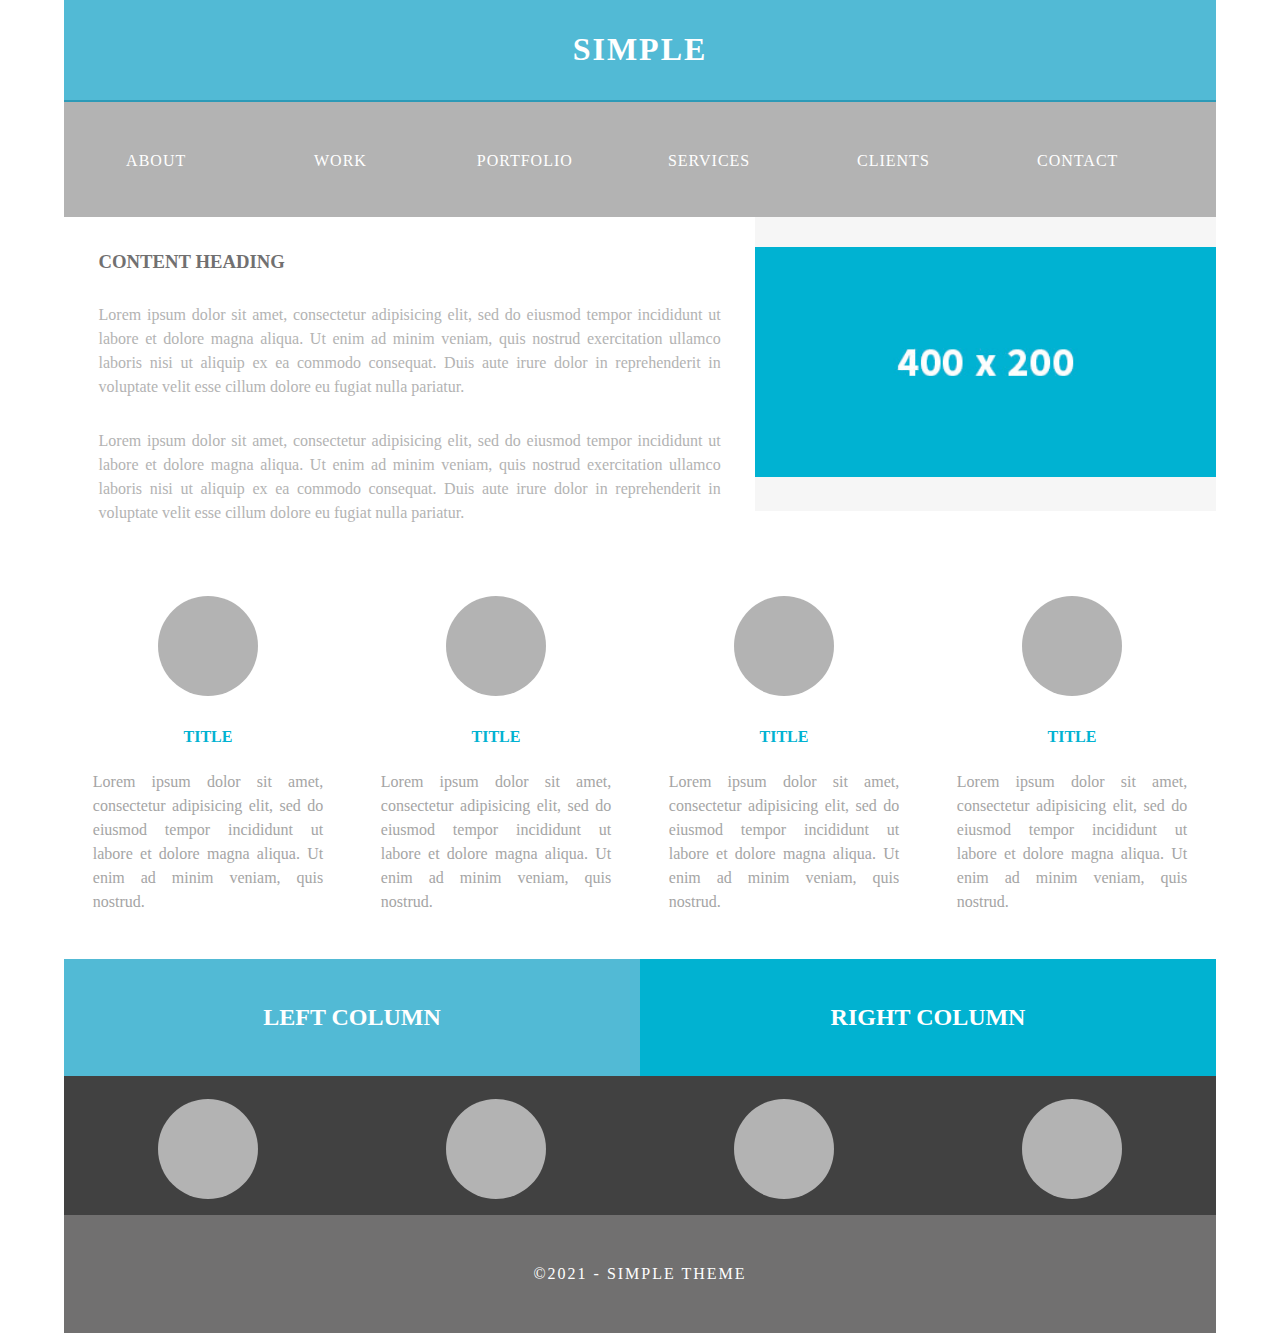
<file: index.html>
<!doctype html>
<html>
<head>
<meta charset="utf-8">
<meta http-equiv="X-UA-Compatible" content="IE=edge">
<meta name="viewport" content="width=device-width, initial-scale=1">
<title>Simple Theme</title>
<link href="css/multiColumnTemplate.css" rel="stylesheet" type="text/css">
<!-- HTML5 shim and Respond.js for IE8 support of HTML5 elements and media queries -->
<!-- WARNING: Respond.js doesn't work if you view the page via file:// -->
<!--[if lt IE 9]>
      <script src="https://oss.maxcdn.com/html5shiv/3.7.2/html5shiv.min.js"></script>
      <script src="https://oss.maxcdn.com/respond/1.4.2/respond.min.js"></script>
    <![endif]-->
</head>
<body>
<div class="container">
  <header>
    <div class="primary_header">
      <h1 class="title"> SIMPLE</h1>
    </div>
    <nav class="secondary_header" id="menu">
      <ul>
        <li>ABOUT</li>
        <li>WORK</li>
        <li>PORTFOLIO</li>
        <li>SERVICES</li>
        <li>CLIENTS</li>
        <li>CONTACT</li>
      </ul>
    </nav>
  </header>
  <section>
    <h2 class="noDisplay">Main Content</h2>
    <article class="left_article">
      <h3>content heading</h3>
      <p>Lorem ipsum dolor sit amet, consectetur adipisicing elit, sed do eiusmod tempor incididunt ut labore et dolore magna aliqua. Ut enim ad minim veniam, quis nostrud exercitation ullamco laboris nisi ut aliquip ex ea commodo consequat. Duis aute irure dolor in reprehenderit in voluptate velit esse cillum dolore eu fugiat nulla pariatur.</p>
      <p>Lorem ipsum dolor sit amet, consectetur adipisicing elit, sed do eiusmod tempor incididunt ut labore et dolore magna aliqua. Ut enim ad minim veniam, quis nostrud exercitation ullamco laboris nisi ut aliquip ex ea commodo consequat. Duis aute irure dolor in reprehenderit in voluptate velit esse cillum dolore eu fugiat nulla pariatur.</p>
    </article>
    <aside class="right_article"><img src="images/placeholder.jpg" alt="" width="400" height="200" class="placeholder"/> </aside>
  </section>
  <div class="row">
    <div class="columns">
      <p class="thumbnail_align"> <img src="images/bkg_06.jpg" alt="" class="thumbnail"/> </p>
      <h4>TITLE</h4>
      <p>Lorem ipsum dolor sit amet, consectetur adipisicing elit, sed do eiusmod tempor incididunt ut labore et dolore magna aliqua. Ut enim ad minim veniam, quis nostrud.</p>
    </div>
    <div class="columns">
      <p class="thumbnail_align"> <img src="images/bkg_06.jpg" alt="" class="thumbnail"/> </p>
      <h4>TITLE</h4>
      <p>Lorem ipsum dolor sit amet, consectetur adipisicing elit, sed do eiusmod tempor incididunt ut labore et dolore magna aliqua. Ut enim ad minim veniam, quis nostrud.</p>
    </div>
    <div class="columns">
      <p class="thumbnail_align"> <img src="images/bkg_06.jpg" alt="" class="thumbnail"/> </p>
      <h4>TITLE</h4>
      <p>Lorem ipsum dolor sit amet, consectetur adipisicing elit, sed do eiusmod tempor incididunt ut labore et dolore magna aliqua. Ut enim ad minim veniam, quis nostrud.</p>
    </div>
    <div class="columns">
      <p class="thumbnail_align"> <img src="images/bkg_06.jpg" alt="" class="thumbnail"/> </p>
      <h4>TITLE</h4>
      <p>Lorem ipsum dolor sit amet, consectetur adipisicing elit, sed do eiusmod tempor incididunt ut labore et dolore magna aliqua. Ut enim ad minim veniam, quis nostrud.</p>
    </div>
  </div>
  <div class="row blockDisplay">
    <div class="column_half left_half">
      <h2 class="column_title">LEFT COLUMN</h2>
    </div>
    <div class="column_half right_half">
      <h2 class="column_title">RIGHT COLUMN</h2>
    </div>
  </div>
  <div class="social">
    <p class="social_icon"><img src="images/bkg_06.jpg" width="100" alt="" class="thumbnail"/></p>
    <p class="social_icon"><img src="images/bkg_06.jpg" width="100" alt="" class="thumbnail"/></p>
    <p class="social_icon"><img src="images/bkg_06.jpg" width="100" alt="" class="thumbnail"/></p>
    <p class="social_icon"><img src="images/bkg_06.jpg" width="100" alt="" class="thumbnail"/></p>
  </div>
  <footer class="secondary_header footer">
    <div class="copyright">&copy;2021 - <strong>SIMPLE Theme</strong></div>
  </footer>
</div>
</body>
</html>
</file>
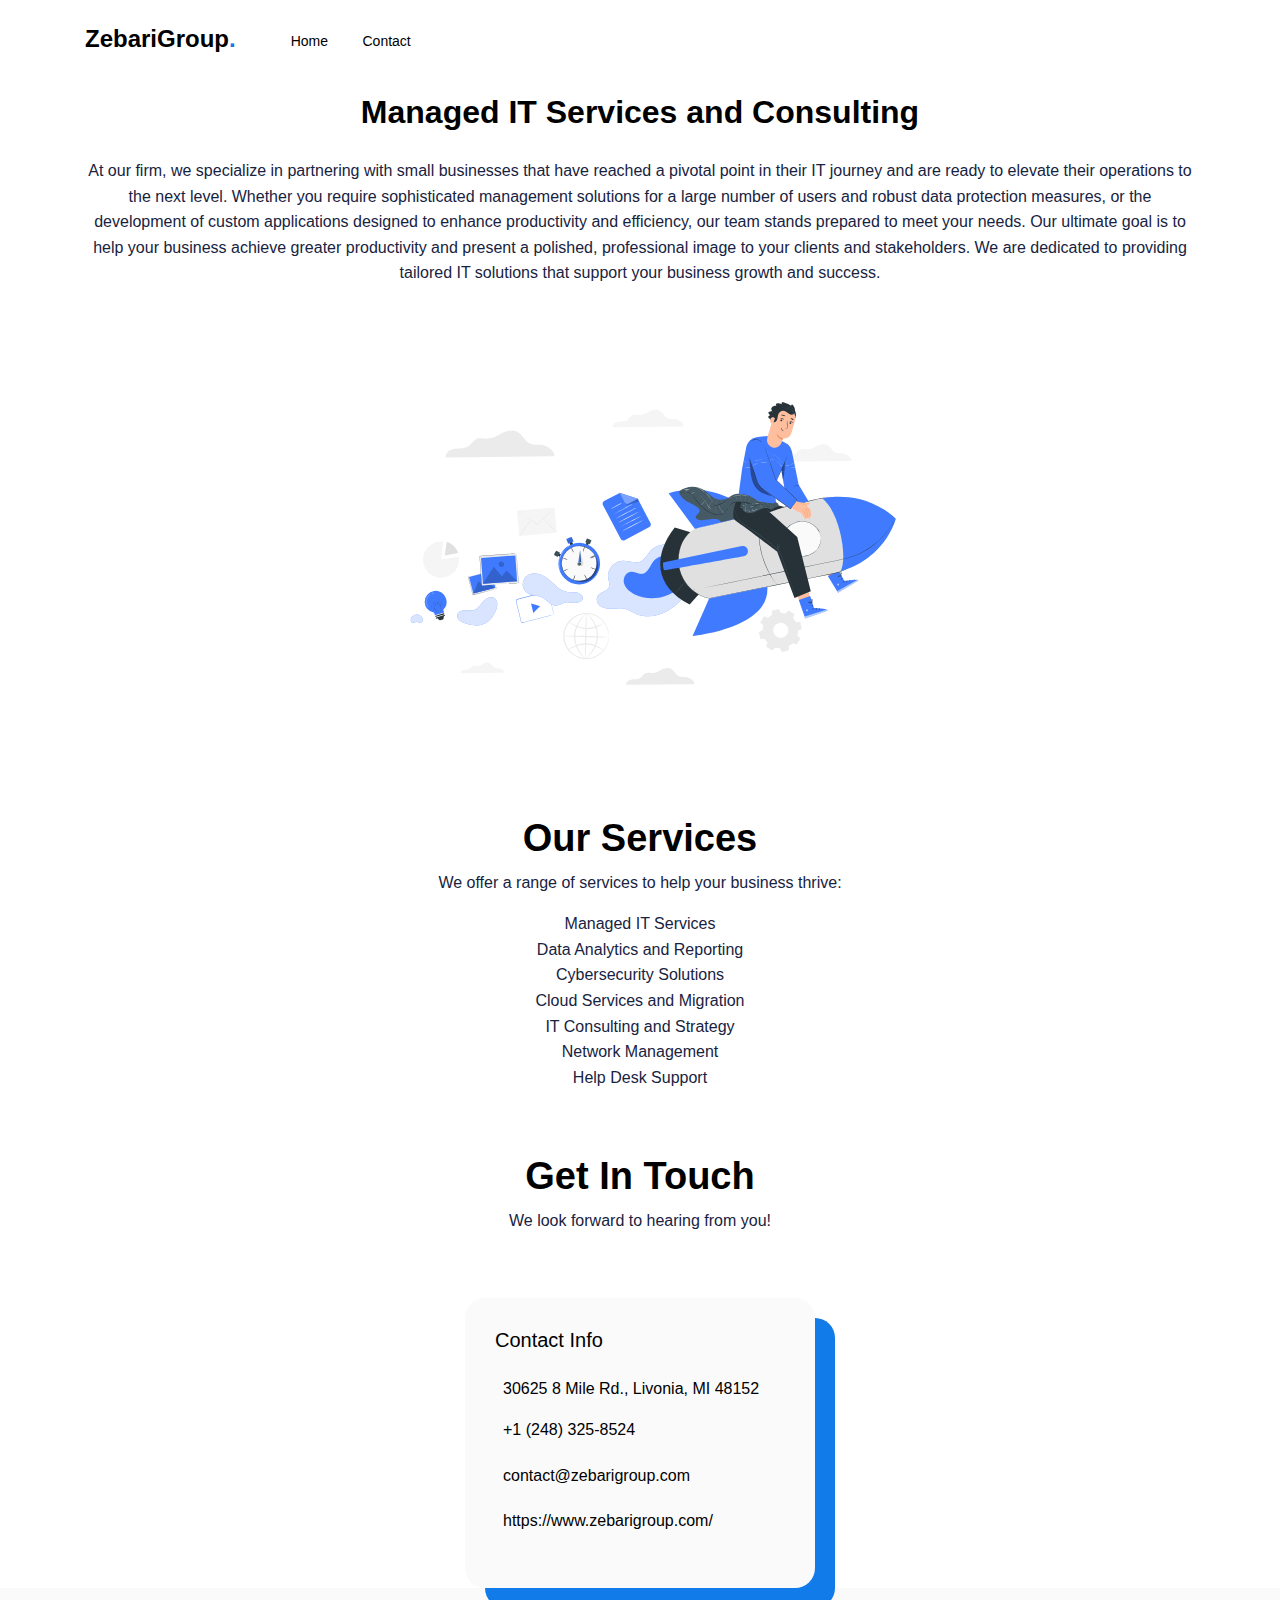
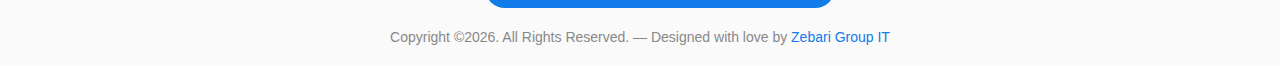
<file: Old/index.html>
<!doctype html>
<html lang="en">

<head>
  <meta charset="utf-8">
  <meta name="viewport" content="width=device-width, initial-scale=1, shrink-to-fit=no">
  <meta name="author" content="Zebari Group - MJZ">
  <link rel="shortcut icon" href="favicon.png">
  <meta name="description" content="Detroit, Michigan IT support and service. Power BI, Microsoft 365, Compliance and Managed Services for SMB" />
  <meta name="keywords" content="Michigan Managed Services, Detroit MSP, Managed Services, IT Consultant, Power BI Consultant" />
  <link rel="stylesheet" href="css/bootstrap.min.css">
  <link rel="stylesheet" href="css/style.css">
  <title>Zebari Group IT Services - Detroit, Michigan</title>
  <style>
    .no-gap {
      margin: 0;
      padding: 0;
    }
    .centered {
      display: flex;
      justify-content: center;
      align-items: center;
    }
  </style>
</head>

<body>

  <nav class="site-nav dark js-site-navbar mb-0 site-navbar-target">
    <div class="container">
      <div class="site-navigation">
        <a href="index.html" class="logo m-0 float-left">ZebariGroup<span class="text-primary">.</span></a>
        <ul class="js-clone-nav d-none d-lg-inline-block site-menu float-left">
          <li class="active"><a href="#home-section" class="nav-link">Home</a></li>
          <li><a href="#contact-section" class="nav-link">Contact</a></li>
        </ul>
      </div>
    </div>
  </nav>

  <div class="untree_co-hero pb-0 no-gap" id="home-section">
    <div class="container">
      <div class="row">
        <div class="col-12 text-center mb-5">
          <h1 class="heading">Managed IT Services and Consulting</h1>
          <p>At our firm, we specialize in partnering with small businesses that have reached a pivotal point in their IT journey and are ready to elevate their operations to the next level. Whether you require sophisticated management solutions for a large number of users and robust data protection measures, or the development of custom applications designed to enhance productivity and efficiency, our team stands prepared to meet your needs. Our ultimate goal is to help your business achieve greater productivity and present a polished, professional image to your clients and stakeholders. We are dedicated to providing tailored IT solutions that support your business growth and success.</p>
        </div>
        <div class="col-12 text-center">
          <img src="images/market-launch-pana.svg" alt="Market Launch" style="width: 50%; height: auto;">
        </div>
      </div>
    </div>
  </div>

  <div class="untree_co-section no-gap" id="services-section">
    <div class="container">
      <div class="row mb-5 text-center">
        <div class="col-12">
          <h2 class="heading">Our Services</h2>
          <p>We offer a range of services to help your business thrive:</p>
          <ul class="list-unstyled">
            <li>Managed IT Services</li>
            <li>Data Analytics and Reporting</li>
            <li>Cybersecurity Solutions</li>
            <li>Cloud Services and Migration</li>
            <li>IT Consulting and Strategy</li>
            <li>Network Management</li>
            <li>Help Desk Support</li>
          </ul>
        </div>
      </div>
    </div>
  </div>

  <div class="untree_co-section no-gap" id="contact-section">
    <div class="container">
      <div class="row mb-5 text-center">
        <div class="col-12">
          <h2 class="heading">Get In Touch</h2>
          <p>We look forward to hearing from you!</p>
        </div>
      </div>
      <div class="row centered">
        <div class="col-lg-4">
          <div class="quick-contact">
            <h3 class="h5 mb-4">Contact Info</h3>
            <address class="text-black d-flex">
            <span class="mt-1 icon-room mr-2"></span><span>30625 8 Mile Rd., Livonia, MI 48152</span>
            </address>
            <ul class="list-unstyled ul-links mb-4">
              <li><a href="tel://2483258524" class="d-flex"><span class="mt-1 icon-phone mr-2"></span><span>+1 ‪(248) 325-8524‬</span></a></li>
              <li><a href="mailto:contact@zebarigroup.com" class="d-flex"><span class="mt-1 icon-envelope mr-2"></span><span>contact@zebarigroup.com</span></a></li>
              <li><a href="https://zebarigroup.com/" target="_blank" class="d-flex"><span class="mt-1 icon-globe mr-2"></span><span>https://www.zebarigroup.com/</span></a></li>
            </ul>
          </div>
        </div>
      </div>
    </div>
  </div>

  <div class="site-footer no-gap">
    <div class="container">
      <div class="row">
        <div class="col-12 text-center">
          <p class="copyright">&nbsp;</p>
          <p class="copyright">Copyright &copy;<script>document.write(new Date().getFullYear());</script>. All Rights Reserved. &mdash; Designed with love by <a href="https://zebarigroup.com">Zebari Group IT</a></p>
        </div>
      </div>
    </div>
  </div>

  <script src="js/jquery-3.4.1.min.js"></script>
  <script src="js/bootstrap.min.js"></script>
  <script src="js/custom.js"></script>

</body>

</html>
</file>
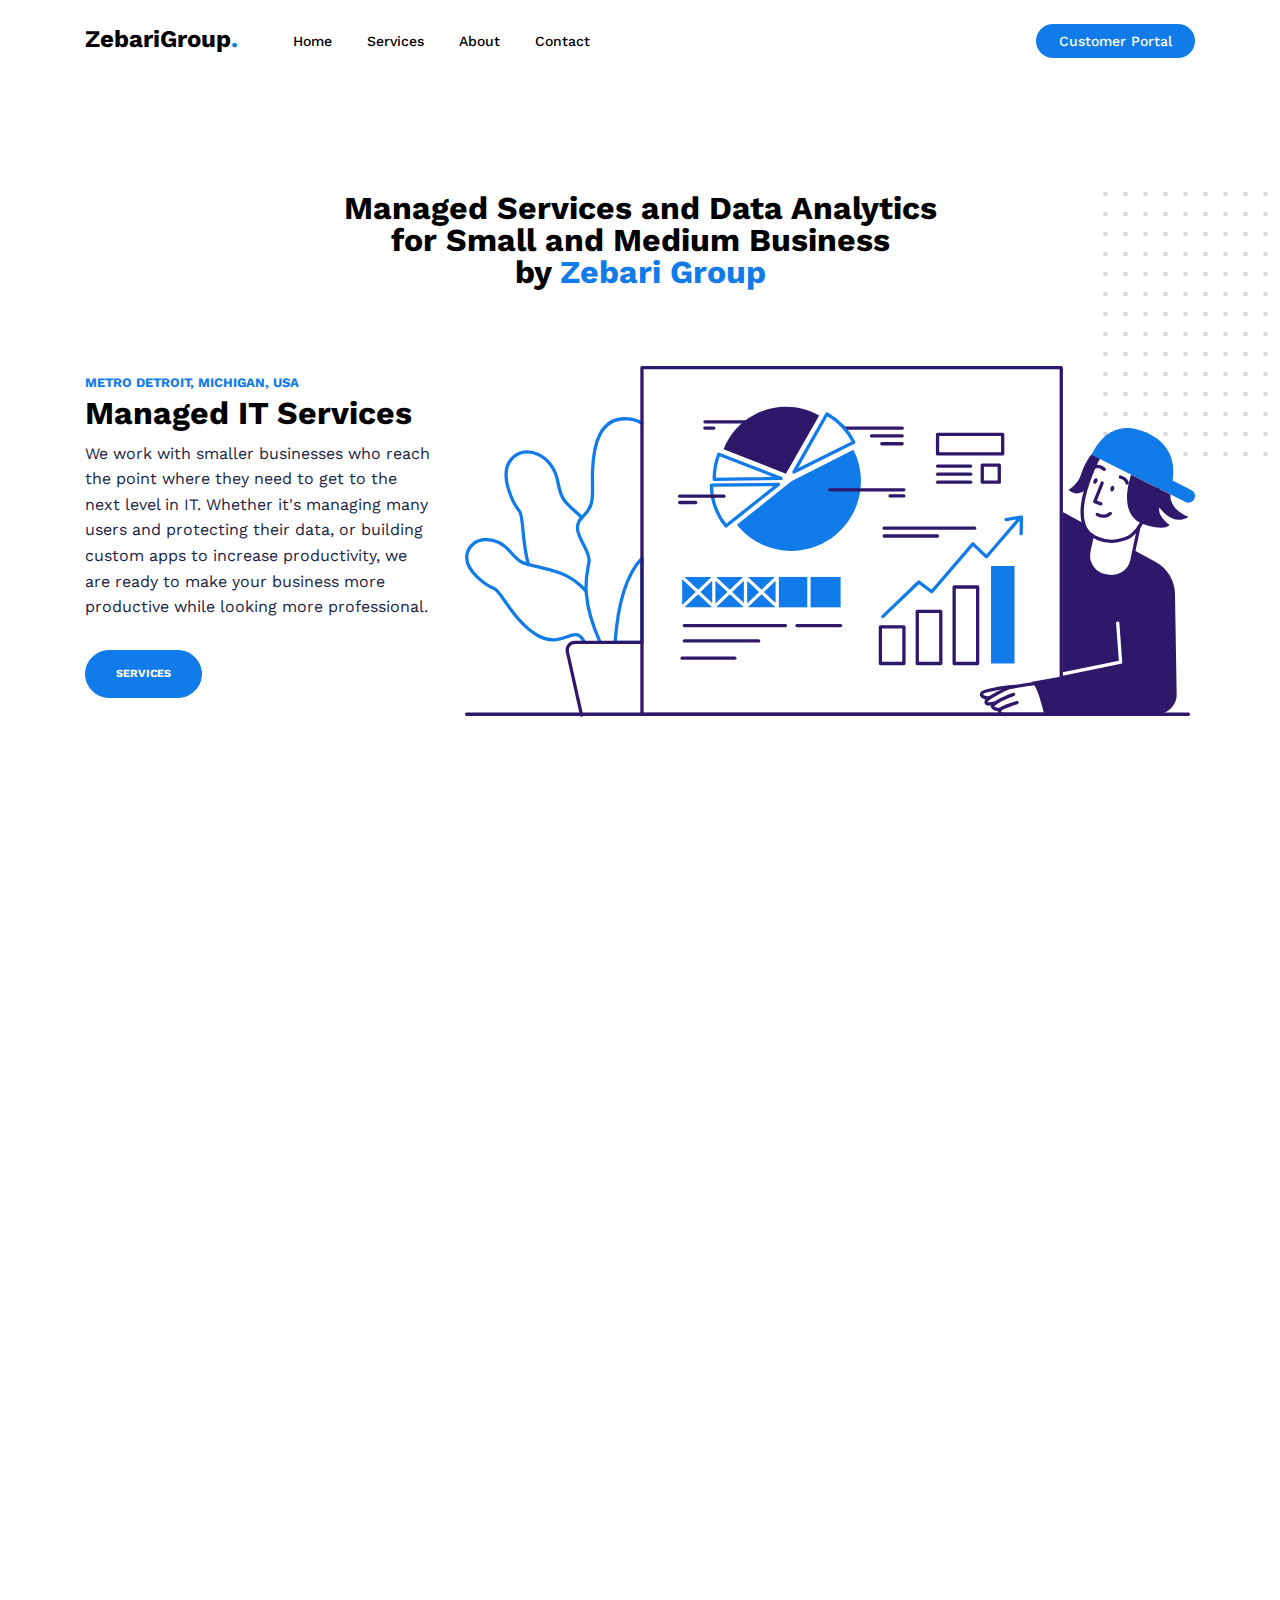
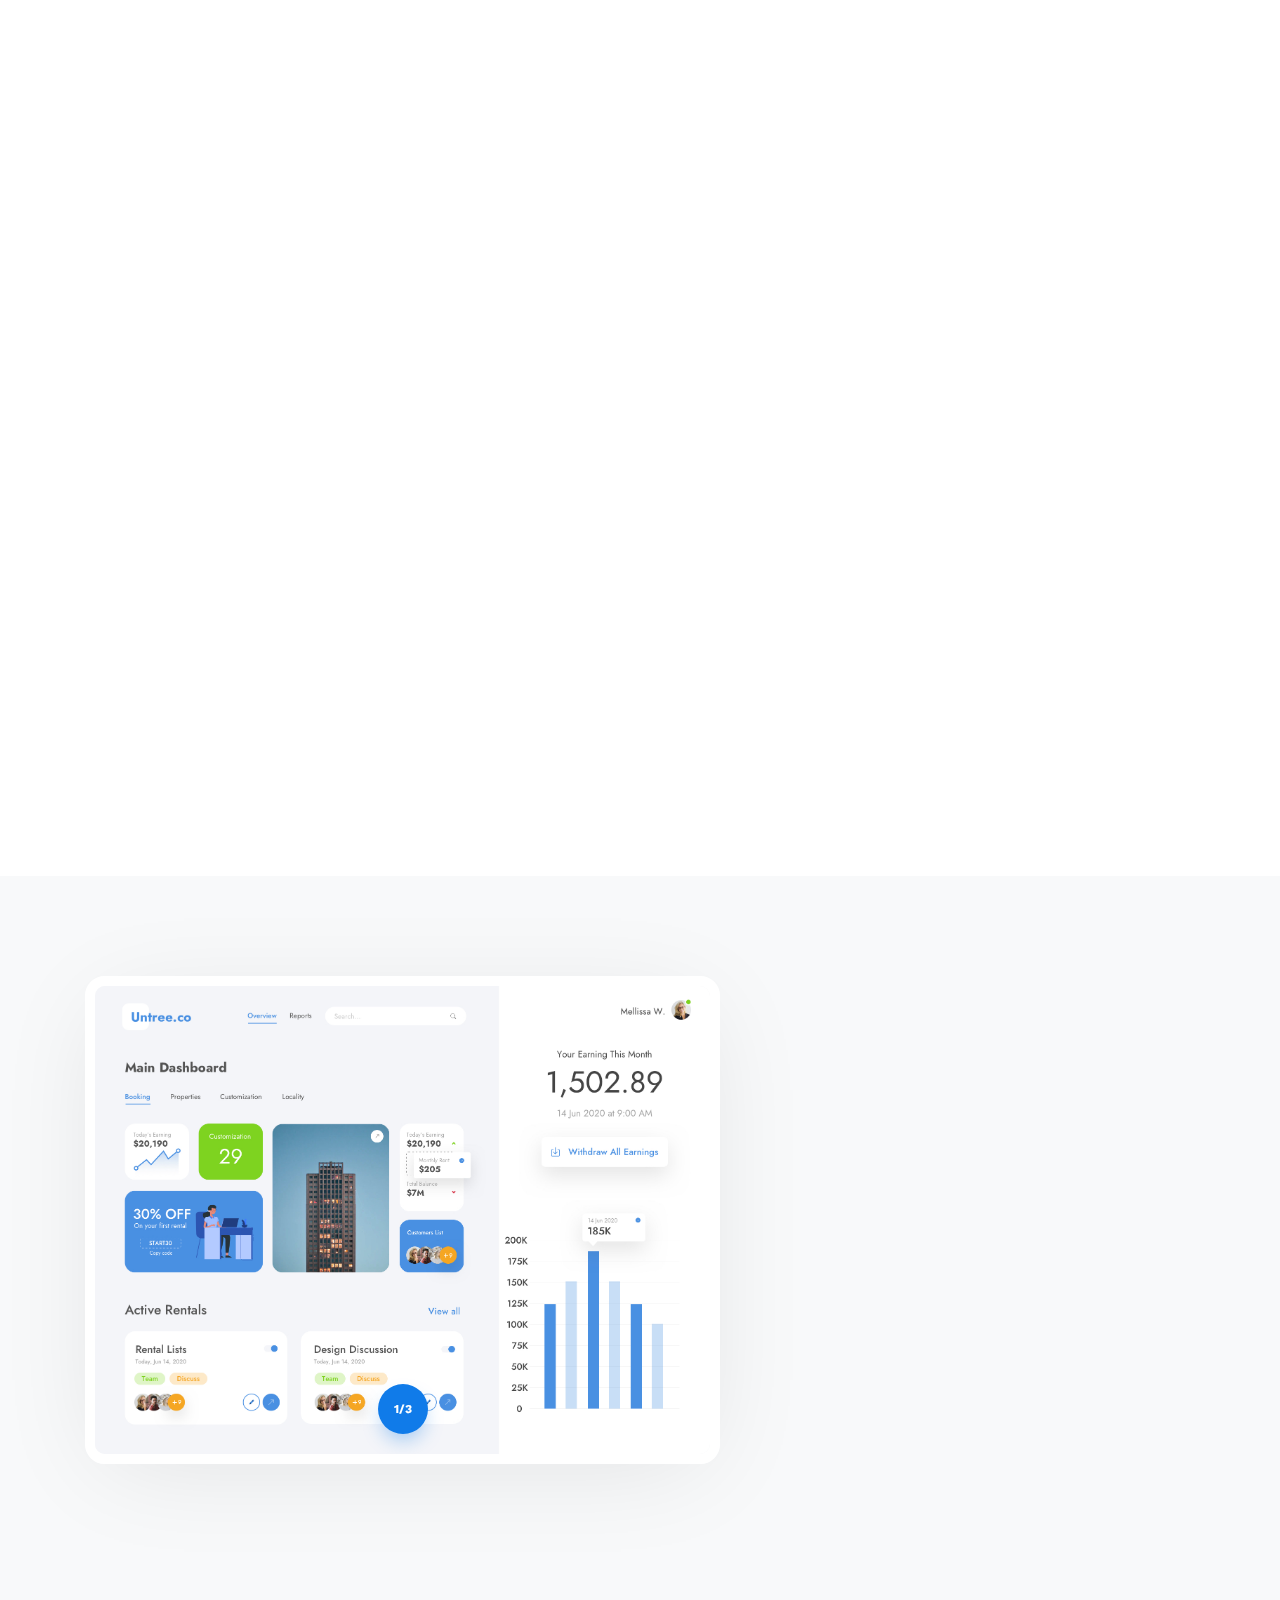
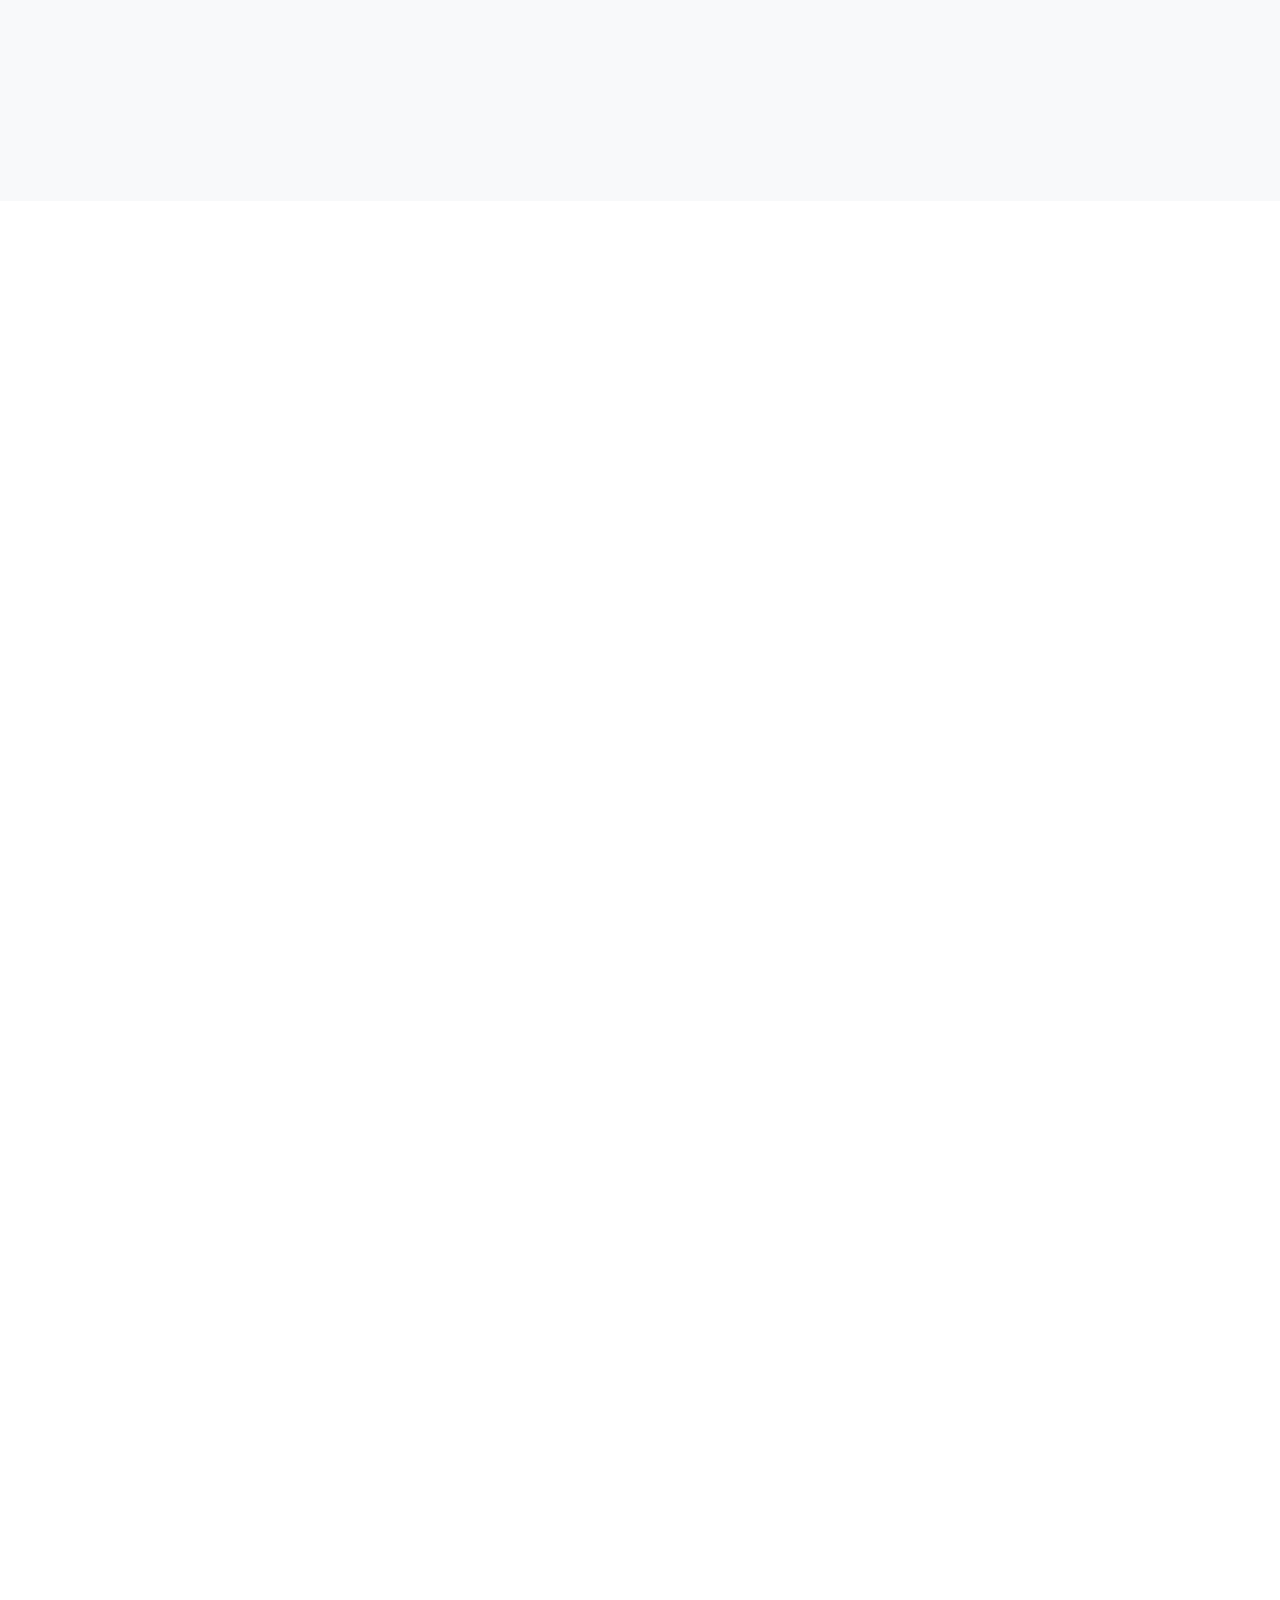
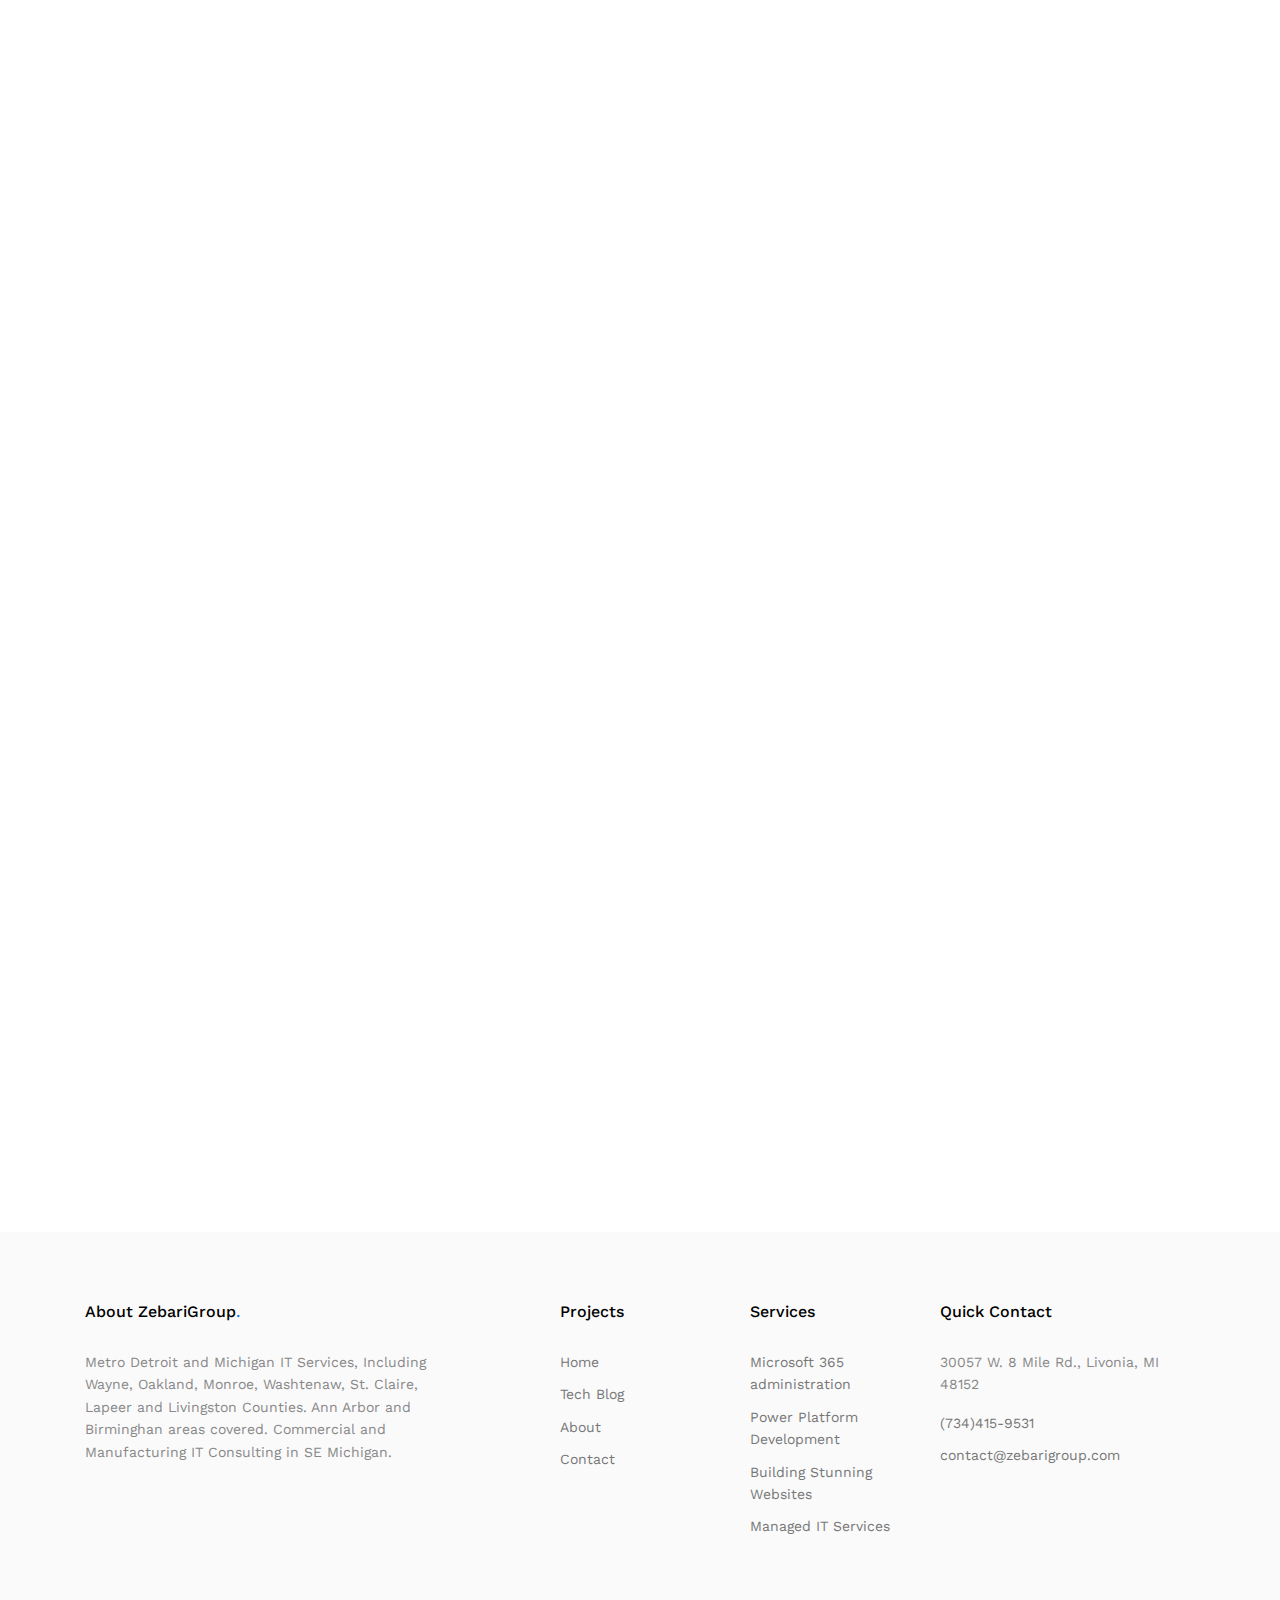
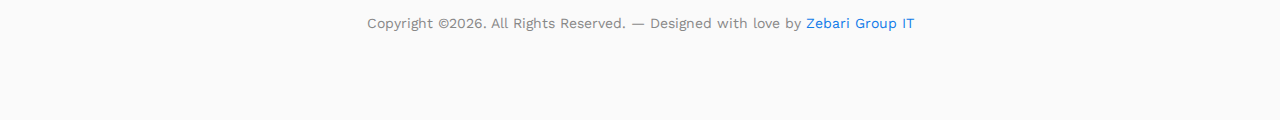
<file: old_index.html>
<!doctype html>
<html lang="en">

<head>
  <meta charset="utf-8">
  <meta name="viewport" content="width=device-width, initial-scale=1, shrink-to-fit=no">
  <meta name="author" content="Zebari Group - MJZ">
  <link rel="shortcut icon" href="favicon.png">

  <meta name="description" content="Detroit, Michigan IT support and service. Power BI, Microsoft 365, Compliance and Managed Services for SMB" />
  <meta name="keywords" content="Michigan Managed Services, Detroit MSP, Managed Services, IT Consultant, Power BI Consultant" />

  <link rel="preconnect" href="https://fonts.googleapis.com">
  <link rel="preconnect" href="https://fonts.gstatic.com" crossorigin>
  <link href="https://fonts.googleapis.com/css2?family=Work+Sans:wght@400;500;600;700&display=swap" rel="stylesheet">

  <link rel="stylesheet" href="css/bootstrap.min.css">
  <link rel="stylesheet" href="css/owl.carousel.min.css">
  <link rel="stylesheet" href="css/owl.theme.default.min.css">
  <link rel="stylesheet" href="css/jquery.fancybox.min.css">
  <link rel="stylesheet" href="fonts/icomoon/style.css">
  <link rel="stylesheet" href="fonts/flaticon/font/flaticon.css">
  <link rel="stylesheet" href="css/aos.css">
  <link rel="stylesheet" href="css/style.css">

  <title>Zebari Group IT Services - Detroit, Michigan - Managed Services (MSP), Data Analytics, Security and Compliance</title>
</head>

<body data-spy="scroll" data-target=".site-navbar-target" data-offset="100">

  <div class="site-mobile-menu site-navbar-target">
    <div class="site-mobile-menu-header">
      <div class="site-mobile-menu-close">
        <span class="icofont-close js-menu-toggle"></span>
      </div>
    </div>
    <div class="site-mobile-menu-body"></div>
  </div>


  
  <nav class="site-nav dark js-site-navbar mb-5 site-navbar-target">
    <div class="container">
      <div class="site-navigation">
        <a href="index.html" class="logo m-0 float-left">ZebariGroup<span class="text-primary">.</span></a>

        <ul class="js-clone-nav d-none d-lg-inline-block site-menu float-left">
          <li class="active"><a href="#home-section" class="nav-link">Home</a></li>
          <li><a href="#features-section" class="nav-link">Services</a></li>
          <li><a href="#about-section" class="nav-link">About</a></li>
          <li><a href="#contact-section" class="nav-link">Contact</a></li>
        </ul>

        <ul class="js-clone-nav d-none mt-1 d-lg-inline-block site-menu float-right">
          <li class="cta-primary"><a href="http://zebarigroup.servicedesk.atera.com">Customer Portal</a></li>
        </ul>



        <a href="#" class="burger ml-auto float-right site-menu-toggle js-menu-toggle d-inline-block dark d-lg-none" data-toggle="collapse" data-target="#main-navbar">
          <span></span>
        </a>

      </div>
    </div>
  </nav>
  

  <div class="untree_co-hero pb-0" id="home-section">
    <div class="container">
      <div class="row">

        <div class="col-12">
          <div class="dots"></div>
          <div class="row justify-content-center">
            <div class="col-md-7 text-center mb-5">
              <h1 class="heading" data-aos="fade-up" data-aos-delay="0">Managed Services and Data Analytics for Small and Medium Business<span class="d-block">by <a href="https://zebarigroup.com">Zebari Group</a></span></h1>
            </div>
          </div>
          <div class="row align-items-center">

            <div class="col-lg-4">
              <div class="intro">

                <div class="excerpt"data-aos="fade-up" data-aos-delay="100">
                  <span class="caption">Metro Detroit, Michigan, USA</span>
                  <h2 class="font-weight-bold">Managed IT Services</h2>
                  <p>We work with smaller businesses who reach the point where they need to get to the next level in IT. Whether it's managing many users and protecting their data, or building custom apps to increase productivity, we are ready to make your business more productive while looking more professional.</p>  
                </div> <!-- /.excerpt -->
                <p data-aos="fade-up"  data-aos-delay="200">
                  <a href="#features-section" class="btn btn-primary smoothscroll mr-1">Services</a>
                </p>
              </div>
              
            </div> <!-- /.col-lg-5 -->
            <div class="col-lg-8">
              <div class="illustration">
                <img src="images/graphs-statistics_outline.svg" alt="Image" class="img-fluid">
              </div>
            </div>
          </div>
        </div>

      </div> <!-- /.row -->
    </div> <!-- /.container -->
    <!-- <div class="illustration">
      
    </div> -->
  </div> <!-- /.untree_co-hero -->

  <div class="untree_co-section">
    <div class="container">

      <div class="row mb-5">
        <div class="col-12 text-center" data-aos="fade-up" data-aos-delay="0">
          <span class="caption">Services</span>
          <h2 class="heading">Advantage of using our services</h2>
          <p>We build and maintain IT infrastructure that adapts to your business</p>
        </div>
      </div> <!-- /.row -->

      <div class="row">
        <div class="col-lg-6 mb-4" data-aos="fade-up" data-aos-delay="100">
          <div class="service horizontal d-flex">
            <div class="service-icon color-1 mb-4">
              <svg class="bi bi-app-indicator" width="1em" height="1em" viewBox="0 0 16 16" fill="currentColor" xmlns="http://www.w3.org/2000/svg">
                <path fill-rule="evenodd" d="M5.5 2A3.5 3.5 0 0 0 2 5.5v5A3.5 3.5 0 0 0 5.5 14h5a3.5 3.5 0 0 0 3.5-3.5V8a.5.5 0 0 1 1 0v2.5a4.5 4.5 0 0 1-4.5 4.5h-5A4.5 4.5 0 0 1 1 10.5v-5A4.5 4.5 0 0 1 5.5 1H8a.5.5 0 0 1 0 1H5.5z"/>
                <path d="M16 3a3 3 0 1 1-6 0 3 3 0 0 1 6 0z"/>
              </svg>
            </div> <!-- /.icon -->
            <div class="service-contents">
              <h3>Managed IT Services</h3>
              <p>As business grows, devices and users grow with it. Especially in today's Bring Your Own Device world, it's hard to keep track of IT Assets, credentials and other information. We specialize in managing IT services for small and medium businesses. From simple help desk and tech support to building out new networks and creating data lakes with business analytics.</p>  
              <p><a href="zgws-msp.html" class="read-more">Learn More about Managed Services Here</a></p>
            </div> <!-- /.service-contents-->
          </div> <!-- /.service -->
        </div>
        
        <div class="col-lg-6 mb-4" data-aos="fade-up" data-aos-delay="200">
          <div class="service horizontal d-flex">
            <div class="service-icon color-2 mb-4">
              <svg class="bi bi-arrow-repeat" width="1em" height="1em" viewBox="0 0 16 16" fill="currentColor" xmlns="http://www.w3.org/2000/svg">
                <path fill-rule="evenodd" d="M2.854 7.146a.5.5 0 0 0-.708 0l-2 2a.5.5 0 1 0 .708.708L2.5 8.207l1.646 1.647a.5.5 0 0 0 .708-.708l-2-2zm13-1a.5.5 0 0 0-.708 0L13.5 7.793l-1.646-1.647a.5.5 0 0 0-.708.708l2 2a.5.5 0 0 0 .708 0l2-2a.5.5 0 0 0 0-.708z"/>
                <path fill-rule="evenodd" d="M8 3a4.995 4.995 0 0 0-4.192 2.273.5.5 0 0 1-.837-.546A6 6 0 0 1 14 8a.5.5 0 0 1-1.001 0 5 5 0 0 0-5-5zM2.5 7.5A.5.5 0 0 1 3 8a5 5 0 0 0 9.192 2.727.5.5 0 1 1 .837.546A6 6 0 0 1 2 8a.5.5 0 0 1 .501-.5z"/>
              </svg>
            </div> <!-- /.icon -->
            <div class="service-contents">
              <h3>Manufacturing fits us to an IT</h3>
              <p>These two go hand in hand. When you're building solid security, you become naturally compliant. When you need to become compliant, your security becomes much more robust. We have years of experiance helping clients get compliant, whether it's PCI, HIPAA, NIST, or any other industry compliance.</p>  
              <p><a href="#" class="read-more">Learn More</a></p>
            </div> <!-- /.service-contents-->
          </div> <!-- /.service -->
        </div>
        
        <div class="col-lg-6 mb-4" data-aos="fade-up" data-aos-delay="300">
          <div class="service horizontal d-flex">
            <div class="service-icon color-3 mb-4">
              <svg class="bi bi-briefcase" width="1em" height="1em" viewBox="0 0 16 16" fill="currentColor" xmlns="http://www.w3.org/2000/svg">
                <path fill-rule="evenodd" d="M0 12.5A1.5 1.5 0 0 0 1.5 14h13a1.5 1.5 0 0 0 1.5-1.5v-6h-1v6a.5.5 0 0 1-.5.5h-13a.5.5 0 0 1-.5-.5v-6H0v6z"/>
                <path fill-rule="evenodd" d="M0 4.5A1.5 1.5 0 0 1 1.5 3h13A1.5 1.5 0 0 1 16 4.5v2.384l-7.614 2.03a1.5 1.5 0 0 1-.772 0L0 6.884V4.5zM1.5 4a.5.5 0 0 0-.5.5v1.616l6.871 1.832a.5.5 0 0 0 .258 0L15 6.116V4.5a.5.5 0 0 0-.5-.5h-13zM5 2.5A1.5 1.5 0 0 1 6.5 1h3A1.5 1.5 0 0 1 11 2.5V3h-1v-.5a.5.5 0 0 0-.5-.5h-3a.5.5 0 0 0-.5.5V3H5v-.5z"/>
              </svg>
            </div> <!-- /.icon -->
            <div class="service-contents">
              <h3>Build Stunning Apps and Websites</h3>
              <p>Your not too small anymore. We can take your company's data, steer it into a "data lake" and from there we can build apps, reports, dashboards and more using Microsoft's Power Platform. We can also build you a simple website to represent your business or tie your company data to a website, to get customer info, or to connect employees to company data.</p>  
              <p><a href="#" class="read-more">Learn More</a></p> 
            </div> <!-- /.service-contents-->
          </div> <!-- /.service -->
        </div>
        
        <div class="col-lg-6 mb-4" data-aos="fade-up" data-aos-delay="400">
          <div class="service horizontal d-flex">
            <div class="service-icon color-4 mb-4">
              <svg class="bi bi-collection" width="1em" height="1em" viewBox="0 0 16 16" fill="currentColor" xmlns="http://www.w3.org/2000/svg">
                <path fill-rule="evenodd" d="M14.5 13.5h-13A.5.5 0 0 1 1 13V6a.5.5 0 0 1 .5-.5h13a.5.5 0 0 1 .5.5v7a.5.5 0 0 1-.5.5zm-13 1A1.5 1.5 0 0 1 0 13V6a1.5 1.5 0 0 1 1.5-1.5h13A1.5 1.5 0 0 1 16 6v7a1.5 1.5 0 0 1-1.5 1.5h-13zM2 3a.5.5 0 0 0 .5.5h11a.5.5 0 0 0 0-1h-11A.5.5 0 0 0 2 3zm2-2a.5.5 0 0 0 .5.5h7a.5.5 0 0 0 0-1h-7A.5.5 0 0 0 4 1z"/>
              </svg>
            </div> <!-- /.icon -->
            <div class="service-contents">
              <h3>Bring Data to Life</h3>
              <p>Business Intelligence. It's not new, but it's changed immensly over the last decade. The high speed connected world and cloud computing has created the perfect environment for BI for SMB. Build custom reports and dashboards pulling your company data from multiple sources. Multiple branches or locations manually pulling sales data every night? Let's build a dashboard and make that automatic.</p>  
              <p><a href="#" class="read-more">Learn More</a></p>
            </div> <!-- /.service-contents-->
          </div> <!-- /.service -->
        </div>
      </div> <!-- /.row -->

    </div> <!-- /.container -->
  </div> <!-- /.untree_co-section -->


  <div class="untree_co-section" id="features-section">
    <div class="container">
      <div class="row justify-content-between">
        <div class="col-lg-4">
          <span class="caption" data-aos="fade-up" data-aos-delay="0">Technology Services</span>
          <h3 class="heading mb-4" data-aos="fade-up" data-aos-delay="100">A complete solution for your business.</h3>
          <div class="mb-4" data-aos="fade-up" data-aos-delay="200">
            <p>Stop looking around for an IT consultant in Metro Detroit, we're here. Now let's get to work.</p>  

            <ul class="list-unstyled ul-check primary">
              <li>Manage IT assets and users</li>
              <li>Protect and Backup Data</li>
			  <li>Disaster Mitigation and Recovery</li>
            </ul>
          </div> <!-- /.mb-4 -->
        </div>
        <div class="col-lg-7" data-aos="fade-up" data-aos-delay="400">
          <a href="https://www.youtube.com/watch?v=p3B4JRexdRM" class="btn-video" data-fancybox>

            <span class="wrap-icon-play">
              <svg class="bi bi-play-fill" width="1em" height="1em" viewBox="0 0 16 16" fill="currentColor" xmlns="http://www.w3.org/2000/svg">
                <path d="M11.596 8.697l-6.363 3.692c-.54.313-1.233-.066-1.233-.697V4.308c0-.63.692-1.01 1.233-.696l6.363 3.692a.802.802 0 0 1 0 1.393z"/>
              </svg>
            </span>
            <img src="images/introductionpowerapps.jpg" alt="Image" class="img-fluid img-shadow">
          </a>
        </div> <!-- /.col-md-4 -->
      </div> <!-- /.row -->
    </div> <!-- /.container -->
  </div> <!-- /.untree_co-section -->

  
  <div class="untree_co-section bg-light">
    <div class="container">
      <div class="row justify-content-between">
        <div class="col-lg-5 order-lg-2 js-custom-dots">

          <a href="#" class="service link horizontal d-flex active" data-aos="fade-left" data-aos-delay="0">
            <div class="service-icon color-1 mb-4">
              <svg class="bi bi-app-indicator" width="1em" height="1em" viewBox="0 0 16 16" fill="currentColor" xmlns="http://www.w3.org/2000/svg">
                <path fill-rule="evenodd" d="M5.5 2A3.5 3.5 0 0 0 2 5.5v5A3.5 3.5 0 0 0 5.5 14h5a3.5 3.5 0 0 0 3.5-3.5V8a.5.5 0 0 1 1 0v2.5a4.5 4.5 0 0 1-4.5 4.5h-5A4.5 4.5 0 0 1 1 10.5v-5A4.5 4.5 0 0 1 5.5 1H8a.5.5 0 0 1 0 1H5.5z"/>
                <path d="M16 3a3 3 0 1 1-6 0 3 3 0 0 1 6 0z"/>
              </svg>
            </div> <!-- /.icon -->
            <div class="service-contents">
              <h3>AI Automation</h3>
              <p>The future is now! Automate repetitive processes such as form processing, invoice recording, etc. AI can read your documents, pull the data and structure it into a database. We can help you build a custom solution for your needs.</p>
            </div> <!-- /.service-contents-->
          </a> <!-- /.service -->

          <a href="#" class="service link horizontal d-flex" data-aos="fade-left" data-aos-delay="100">
            <div class="service-icon color-2 mb-4">
              <svg class="bi bi-arrow-repeat" width="1em" height="1em" viewBox="0 0 16 16" fill="currentColor" xmlns="http://www.w3.org/2000/svg">
                <path fill-rule="evenodd" d="M2.854 7.146a.5.5 0 0 0-.708 0l-2 2a.5.5 0 1 0 .708.708L2.5 8.207l1.646 1.647a.5.5 0 0 0 .708-.708l-2-2zm13-1a.5.5 0 0 0-.708 0L13.5 7.793l-1.646-1.647a.5.5 0 0 0-.708.708l2 2a.5.5 0 0 0 .708 0l2-2a.5.5 0 0 0 0-.708z"/>
                <path fill-rule="evenodd" d="M8 3a4.995 4.995 0 0 0-4.192 2.273.5.5 0 0 1-.837-.546A6 6 0 0 1 14 8a.5.5 0 0 1-1.001 0 5 5 0 0 0-5-5zM2.5 7.5A.5.5 0 0 1 3 8a5 5 0 0 0 9.192 2.727.5.5 0 1 1 .837.546A6 6 0 0 1 2 8a.5.5 0 0 1 .501-.5z"/>
              </svg>
            </div> <!-- /.icon -->
            <div class="service-contents">
              <h3>Microsoft Azure and Power Platform</h3>
              <p>Do the cloud the right way. Build or migrate your data to the cloud and scale upwards easily. We can help you work within Microsoft's always growing suite of produtivity tools to develop an IT solution for any of your businesses challenges.</p>  
            </div> <!-- /.service-contents-->
          </a> <!-- /.service -->


          <a href="#" class="service link horizontal d-flex" data-aos="fade-left" data-aos-delay="200">
            <div class="service-icon color-3 mb-4">
              <svg class="bi bi-briefcase" width="1em" height="1em" viewBox="0 0 16 16" fill="currentColor" xmlns="http://www.w3.org/2000/svg">
                <path fill-rule="evenodd" d="M0 12.5A1.5 1.5 0 0 0 1.5 14h13a1.5 1.5 0 0 0 1.5-1.5v-6h-1v6a.5.5 0 0 1-.5.5h-13a.5.5 0 0 1-.5-.5v-6H0v6z"/>
                <path fill-rule="evenodd" d="M0 4.5A1.5 1.5 0 0 1 1.5 3h13A1.5 1.5 0 0 1 16 4.5v2.384l-7.614 2.03a1.5 1.5 0 0 1-.772 0L0 6.884V4.5zM1.5 4a.5.5 0 0 0-.5.5v1.616l6.871 1.832a.5.5 0 0 0 .258 0L15 6.116V4.5a.5.5 0 0 0-.5-.5h-13zM5 2.5A1.5 1.5 0 0 1 6.5 1h3A1.5 1.5 0 0 1 11 2.5V3h-1v-.5a.5.5 0 0 0-.5-.5h-3a.5.5 0 0 0-.5.5V3H5v-.5z"/>
              </svg>
            </div> <!-- /.icon -->
            <div class="service-contents">
              <h3>Build Stunning Websites</h3>
              <p>Websites and Apps for your team and your customers. Collect data, managed appointments, automate tasks. We can help build a sharepoint hub using Microsoft's cloud to connect your IT in ways you couldn't have imagined just a few years ago.</p>  
            </div> <!-- /.service-contents-->
          </a> <!-- /.service -->


        </div>
        <div class="col-lg-7">
          <div class="img-shadow">
            <div class="owl-single no-dots owl-carousel">
              <div class="item">
                <span class="number">1/3</span>
                <img src="images/dashboard.jpg" alt="Image" class="img-fluid">
              </div>
              <div class="item">
                <span class="number">2/3</span>
                <img src="images/managedserviceguyAIpicture.jpg" alt="Image" class="img-fluid">
              </div>
              <div class="item">
                <span class="number">3/3</span>
                <img src="images/crazycloud.jpg" alt="Image" class="img-fluid">
              </div>

            </div>

          </div>
          
        </div> <!-- /.col-md-4 -->
      </div> <!-- /.row -->
    </div> <!-- /.container -->
  </div> <!-- /.untree_co-section -->

  <div class="untree_co-section">
    <div class="container">

      <div class="row">
        <div class="col-12 mb-5" data-aos="fade-up">
          <span class="caption">Features</span>
          <h2 class="heading">More Features</h2>
        </div>

        <div class="col-md-6 mb-4 mb-lg-0 col-lg-3" data-aos="fade-up" data-aos-delay="0">
          <div class="service">
            <div class="service-icon color-1 mb-4">
              <svg class="bi bi-app-indicator" width="1em" height="1em" viewBox="0 0 16 16" fill="currentColor" xmlns="http://www.w3.org/2000/svg">
                <path fill-rule="evenodd" d="M5.5 2A3.5 3.5 0 0 0 2 5.5v5A3.5 3.5 0 0 0 5.5 14h5a3.5 3.5 0 0 0 3.5-3.5V8a.5.5 0 0 1 1 0v2.5a4.5 4.5 0 0 1-4.5 4.5h-5A4.5 4.5 0 0 1 1 10.5v-5A4.5 4.5 0 0 1 5.5 1H8a.5.5 0 0 1 0 1H5.5z"/>
                <path d="M16 3a3 3 0 1 1-6 0 3 3 0 0 1 6 0z"/>
              </svg>
            </div> <!-- /.icon -->
            <div class="service-contents">
              <h3>We know Business and Tech</h3>
              <p>We have a wide range of skill and experience working with businesses of all kinds. Whether it's an amusement park connecting arcade machines, or a doctor's office connecting a new Xray machine. We've done it. We understand the challenges business face with costs in technology. We're a business too and we deal with the same obstacles.</p>  
            </div> <!-- /.service-contents-->
          </div> <!-- /.service -->
        </div> <!-- /.col-lg-3 -->

        <div class="col-md-6 mb-4 mb-lg-0 col-lg-3" data-aos="fade-up" data-aos-delay="100">
          <div class="service">
            <div class="service-icon color-2 mb-4">
              <svg class="bi bi-arrow-repeat" width="1em" height="1em" viewBox="0 0 16 16" fill="currentColor" xmlns="http://www.w3.org/2000/svg">
                <path fill-rule="evenodd" d="M2.854 7.146a.5.5 0 0 0-.708 0l-2 2a.5.5 0 1 0 .708.708L2.5 8.207l1.646 1.647a.5.5 0 0 0 .708-.708l-2-2zm13-1a.5.5 0 0 0-.708 0L13.5 7.793l-1.646-1.647a.5.5 0 0 0-.708.708l2 2a.5.5 0 0 0 .708 0l2-2a.5.5 0 0 0 0-.708z"/>
                <path fill-rule="evenodd" d="M8 3a4.995 4.995 0 0 0-4.192 2.273.5.5 0 0 1-.837-.546A6 6 0 0 1 14 8a.5.5 0 0 1-1.001 0 5 5 0 0 0-5-5zM2.5 7.5A.5.5 0 0 1 3 8a5 5 0 0 0 9.192 2.727.5.5 0 1 1 .837.546A6 6 0 0 1 2 8a.5.5 0 0 1 .501-.5z"/>
              </svg>
            </div> <!-- /.icon -->
            <div class="service-contents">
              <h3>Modern Design</h3>
              <p>Everything old is new again. AI isn't new. But the way we are able to implement it using cloud computing is game changing. Imagine building an app that scanned invoices, collected the data into the cloud, thanked the customer and alerted the salesperson all in one click. That's no problem with the modern apps we have access to with today's cloud.</p>  
            </div> <!-- /.service-contents-->
          </div> <!-- /.service -->
        </div> <!-- /.col-lg-3 -->

        <div class="col-md-6 mb-4 mb-lg-0 col-lg-3" data-aos="fade-up" data-aos-delay="200">
          <div class="service">
            <div class="service-icon color-3 mb-4">
              <svg class="bi bi-briefcase" width="1em" height="1em" viewBox="0 0 16 16" fill="currentColor" xmlns="http://www.w3.org/2000/svg">
                <path fill-rule="evenodd" d="M0 12.5A1.5 1.5 0 0 0 1.5 14h13a1.5 1.5 0 0 0 1.5-1.5v-6h-1v6a.5.5 0 0 1-.5.5h-13a.5.5 0 0 1-.5-.5v-6H0v6z"/>
                <path fill-rule="evenodd" d="M0 4.5A1.5 1.5 0 0 1 1.5 3h13A1.5 1.5 0 0 1 16 4.5v2.384l-7.614 2.03a1.5 1.5 0 0 1-.772 0L0 6.884V4.5zM1.5 4a.5.5 0 0 0-.5.5v1.616l6.871 1.832a.5.5 0 0 0 .258 0L15 6.116V4.5a.5.5 0 0 0-.5-.5h-13zM5 2.5A1.5 1.5 0 0 1 6.5 1h3A1.5 1.5 0 0 1 11 2.5V3h-1v-.5a.5.5 0 0 0-.5-.5h-3a.5.5 0 0 0-.5.5V3H5v-.5z"/>
              </svg>
            </div> <!-- /.icon -->
            <div class="service-contents">
              <h3>Build Stunning Websites</h3>
              <p>Websites and Apps for your team and your customers. Collect data, managed appointments, automate tasks. We can help build a sharepoint hub using Microsoft's cloud to connect your IT in ways you couldn't have imagined just a few years ago.</p>  
            </div> <!-- /.service-contents-->
          </div> <!-- /.service -->
        </div> <!-- /.col-lg-3 -->

        <div class="col-md-6 mb-4 mb-lg-0 col-lg-3" data-aos="fade-up" data-aos-delay="300">
          <div class="service">
            <div class="service-icon color-4 mb-4">
              <svg class="bi bi-collection" width="1em" height="1em" viewBox="0 0 16 16" fill="currentColor" xmlns="http://www.w3.org/2000/svg">
                <path fill-rule="evenodd" d="M14.5 13.5h-13A.5.5 0 0 1 1 13V6a.5.5 0 0 1 .5-.5h13a.5.5 0 0 1 .5.5v7a.5.5 0 0 1-.5.5zm-13 1A1.5 1.5 0 0 1 0 13V6a1.5 1.5 0 0 1 1.5-1.5h13A1.5 1.5 0 0 1 16 6v7a1.5 1.5 0 0 1-1.5 1.5h-13zM2 3a.5.5 0 0 0 .5.5h11a.5.5 0 0 0 0-1h-11A.5.5 0 0 0 2 3zm2-2a.5.5 0 0 0 .5.5h7a.5.5 0 0 0 0-1h-7A.5.5 0 0 0 4 1z"/>
              </svg>
            </div> <!-- /.icon -->
            <div class="service-contents">
              <h3>Bring Tech Ideas to Life</h3>
              <p>Time to bring your business up to the 21st century in tech. Turn paper forms into digital forms. Collect data and use that data to make better decisions. Engage with customers on a level that used to be reserved for the biggest businesses.</p>  
            </div> <!-- /.service-contents-->
          </div> <!-- /.service -->
        </div> <!-- /.col-lg-3 -->
      </div> <!-- /.row -->
    </div> <!-- /.container -->
  </div> <!-- /.untree_co-section -->
  <!-- /.untree_co-section -->
  <!-- /.untree_co-section -->

  <div class="untree_co-section" id="about-section">
    <div class="container">
      <div class="row justify-content-between mb-5">
        <div class="col-lg-8 mb-4 mb-lg-0" data-aos="fade-up" data-aos-delay="100">
          <img src="images/undraw_getting_coffee_re_f2do.svg" alt="Image" class="img-fluid">
        </div> <!-- /.col-lg-6 -->
        <div class="col-lg-4">
          <div class="mb-4" data-aos="fade-up" data-aos-delay="0">
            <span class="caption">About</span>
            <h2 class="heading">The Company</h2>
          </div>
          <div class="mb-4" data-aos="fade-up" data-aos-delay="100">
            <p>I've grown up with modern technology. I was born the same year as Pac Man. I was trying to play Atari while I was still in diapers. Then came the Coleco Vision, then my first computer, the Commodore 64. Then, in the late 80s, I went "online" and took over the family phone line. Working in the family store as a kid, I was mostly interested in the computers used at the checkout. I understood the value of using technology to manage your business early on. We had integrated a computer for the barcode scanners earlier than our competition. It sped up checkout, managed inventory, and reduced loss. I could also play Kings Quest on it. </p> 
          </div>

          <ul class="list-unstyled ul-check primary mb-4" data-aos="fade-up" data-aos-delay="200">
            <li>Decades of experience in tech</li>
            <li>We understand Business</li>
            <li>Most our clients have used our services for many years</li>
          </ul>


          <div class="row count-numbers">
            <div class="col-6 col-lg-6" data-aos="fade-up" data-aos-delay="0">
              <span class="counter d-block"><span data-number="2200">0</span><span></span></span>
              <span class="caption-2">Devices Managed</span>
            </div>
            <div class="col-6 col-lg-6" data-aos="fade-up" data-aos-delay="100">
              <span class="counter d-block"><span data-number="30">0</span><span> Yrs</span></span>
              <span class="caption-2">IT Experience</span>
            </div>
          </div>
        </div> <!-- /.col-lg-6 -->
      </div> <!-- /.row -->    </div> <!-- /.container -->
  </div> <!-- /.untree_co-section -->

  
  <div class="untree_co-section" id="contact-section">
    <div class="container">
      <div class="row mb-5"  data-aos="fade-up" data-aos-delay="0">
        <div class="col-12 text-center">
          <span class="caption">Contact</span>
          <h2 class="heading">Get In Touch</h2>
          <p>We look forward to hearing from you!</p>
        </div>
      </div> <!-- /.row -->
      <div class="row">

        <div class="col-lg-7 col-xl-8">

<iframe width="740px" height="480px" src="https://forms.microsoft.com/Pages/ResponsePage.aspx?id=7cw7iPPwak6w9THxMGXjYLIf11tOn0VLvAhWL6BWKF5URjNVQjJPVTBVVDBXQlVCUkY3NFlURjU1Vy4u&embed=true" frameborder="0" marginwidth="0" marginheight="0" style="border: none; max-width:100%; max-height:100vh" allowfullscreen webkitallowfullscreen mozallowfullscreen msallowfullscreen> </iframe>

</head>
<body>
 
	
        </div> <!-- /.col-lg-7 -->
        <div class="col-lg-4 ml-auto"  data-aos="fade-up" data-aos-delay="200">
          <div class="quick-contact">
            <h3 class="h5 mb-4">Contact Info</h3>
            <address class="text-black d-flex"><span class="mt-1 icon-room mr-2"></span><span>30057 W. 8 Mile Rd., Livonia, MI 48152</span></address>
            <ul class="list-unstyled ul-links mb-4">
              <li><a href="tel://17344159531" class="d-flex"><span class="mt-1 icon-phone mr-2"></span><span>+1(734)-415-9531</span></a></li>

              <li><a href="mailto:contact@zebarigroup.com" class="d-flex"><span class="mt-1 icon-envelope mr-2"></span><span>contact@zebarigroup.com</span></a></li>

              <li><a href="https://zebarigroup.com/" target="_blank" class="d-flex"><span class="mt-1 icon-globe mr-2"></span><span>https://zebarigroup.com/</span></a></li>
            </ul>
          </div>
        </div> <!-- /.col-lg-4 -->
      </div> <!-- /.row -->
    </div> <!-- /.container -->
  </div> <!-- /.untree_co-section bg-light -->
  

  <div class="site-footer">

    <div class="footer-dots"></div> <!-- /.footer-dots -->
    <div class="container">

      <div class="row">
        <div class="col-lg-4">
          <div class="widget">
            <h3>About ZebariGroup<span class="text-primary">.</span> </h3>
            <p>Metro Detroit and Michigan IT Services, Including Wayne, Oakland, Monroe, Washtenaw, St. Claire, Lapeer and Livingston Counties. Ann Arbor and Birminghan areas covered. Commercial and Manufacturing IT Consulting in SE Michigan. </p>
          </div> <!-- /.widget -->
          <div class="widget">
            </ul>
          </div> <!-- /.widget -->
        </div> <!-- /.col-lg-3 -->

        <div class="col-lg-2 ml-auto">
          <div class="widget">
            <h3>Projects</h3>
            <ul class="list-unstyled float-left links">
              <li><a href="http://zebarigroup.com">Home</a></li>
              <li><a href="https://zebarigroupitservicesdetroitmichigan.blogspot.com">Tech Blog</a></li>
              <li><a href="#about-section">About</a></li>
              <li><a href="#contact-section">Contact</a></li>
            </ul>
          </div> <!-- /.widget -->
        </div> <!-- /.col-lg-3 -->

        <div class="col-lg-2">
          <div class="widget">
            <h3>Services</h3>
            <ul class="list-unstyled float-left links">
              <li><a href="#">Microsoft 365 administration</a></li>
              <li><a href="#">Power Platform Development</a></li>
              <li><a href="#">Building Stunning Websites</a></li>
              <li><a href="#">Managed IT Services</a></li>
            </ul>
          </div> <!-- /.widget -->
        </div> <!-- /.col-lg-3 -->


        <div class="col-lg-3">
          <div class="widget">
            <h3>Quick Contact</h3>
            <address>30057 W. 8 Mile Rd., Livonia, MI 48152</address>
            <ul class="list-unstyled links mb-4">
              <li><a href="tel://17344159531">(734)415-9531</a></li>
              <li><a href="mailto:contact@zebarigroup.com">contact@zebarigroup.com</a></li>
            </ul>
          </div> <!-- /.widget -->
        </div> <!-- /.col-lg-3 -->

      </div> <!-- /.row -->

      <div class="row mt-5">
        <div class="col-12 text-center">
          <p class="copyright">Copyright &copy;<script>document.write(new Date().getFullYear());</script>. All Rights Reserved. &mdash; Designed with love by <a href="https://zebarigroup.com">Zebari Group IT</a>
          </p>
        </div>
      </div>
    </div> <!-- /.container -->
  </div> <!-- /.site-footer -->

  <div id="overlayer"></div>
  <div class="loader">
    <div class="spinner-border" role="status">
      <span class="sr-only">Loading...</span>
    </div>
  </div>

  <script src="js/jquery-3.4.1.min.js"></script>
  <script src="js/jquery-migrate-3.0.1.min.js"></script>
  <script src="js/popper.min.js"></script>
  <script src="js/bootstrap.min.js"></script>
  <script src="js/owl.carousel.min.js"></script>
  <script src="js/jquery.easing.1.3.js"></script>
  <script src="js/jquery.animateNumber.min.js"></script>
  <script src="js/jquery.waypoints.min.js"></script>
  <script src="js/jquery.fancybox.min.js"></script>
  <script src="js/aos.js"></script>
  
  <script src="js/custom.js"></script>
  
</body>

</html>
</file>
<file: css/multiColumnTemplate.css>
@charset "UTF-8";
.container {
	background-color: #FFFFFF;
	width: 90%;
	margin-left: auto;
	margin-right: auto;
	border-bottom-width: 0px;
	padding-left: 0px;
	padding-top: 0px;
	padding-right: 0px;
	padding-bottom: 0px;
}
.row {
	width: 100%;
	margin-top: 0px;
	margin-right: 0px;
	margin-bottom: 0px;
	margin-left: 0px;
	padding-top: 0px;
	padding-right: 0px;
	padding-bottom: 0px;
	padding-left: 0px;
	display: inline-block
}
.row.blockDisplay {
	display: block;
}
.column_half {
	width: 50%;
	float: left;
	margin-top: 0px;
}
.columns {
	width: 25%;
	float: left;
	font-family: "Source Sans Pro";
	color: #A5A5A5;
	line-height: 24px;
	padding-top: 10px;
	padding-bottom: 10px;
	text-align: justify;
	margin-top: 15px;
	margin-bottom: 15px;
	padding-left: 0px;
	padding-right: 0px;
	margin-left: 0px;
	margin-right: 0px;
}
.row .columns p {
	padding-left: 10%;
	padding-right: 10%;
}
.container .columns h4 {
	text-align: center;
	color: #01B2D1;
}
.primary_header {
	width: 100%;
	background-color: #52bad5;
	padding-top: 10px;
	padding-bottom: 10px;
	clear: left;
	border-bottom: 2px solid #2C9AB7;
}
.secondary_header {
	width: 100%;
	padding-top: 50px;
	padding-bottom: 50px;
	background-color: #B3B3B3;
	clear: left;
}
.container .secondary_header ul {
	margin-top: 0%;
	margin-right: auto;
	margin-bottom: 0px;
	margin-left: auto;
	padding-top: 0px;
	padding-right: 0px;
	padding-bottom: 15px;
	padding-left: 0px;
	width: 100%;
}
.secondary_header ul li {
	list-style: none;
	float: left;
	margin-right: auto;
	margin-top: 0px;
	font-family: "Source Sans Pro";
	font-weight: normal;
	color: #FFFFFF;
	letter-spacing: 1px;
	margin-left: auto;
	text-align: center;
	width: 16%;
	transition: all 0.3s linear;
}
.secondary_header ul li:hover {
	color: #717070;
	cursor: pointer;
}
.left_article {
	background-color: #FFFFFF;
	width: 60%;
	float: left;
	font-family: "Source Sans Pro";
	color: #343434;
	padding-bottom: 15px;
}
.noDisplay {
	display: none;
}
.container .left_article h3 {
	padding-left: 5%;
	padding-right: 5%;
	margin-top: 5%;
	color: #717070;
	font-weight: bold;
	text-transform: uppercase;
}
.container .left_article p {
	padding-left: 5%;
	padding-right: 5%;
	text-align: justify;
	line-height: 24px;
	margin-top: 30px;
	margin-bottom: 15px;
	color: #B3B3B3;
}
.right_article {
	width: 40%;
	float: left;
	background-color: #F6F6F6;
}
.container .right_article ul {
	margin-top: 0px;
	margin-right: 0px;
	margin-bottom: 0px;
	margin-left: 0px;
	padding-top: 0px;
	padding-right: 0px;
	padding-bottom: 0px;
	padding-left: 0px;
}
.right_article ul li {
	font-family: "Source Sans Pro";
	list-style: none;
	text-align: center;
	background-color: #B3B3B3;
	width: 90%;
	margin-left: auto;
	margin-right: auto;
	margin-top: 10px;
	margin-bottom: 10px;
	padding-top: 15px;
	padding-bottom: 15px;
	color: #FFFFFF;
	font-weight: bold;
	border-radius: 0px;
	transition: all 0.3s linear;
	border-left: 5px solid #717070;
}
.right_article ul li:hover {
	background-color: #717070;
	cursor: pointer;
}
.footer {
	background-color: #717070;
}
.title {
	font-weight: bold;
	font-style: normal;
	font-family: "Source Sans Pro";
	text-align: center;
	color: #FFFFFF;
	letter-spacing: 2px;
}
.placeholder {
	/* [disabled]max-width: 400px;
*/
	/* [disabled]max-height: 200px;
*/
	width: 100%;
	padding-top: 30px;
	/* [disabled]padding-left: 19px;
*/
	padding-bottom: 30px;
	height: 100%;
}
.left_half {
	background-color: #52BAD5;
}
.container .column_half.left_half h2 {
	color: #FFFFFF;
	font-family: "Source Sans Pro";
	text-align: center;
}
.right_half {
	background-color: #01B2D1;
	color: #FFFFFF;
	font-family: "Source Sans Pro";
	text-align: center;
	font-weight: bold;
}
.column_title {
	padding-top: 25px;
	padding-bottom: 25px;
}
.copyright {
	text-align: center;
	background-color: #717070;
	color: #FFFFFF;
	text-transform: uppercase;
	font-weight: lighter;
	letter-spacing: 2px;
	border-top-width: 2px;
	font-family: "Source Sans Pro";
}
body {
	margin-top: 0px;
	margin-right: 0px;
	margin-bottom: 0px;
	margin-left: 0px;
}

@media (max-width: 320px) {
.secondary_header ul li {
	float: none;
	margin-top: 28px;
	margin-left: 0px;
	width: 100%;
}
.container .secondary_header ul {
	margin-top: 0px;
	margin-right: 0px;
	margin-bottom: 0px;
	margin-left: 0px;
	padding-top: 0px;
	padding-right: 0px;
	padding-bottom: 0px;
	padding-left: 0px;
	height: auto;
	width: 100%;
	text-align: center;
}
.secondary_header {
	margin-top: 0px;
	margin-right: 0px;
	margin-bottom: 0px;
	margin-left: 0px;
	padding-top: 1px;
	padding-bottom: 40px;
}
.left_article {
	width: 100%;
	height: auto;
}
.right_article {
	width: 100%;
	height: auto;
}
.placeholder {
	width: 100%;
	margin-top: 22PX;
	margin-right: 0px;
	margin-bottom: 22PX;
	margin-left: 0px;
	padding-top: 0px;
	padding-right: 0px;
	padding-bottom: 0px;
	padding-left: 0px;
	max-width: 400px;
	max-height: 200px;
	height: auto;
}
.columns {
	width: 100%;
	margin-top: 0px;
	margin-right: 0px;
	margin-bottom: 0px;
	margin-left: 0px;
	padding-top: 0PX;
	padding-right: 0PX;
	padding-bottom: 0PX;
	padding-left: 0PX;
}
.columns p {
	padding-left: 10px;
	padding-right: 10px;
}
.column_half.left_half {
	width: 100%;
}
.column_half.right_half {
	width: 100%;
}
.copyright {
	padding-top: 25px;
	padding-bottom: 0px;
	margin-bottom: 0px;
}
.container .left_article h3 {
	margin-top: 30px;
}
.social .social_icon img {
	width: 80%;
}
.container .secondary_header {
}
}

@media (min-width: 321px) and (max-width: 768px) {
.secondary_header ul li {
	float: none;
	margin-top: 28px;
	margin-left: 0px;
	width: 100%;
}
.container .secondary_header ul {
	margin-top: 0px;
	margin-right: 0px;
	margin-bottom: 0px;
	margin-left: 0px;
	padding-top: 0px;
	padding-right: 0px;
	padding-bottom: 0px;
	padding-left: 0px;
	height: auto;
	width: 100%;
	text-align: center;
}
.secondary_header {
	margin-top: 0px;
	margin-right: 0px;
	margin-bottom: 0px;
	margin-left: 0px;
	padding-top: 1px;
	padding-bottom: 40px;
}
.left_article {
	width: 100%;
	height: auto;
}
.right_article {
	width: 100%;
	height: auto;
	padding-bottom: 25px;
}
.placeholder {
	margin-top: 0px;
	margin-right: 0px;
	margin-bottom: 0px;
	margin-left: 0px;
	padding-top: 0px;
	padding-right: 0px;
	padding-bottom: 0px;
	padding-left: 0px;
	width: 100%;
	max-width: 100%;
	height: auto;
	max-height: 100%;
}
.columns {
	width: 100%;
	margin-top: 6px;
	margin-right: 0px;
	margin-bottom: 6px;
	margin-left: 0px;
	padding-top: 0px;
	padding-right: 0px;
	padding-bottom: 0px;
	padding-left: 0px;
}
.columns p {
	padding-left: 14px;
	padding-right: 14px;
}
.column_half.left_half {
	width: 100%;
}
.column_half.right_half {
	width: 100%;
}
}

@media (min-width: 769px) and (max-width: 1000px) {
.secondary_header {
	overflow: auto;
	padding-top: 30px;
	padding-bottom: 30px;
}
.secondary_header ul li {
	margin-top: 10px;
	margin-right: 7%;
	margin-bottom: 10px;
	margin-left: 7%;
}
.left_article {
	height: auto;
}
.right_article {
	height: auto;
	padding-bottom: 27px;
}
.placeholder {
	width: 100%;
	margin-left: 0px;
	margin-right: 0px;
	padding-left: 0px;
	padding-right: 0px;
}
.columns {
	width: 50%;
	float: left;
	padding-left: 0px;
	padding-top: 0px;
	padding-right: 0px;
	padding-bottom: 0px;
}
.container .columns p {
	padding-left: 25px;
	padding-right: 25px;
}
}

@media (min-width: 1001px) {
}
.thumbnail {
	width: 100px;
	border-radius: 200px;
	height: 100px;
	margin-left: auto;
}
.thumbnail_align {
	text-align: center;
}
.social {
	text-align: center;
	margin-right: 0px;
	margin-bottom: 0px;
	margin-left: 0px;
	width: 100%;
	background-color: #414141;
	clear: both;
	overflow: auto;
}
.social_icon {
	width: 25%;
	text-align: center;
	float: left;
	transition: all 0.3s linear;
	line-height: 0px;
	padding-top: 7px;
}
.container .social .social_icon:hover {
	cursor: pointer;
	opacity: 0.5;
}
#menu {
}
</file>
<file: Old/css/style.css>
/*
* Template Name: Landing
* Template Author: Untree.co
* Author URI: https://untree.co/
* License: https://creativecommons.org/licenses/by/3.0/
*/
body {
  font-family: "Work Sans", sans-serif;
  line-height: 1.6;
  background: #ffffff;
  overflow-x: hidden;
  font-size: 16px;
  color: #18233F;
  letter-spacing: normal; }
  body:before {
    content: "";
    position: fixed;
    top: 0;
    left: 0;
    z-index: 99;
    right: 0;
    bottom: 0;
    background: rgba(0, 0, 0, 0.2);
    opacity: 0;
    visibility: hidden;
    -webkit-transition: .3s all ease;
    -o-transition: .3s all ease;
    transition: .3s all ease; }
  body.offcanvas-menu:before {
    opacity: 1;
    visibility: visible; }

.text-black {
  color: #000000 !important; }

.text-secondary {
  color: #12947f !important; }

.bg-primary-light {
  background-color: rgba(16, 123, 233, 0.05); }

.bg-secondary-light {
  background-color: rgba(18, 148, 127, 0.05); }

a {
  color: #107BE9;
  -webkit-transition: .3s all ease;
  -o-transition: .3s all ease;
  transition: .3s all ease; }
  a:hover {
    color: #107BE9;
    text-decoration: none; }

::-moz-selection {
  background: #000000;
  color: #ffffff; }

::selection {
  background: #000000;
  color: #ffffff; }

.text-primary {
  color: #107BE9 !important; }

a.text-primary {
  color: #107BE9 !important; }
  a.text-primary:hover {
    color: #107BE9 !important; }

h1, .h1, h2, .h2, h3, .h3, h4, .h4 {
  font-family: "Work Sans", sans-serif;
  color: #000000; }

.btn {
  padding-top: 15px;
  padding-bottom: 15px;
  padding-left: 30px;
  padding-right: 30px;
  border-radius: 30px;
  font-size: 11px;
  text-transform: uppercase;
  font-weight: 700; }
  .btn:active, .btn:focus {
    outline: none !important;
    -webkit-box-shadow: none !important;
    box-shadow: none !important; }
  .btn.btn-primary {
    background: #107BE9;
    border-color: #107BE9; }
    .btn.btn-primary:hover {
      border-color: #1e85f0;
      background: #1e85f0; }
  .btn.btn-outline-primary {
    border-color: #107BE9;
    color: #107BE9; }
    .btn.btn-outline-primary:hover {
      background-color: #107BE9;
      color: #ffffff; }

.form-control, .custom-select {
  border: none;
  font-size: 16px;
  height: 45px;
  border: 1px solid #d6d6d6;
  border-radius: 4px;
  color: #000000; }
  .form-control:active, .form-control:focus, .custom-select:active, .custom-select:focus {
    color: #000000;
    border-color: #107BE9;
    -webkit-box-shadow: none;
    box-shadow: none;
    background: transparent; }

.gutter-v1 {
  margin-right: -20px;
  margin-left: -20px; }
  @media (max-width: 991.98px) {
    .gutter-v1 {
      margin-left: -15px;
      margin-right: -15px; } }
  .gutter-v1 > .col,
  .gutter-v1 > [class*="col-"] {
    padding-right: 20px;
    padding-left: 20px; }
    @media (max-width: 991.98px) {
      .gutter-v1 > .col,
      .gutter-v1 > [class*="col-"] {
        padding-right: 15px;
        padding-left: 15px; } }

.gutter-v2 {
  margin-right: -5px;
  margin-left: -5px; }
  @media (max-width: 991.98px) {
    .gutter-v2 {
      margin-left: -15px;
      margin-right: -15px; } }
  .gutter-v2 > .col,
  .gutter-v2 > [class*="col-"] {
    padding-right: 5px;
    padding-left: 5px; }
    @media (max-width: 991.98px) {
      .gutter-v2 > .col,
      .gutter-v2 > [class*="col-"] {
        padding-right: 15px;
        padding-left: 15px; } }

.gutter-v3 {
  margin-right: -40px;
  margin-left: -40px; }
  @media (max-width: 991.98px) {
    .gutter-v3 {
      margin-left: -15px;
      margin-right: -15px; } }
  .gutter-v3 > .col,
  .gutter-v3 > [class*="col-"] {
    padding-right: 40px;
    padding-left: 40px; }
    @media (max-width: 991.98px) {
      .gutter-v3 > .col,
      .gutter-v3 > [class*="col-"] {
        padding-right: 15px;
        padding-left: 15px; } }

.spinner-border {
  color: #107BE9; }

/*PRELOADING------------ */
#overlayer {
  width: 100%;
  height: 100%;
  position: fixed;
  z-index: 7100;
  background: #ffffff;
  top: 0;
  left: 0;
  right: 0;
  bottom: 0; }

.loader {
  z-index: 7700;
  position: fixed;
  top: 50%;
  left: 50%;
  -webkit-transform: translate(-50%, -50%);
  -ms-transform: translate(-50%, -50%);
  transform: translate(-50%, -50%); }

.logo {
  font-size: 24px;
  color: #ffffff;
  font-weight: 700; }
  .logo:hover {
    color: #ffffff; }

.site-nav {
  position: absolute;
  width: 100%;
  z-index: 10; }
  .site-nav a {
    position: relative;
    z-index: 9;
    cursor: pointer; }

.site-nav {
  padding-top: 20px;
  padding-bottom: 20px; }
  .site-nav h1 {
    margin: 0;
    padding: 0;
    font-size: 24px; }
  .site-nav .site-navigation .site-menu {
    margin-bottom: 0; }
    .site-nav .site-navigation .site-menu > li {
      display: inline-block; }
      .site-nav .site-navigation .site-menu > li > a {
        font-weight: 500;
        font-size: 14px;
        padding: 10px 15px;
        display: inline-block;
        text-decoration: none !important;
        position: relative; }
        .site-nav .site-navigation .site-menu > li > a:hover {
          color: #ffffff; }
        .site-nav .site-navigation .site-menu > li > a.active {
          color: #107BE9; }
      .site-nav .site-navigation .site-menu > li.cta-button-outline a {
        padding: 5px 22px;
        border: 1px solid rgba(0, 0, 0, 0.1);
        color: #000000;
        border-radius: 30px; }
        .site-nav .site-navigation .site-menu > li.cta-button-outline a:hover {
          color: #000000;
          background: #ffffff;
          border-color: #000000; }
      .site-nav .site-navigation .site-menu > li.cta-button-outline.active a {
        color: #000000;
        background: #ffffff;
        border-color: #ffffff; }
      .site-nav .site-navigation .site-menu > li.cta-primary a {
        padding: 5px 22px;
        border: 1px solid transparent;
        color: #ffffff !important;
        background: #107BE9;
        border-radius: 30px; }
      .site-nav .site-navigation .site-menu > li.active > a {
        color: #ffffff; }
    .site-nav .site-navigation .site-menu .has-children {
      position: relative; }
      .site-nav .site-navigation .site-menu .has-children > a {
        position: relative;
        padding-right: 20px; }
        .site-nav .site-navigation .site-menu .has-children > a:before {
          position: absolute;
          content: "\e313";
          font-size: 14px;
          top: 50%;
          right: 0;
          -webkit-transform: translateY(-50%);
          -ms-transform: translateY(-50%);
          transform: translateY(-50%);
          font-family: 'icomoon'; }
      .site-nav .site-navigation .site-menu .has-children .dropdown {
        visibility: hidden;
        opacity: 0;
        top: 100%;
        z-index: 999;
        position: absolute;
        text-align: left;
        -webkit-box-shadow: 0 2px 10px -2px rgba(0, 0, 0, 0.1);
        box-shadow: 0 2px 10px -2px rgba(0, 0, 0, 0.1);
        padding: 20px 0;
        margin-top: 20px;
        margin-left: 0px;
        background: #ffffff;
        -webkit-transition: 0.2s 0s;
        -o-transition: 0.2s 0s;
        transition: 0.2s 0s; }
        .site-nav .site-navigation .site-menu .has-children .dropdown.arrow-top {
          position: absolute; }
          .site-nav .site-navigation .site-menu .has-children .dropdown.arrow-top:before {
            display: none;
            bottom: 100%;
            left: 20%;
            border: solid transparent;
            content: " ";
            height: 0;
            width: 0;
            position: absolute;
            pointer-events: none; }
          .site-nav .site-navigation .site-menu .has-children .dropdown.arrow-top:before {
            display: none;
            border-color: rgba(136, 183, 213, 0);
            border-bottom-color: #ffffff;
            border-width: 10px;
            margin-left: -10px; }
        .site-nav .site-navigation .site-menu .has-children .dropdown a {
          font-size: 16px;
          text-transform: none;
          letter-spacing: normal;
          -webkit-transition: 0s all;
          -o-transition: 0s all;
          transition: 0s all;
          color: #000000;
          font-weight: 500; }
        .site-nav .site-navigation .site-menu .has-children .dropdown .active {
          color: #107BE9 !important; }
        .site-nav .site-navigation .site-menu .has-children .dropdown > li {
          list-style: none;
          padding: 0;
          margin: 0;
          min-width: 180px; }
          .site-nav .site-navigation .site-menu .has-children .dropdown > li > a {
            padding: 5px 20px;
            display: block; }
            .site-nav .site-navigation .site-menu .has-children .dropdown > li > a:hover {
              color: #107BE9; }
          .site-nav .site-navigation .site-menu .has-children .dropdown > li.active > a {
            color: #107BE9; }
          .site-nav .site-navigation .site-menu .has-children .dropdown > li.has-children > a:before {
            content: "\e315";
            right: 20px; }
          .site-nav .site-navigation .site-menu .has-children .dropdown > li.has-children > .dropdown, .site-nav .site-navigation .site-menu .has-children .dropdown > li.has-children > ul {
            left: 100%;
            top: 0; }
            .site-nav .site-navigation .site-menu .has-children .dropdown > li.has-children > .dropdown li a:hover, .site-nav .site-navigation .site-menu .has-children .dropdown > li.has-children > ul li a:hover {
              color: #107BE9; }
          .site-nav .site-navigation .site-menu .has-children .dropdown > li.has-children:hover > a, .site-nav .site-navigation .site-menu .has-children .dropdown > li.has-children:active > a, .site-nav .site-navigation .site-menu .has-children .dropdown > li.has-children:focus > a {
            color: #107BE9; }
      .site-nav .site-navigation .site-menu .has-children:hover > a, .site-nav .site-navigation .site-menu .has-children:focus > a, .site-nav .site-navigation .site-menu .has-children:active > a {
        color: #ffffff; }
      .site-nav .site-navigation .site-menu .has-children:hover, .site-nav .site-navigation .site-menu .has-children:focus, .site-nav .site-navigation .site-menu .has-children:active {
        cursor: pointer; }
        .site-nav .site-navigation .site-menu .has-children:hover > .dropdown, .site-nav .site-navigation .site-menu .has-children:focus > .dropdown, .site-nav .site-navigation .site-menu .has-children:active > .dropdown {
          -webkit-transition-delay: 0s;
          -o-transition-delay: 0s;
          transition-delay: 0s;
          margin-top: 0px;
          visibility: visible;
          opacity: 1; }
  .site-nav.dark a {
    color: #000000; }
  .site-nav.dark .site-navigation .site-menu > li > a:hover {
    color: #000000; }
  .site-nav.dark .site-navigation .site-menu > li.active > a {
    color: #000000; }
  .site-nav.dark .site-navigation .site-menu > li.has-children.dropdown:hover > a, .site-nav.dark .site-navigation .site-menu > li.has-children.dropdown:focus > a, .site-nav.dark .site-navigation .site-menu > li.has-children.dropdown:active > a {
    color: #107BE9; }
  .site-nav.dark .site-navigation .site-menu > li.has-children:hover > a, .site-nav.dark .site-navigation .site-menu > li.has-children:focus > a, .site-nav.dark .site-navigation .site-menu > li.has-children:active > a {
    color: #000000; }
  .site-nav.scrolled {
    background-color: #ffffff;
    position: fixed;
    width: 100%;
    left: 0;
    right: 0;
    top: 0;
    margin-top: -130px;
    padding-top: 10px !important;
    padding-bottom: 10px !important;
    -webkit-box-shadow: 0 4px 15px -5px rgba(0, 0, 0, 0.1);
    box-shadow: 0 4px 15px -5px rgba(0, 0, 0, 0.1); }
    .site-nav.scrolled.awake {
      margin-top: 0px;
      -webkit-transition: .3s all ease-out;
      -o-transition: .3s all ease-out;
      transition: .3s all ease-out; }
    .site-nav.scrolled.sleep {
      -webkit-transition: .3s all ease-out;
      -o-transition: .3s all ease-out;
      transition: .3s all ease-out; }
    .site-nav.scrolled .site-navigation .site-menu li a {
      color: #000000; }
      .site-nav.scrolled .site-navigation .site-menu li a.active {
        color: #107BE9; }
    .site-nav.scrolled .site-logo a {
      color: #000000 !important; }

.site-mobile-menu-close {
  display: block;
  position: relative;
  height: 30px;
  width: 30px;
  z-index: 99;
  cursor: pointer;
  top: -20px; }
  .site-mobile-menu-close > span {
    cursor: pointer;
    display: block;
    position: absolute;
    height: 30px;
    width: 30px; }
    .site-mobile-menu-close > span:before, .site-mobile-menu-close > span:after {
      position: absolute;
      content: "";
      width: 2px;
      height: 30px;
      background: #000000; }
    .site-mobile-menu-close > span:before {
      -webkit-transform: rotate(45deg);
      -ms-transform: rotate(45deg);
      transform: rotate(45deg); }
    .site-mobile-menu-close > span:after {
      -webkit-transform: rotate(-45deg);
      -ms-transform: rotate(-45deg);
      transform: rotate(-45deg); }

.site-mobile-menu {
  width: 300px;
  position: fixed;
  right: 0;
  z-index: 2000;
  padding-top: 20px;
  background: #ffffff;
  height: calc(100vh);
  -webkit-transform: translateX(100%);
  -ms-transform: translateX(100%);
  transform: translateX(100%);
  -webkit-transition: 0.8s all cubic-bezier(0.23, 1, 0.32, 1);
  -o-transition: 0.8s all cubic-bezier(0.23, 1, 0.32, 1);
  transition: 0.8s all cubic-bezier(0.23, 1, 0.32, 1); }
  .offcanvas-menu .site-mobile-menu {
    -webkit-box-shadow: -10px 0 20px -10px rgba(0, 0, 0, 0.1);
    box-shadow: -10px 0 20px -10px rgba(0, 0, 0, 0.1);
    -webkit-transform: translateX(0%);
    -ms-transform: translateX(0%);
    transform: translateX(0%); }
  .site-mobile-menu .site-mobile-menu-header {
    width: 100%;
    float: left;
    padding-left: 20px;
    padding-right: 20px; }
    .site-mobile-menu .site-mobile-menu-header .site-mobile-menu-close {
      float: right;
      margin-top: 8px; }
      .site-mobile-menu .site-mobile-menu-header .site-mobile-menu-close span {
        font-size: 30px;
        display: inline-block;
        padding-left: 10px;
        padding-right: 0px;
        line-height: 1;
        cursor: pointer;
        -webkit-transition: .3s all ease;
        -o-transition: .3s all ease;
        transition: .3s all ease; }
    .site-mobile-menu .site-mobile-menu-header .site-mobile-menu-logo {
      float: left;
      margin-top: 10px;
      margin-left: 0px; }
      .site-mobile-menu .site-mobile-menu-header .site-mobile-menu-logo a {
        display: inline-block;
        text-transform: uppercase; }
        .site-mobile-menu .site-mobile-menu-header .site-mobile-menu-logo a img {
          max-width: 70px; }
        .site-mobile-menu .site-mobile-menu-header .site-mobile-menu-logo a:hover {
          text-decoration: none; }
  .site-mobile-menu .site-mobile-menu-body {
    overflow-y: scroll;
    -webkit-overflow-scrolling: touch;
    position: relative;
    padding: 0 20px 20px 20px;
    height: calc(100vh - 52px);
    padding-bottom: 150px; }
  .site-mobile-menu .site-nav-wrap {
    padding: 0;
    margin: 0;
    list-style: none;
    position: relative; }
    .site-mobile-menu .site-nav-wrap a {
      padding: 5px 20px;
      display: block;
      position: relative;
      color: #000000; }
      .site-mobile-menu .site-nav-wrap a:hover {
        color: #107BE9; }
    .site-mobile-menu .site-nav-wrap li {
      position: relative;
      display: block; }
      .site-mobile-menu .site-nav-wrap li > a.active {
        color: #107BE9; }
    .site-mobile-menu .site-nav-wrap .arrow-collapse {
      position: absolute;
      right: 0px;
      top: 0px;
      z-index: 20;
      width: 36px;
      height: 36px;
      text-align: center;
      cursor: pointer;
      border-radius: 50%;
      border: 1px solid #f8f9fa; }
      .site-mobile-menu .site-nav-wrap .arrow-collapse:before {
        font-size: 14px;
        z-index: 20;
        font-family: "icomoon";
        content: "\e313";
        position: absolute;
        top: 50%;
        left: 50%;
        -webkit-transform: translate(-50%, -50%) rotate(-180deg);
        -ms-transform: translate(-50%, -50%) rotate(-180deg);
        transform: translate(-50%, -50%) rotate(-180deg);
        -webkit-transition: .3s all ease;
        -o-transition: .3s all ease;
        transition: .3s all ease; }
      .site-mobile-menu .site-nav-wrap .arrow-collapse.collapsed:before {
        -webkit-transform: translate(-50%, -50%);
        -ms-transform: translate(-50%, -50%);
        transform: translate(-50%, -50%); }
    .site-mobile-menu .site-nav-wrap > li {
      display: block;
      position: relative;
      float: left;
      width: 100%; }
      .site-mobile-menu .site-nav-wrap > li > a {
        padding-left: 20px;
        font-size: 14px; }
      .site-mobile-menu .site-nav-wrap > li > ul {
        padding: 0;
        margin: 0;
        list-style: none; }
        .site-mobile-menu .site-nav-wrap > li > ul > li {
          display: block; }
          .site-mobile-menu .site-nav-wrap > li > ul > li > a {
            padding-left: 40px;
            font-size: 14px; }
          .site-mobile-menu .site-nav-wrap > li > ul > li > ul {
            padding: 0;
            margin: 0; }
            .site-mobile-menu .site-nav-wrap > li > ul > li > ul > li {
              display: block; }
              .site-mobile-menu .site-nav-wrap > li > ul > li > ul > li > a {
                font-size: 14px;
                padding-left: 60px; }

.sticky-wrapper {
  position: absolute;
  z-index: 100;
  width: 100%; }
  .sticky-wrapper .site-navbar {
    -webkit-transition: .3s all ease;
    -o-transition: .3s all ease;
    transition: .3s all ease; }
  .sticky-wrapper .site-navbar .site-menu-toggle {
    color: #000000; }
  .sticky-wrapper .site-navbar .site-logo a {
    color: #000000; }
  .sticky-wrapper .site-navbar .site-menu > li > a:hover, .sticky-wrapper .site-navbar .site-menu > li > a.active {
    color: #000000 !important; }
  .sticky-wrapper.is-sticky .burger:before, .sticky-wrapper.is-sticky .burger span, .sticky-wrapper.is-sticky .burger:after {
    background: #000000;
    -webkit-transition: .0s all ease;
    -o-transition: .0s all ease;
    transition: .0s all ease; }
  .sticky-wrapper.is-sticky .site-navbar {
    background: #000000;
    border-bottom: 1px solid transparent;
    -webkit-box-shadow: 4px 0 20px -5px rgba(0, 0, 0, 0.1);
    box-shadow: 4px 0 20px -5px rgba(0, 0, 0, 0.1); }
    .sticky-wrapper.is-sticky .site-navbar .site-logo a {
      color: #000000 !important; }
    .sticky-wrapper.is-sticky .site-navbar .site-menu > li > a {
      color: #000000 !important; }
      .sticky-wrapper.is-sticky .site-navbar .site-menu > li > a:hover, .sticky-wrapper.is-sticky .site-navbar .site-menu > li > a.active {
        color: #107BE9 !important; }
    .sticky-wrapper.is-sticky .site-navbar .site-menu > li.active a {
      color: #107BE9 !important; }
  .sticky-wrapper .shrink {
    padding-top: 0px !important;
    padding-bottom: 0px !important; }

/* Burger */
.burger {
  width: 28px;
  height: 32px;
  cursor: pointer;
  position: relative; }
  .burger.light:before, .burger.light span, .burger.light:after {
    background: #ffffff; }

.burger:before, .burger span, .burger:after {
  width: 100%;
  height: 2px;
  display: block;
  background: #000;
  border-radius: 2px;
  position: absolute;
  opacity: 1; }

.burger:before, .burger:after {
  -webkit-transition: top 0.35s cubic-bezier(0.23, 1, 0.32, 1), opacity 0.35s cubic-bezier(0.23, 1, 0.32, 1), background-color 1.15s cubic-bezier(0.86, 0, 0.07, 1), -webkit-transform 0.35s cubic-bezier(0.23, 1, 0.32, 1);
  transition: top 0.35s cubic-bezier(0.23, 1, 0.32, 1), opacity 0.35s cubic-bezier(0.23, 1, 0.32, 1), background-color 1.15s cubic-bezier(0.86, 0, 0.07, 1), -webkit-transform 0.35s cubic-bezier(0.23, 1, 0.32, 1);
  -o-transition: top 0.35s cubic-bezier(0.23, 1, 0.32, 1), transform 0.35s cubic-bezier(0.23, 1, 0.32, 1), opacity 0.35s cubic-bezier(0.23, 1, 0.32, 1), background-color 1.15s cubic-bezier(0.86, 0, 0.07, 1);
  transition: top 0.35s cubic-bezier(0.23, 1, 0.32, 1), transform 0.35s cubic-bezier(0.23, 1, 0.32, 1), opacity 0.35s cubic-bezier(0.23, 1, 0.32, 1), background-color 1.15s cubic-bezier(0.86, 0, 0.07, 1);
  transition: top 0.35s cubic-bezier(0.23, 1, 0.32, 1), transform 0.35s cubic-bezier(0.23, 1, 0.32, 1), opacity 0.35s cubic-bezier(0.23, 1, 0.32, 1), background-color 1.15s cubic-bezier(0.86, 0, 0.07, 1), -webkit-transform 0.35s cubic-bezier(0.23, 1, 0.32, 1);
  -webkit-transition: top 0.35s cubic-bezier(0.23, 1, 0.32, 1), -webkit-transform 0.35s cubic-bezier(0.23, 1, 0.32, 1), opacity 0.35s cubic-bezier(0.23, 1, 0.32, 1), background-color 1.15s cubic-bezier(0.86, 0, 0.07, 1);
  content: ""; }

.burger:before {
  top: 4px; }

.burger span {
  top: 15px; }

.burger:after {
  top: 26px; }

/* Hover */
.burger:hover:before {
  top: 7px; }

.burger:hover:after {
  top: 23px; }

/* Click */
.burger.active span {
  opacity: 0; }

.burger.active:before, .burger.active:after {
  top: 40%; }

.burger.active:before {
  -webkit-transform: rotate(45deg);
  -moz-transform: rotate(45deg);
  filter: progid:DXImageTransform.Microsoft.BasicImage(rotation=5);
  /*for IE*/ }

.burger.active:after {
  -webkit-transform: rotate(-45deg);
  -moz-transform: rotate(-45deg);
  filter: progid:DXImageTransform.Microsoft.BasicImage(rotation=-5);
  /*for IE*/ }

.burger:focus {
  outline: none; }

.untree_co-hero {
  position: relative; }
  .untree_co-hero, .untree_co-hero > .container > .row {
    padding: 6rem 0; }
  @media (max-width: 991.98px) {
    .untree_co-hero {
      text-align: center; } }
  .untree_co-hero .heading {
    line-height: 1;
    font-weight: 700;
    color: #000000;
    margin-bottom: 30px;
    font-size: clamp(2rem, 2.5vw, 4rem); }
  .untree_co-hero .dots {
    position: absolute;
    width: 100%;
    height: 200%; }
    .untree_co-hero .dots:before {
      z-index: -1;
      right: 0;
      -webkit-transform: translateX(60%);
      -ms-transform: translateX(60%);
      transform: translateX(60%);
      position: absolute;
      content: "";
      width: 304px;
      height: 264px;
      background: url("../images/dots.png") right top; }
  .untree_co-hero .intro {
    position: relative;
    z-index: 2; }
    @media (max-width: 991.98px) {
      .untree_co-hero .intro {
        padding-right: 0; } }
  .untree_co-hero .excerpt {
    margin-bottom: 30px; }

.untree_co-section {
  padding: 100px 0;
  position: relative; }
  @media (max-width: 991.98px) {
    .untree_co-section {
      padding: 50px 0; } }
  .untree_co-section .heading {
    font-size: 38px;
    color: #000000;
    font-weight: 600; }
    .untree_co-section .heading strong {
      font-weight: 700; }
    @media (max-width: 991.98px) {
      .untree_co-section .heading {
        font-size: 28px; } }
    .untree_co-section .heading.border-b {
      position: relative; }
      .untree_co-section .heading.border-b:before {
        width: 100px;
        height: 1px;
        background: #000000;
        left: 0;
        content: ""; }

.caption {
  color: #107BE9;
  font-size: 13px;
  text-transform: uppercase;
  font-weight: 700;
  display: inline-block; }

.bi-arrow-return-right {
  font-size: 4rem;
  color: #107BE9; }

.img-shadow {
  border: 10px solid #ffffff;
  -webkit-box-shadow: 0 15px 100px -20px rgba(0, 0, 0, 0.1);
  box-shadow: 0 15px 100px -20px rgba(0, 0, 0, 0.1);
  border-radius: 20px;
  overflow: hidden; }

.untree_co-testimonial .pic {
  -webkit-box-flex: 0;
  -ms-flex: 0 0 50px;
  flex: 0 0 50px; }
  .untree_co-testimonial .pic img {
    border-radius: 50%; }

.untree_co-testimonial blockquote {
  font-style: italic;
  color: #000000; }

.untree_co-testimonial .highlight {
  display: inline;
  background: rgba(16, 123, 233, 0.07); }

.untree_co-testimonial .author {
  font-size: 14px; }
  .untree_co-testimonial .author strong {
    font-weight: 400;
    color: #000000; }

.highlight {
  display: inline;
  background: rgba(16, 123, 233, 0.07); }

.service .service-icon {
  font-size: 24px;
  display: inline-block;
  width: 50px;
  height: 50px;
  border-radius: 30%;
  position: relative;
  color: #ffffff; }
  .service .service-icon.color-1 {
    background-color: #6fe7dd;
    -webkit-box-shadow: 0 2px 10px 0 rgba(111, 231, 221, 0.3);
    box-shadow: 0 2px 10px 0 rgba(111, 231, 221, 0.3); }
  .service .service-icon.color-2 {
    background-color: #ffc93c;
    -webkit-box-shadow: 0 2px 10px 0 rgba(255, 201, 60, 0.3);
    box-shadow: 0 2px 10px 0 rgba(255, 201, 60, 0.3); }
  .service .service-icon.color-3 {
    background-color: #f73859;
    -webkit-box-shadow: 0 2px 10px 0 rgba(247, 56, 89, 0.3);
    box-shadow: 0 2px 10px 0 rgba(247, 56, 89, 0.3); }
  .service .service-icon.color-4 {
    background-color: #107BE9;
    -webkit-box-shadow: 0 2px 10px 0 rgba(16, 123, 233, 0.3);
    box-shadow: 0 2px 10px 0 rgba(16, 123, 233, 0.3); }
  .service .service-icon > svg {
    position: absolute;
    top: 50%;
    left: 50%;
    -webkit-transform: translate(-50%, -50%);
    -ms-transform: translate(-50%, -50%);
    transform: translate(-50%, -50%); }

.service .service-contents h3 {
  font-size: 18px;
  font-weight: 600; }

.service.horizontal .service-icon {
  -webkit-box-flex: 0;
  -ms-flex: 0 0 40px;
  flex: 0 0 40px;
  margin-right: 30px;
  width: 40px;
  height: 40px;
  font-size: 20px; }

.service.link {
  padding: 20px;
  margin-bottom: 10px;
  border-radius: 7px; }
  .service.link .service-contents {
    color: #939393; }
    .service.link .service-contents *:last-child {
      margin-bottom: 0; }
  .service.link:hover, .service.link.active {
    background: #ffffff;
    -webkit-box-shadow: 0 4px 10px -4px rgba(0, 0, 0, 0.05);
    box-shadow: 0 4px 10px -4px rgba(0, 0, 0, 0.05); }
  .service.link.active {
    position: relative;
    overflow: hidden; }
    .service.link.active:after {
      content: "";
      position: absolute;
      right: 0;
      bottom: 0;
      top: 0;
      width: 4px;
      background: #107BE9; }

.pricing-title {
  margin-bottom: 40px; }
  @media (max-width: 991.98px) {
    .pricing-title {
      margin-bottom: 30px; } }

@media (max-width: 991.98px) {
  .pricing {
    margin-bottom: 30px; } }

.pricing .body {
  position: relative;
  z-index: 1;
  background: #ffffff;
  border-radius: 40px;
  padding: 50px; }
  @media (max-width: 1199.98px) {
    .pricing .body {
      padding: 25px; } }
  .pricing .body .price {
    text-align: center; }
    .pricing .body .price .plan {
      font-size: 30px;
      color: #000000;
      font-weight: 600; }
    .pricing .body .price .price {
      color: #107BE9;
      font-size: 40px; }
      .pricing .body .price .price sup {
        font-size: 20px;
        top: -15px; }

.pricing.active {
  position: relative;
  z-index: 1; }
  .pricing.active .body {
    -webkit-box-shadow: 0 15px 30px 0 rgba(0, 0, 0, 0.05);
    box-shadow: 0 15px 30px 0 rgba(0, 0, 0, 0.05); }

.read-more {
  font-size: 13px;
  display: inline-block;
  position: relative; }
  .read-more:before {
    -webkit-transition: .15s all ease;
    -o-transition: .15s all ease;
    transition: .15s all ease;
    content: "";
    position: absolute;
    left: 0;
    background-color: rgba(16, 123, 233, 0.1);
    height: 50%;
    width: 100%;
    bottom: 0;
    z-index: -1; }
  .read-more:hover:before {
    width: 10%; }

.news-item {
  background: #ffffff;
  padding: 30px;
  position: relative;
  top: 0;
  -webkit-transition: .2s all ease;
  -o-transition: .2s all ease;
  transition: .2s all ease; }
  .news-item .vcard .img-wrap {
    -webkit-box-flex: 0;
    -ms-flex: 0 0 50px;
    flex: 0 0 50px;
    margin-right: 20px; }
    .news-item .vcard .img-wrap img {
      border-radius: 50%; }
  .news-item .vcard .post-meta {
    line-height: 1.4; }
    .news-item .vcard .post-meta strong {
      font-weight: 400;
      display: block;
      font-weight: 700;
      color: #000000; }
    .news-item .vcard .post-meta span {
      color: #adadad; }
  .news-item .news-contents .post-meta-2 {
    font-size: 13px;
    color: #adadad;
    display: block;
    margin-bottom: 20px; }
  .news-item .news-contents h3 {
    line-height: 1.2;
    font-size: 18px; }
    .news-item .news-contents h3 a {
      color: #000000; }
      .news-item .news-contents h3 a:hover {
        color: #107BE9; }
  .news-item:hover, .news-item:active, .news-item:focus {
    top: -10px;
    -webkit-box-shadow: 0 15px 30px 0 rgba(0, 0, 0, 0.05);
    box-shadow: 0 15px 30px 0 rgba(0, 0, 0, 0.05); }
    @media (max-width: 991.98px) {
      .news-item:hover, .news-item:active, .news-item:focus {
        top: 0px; } }

.read-more-arrow {
  position: relative;
  z-index: 2; }
  .read-more-arrow:after {
    position: absolute;
    right: -10px;
    top: 52%;
    -webkit-transform: translateY(-50%);
    -ms-transform: translateY(-50%);
    transform: translateY(-50%);
    z-index: 1;
    width: 25px;
    height: 25px;
    content: "";
    background: #f8f9fa;
    -webkit-transition: .3s all ease;
    -o-transition: .3s all ease;
    transition: .3s all ease; }
  .read-more-arrow svg {
    color: #000000;
    font-size: 30px;
    z-index: 2;
    position: relative;
    -webkit-transition: .3s all ease;
    -o-transition: .3s all ease;
    transition: .3s all ease;
    left: 0; }
  .read-more-arrow:hover:after {
    background: #107BE9; }
  .read-more-arrow:hover svg {
    left: 30px; }

.owl-2-slider .owl-nav {
  display: none; }

.owl-2-slider .owl-dots {
  position: absolute;
  margin-top: 20px; }
  @media (max-width: 991.98px) {
    .owl-2-slider .owl-dots {
      margin-top: 0px; } }

.owl-single {
  position: relative; }
  .owl-single .number {
    border-radius: 50%;
    font-weight: bold;
    width: 50px;
    height: 50px;
    bottom: 20px;
    left: 50%;
    -webkit-transform: translateX(-50%);
    -ms-transform: translateX(-50%);
    transform: translateX(-50%);
    line-height: 50px;
    text-align: center;
    display: inline-block;
    position: absolute;
    background: #107BE9;
    color: #ffffff;
    font-size: 12px;
    -webkit-box-shadow: 0 10px 20px -5px rgba(16, 123, 233, 0.4);
    box-shadow: 0 10px 20px -5px rgba(16, 123, 233, 0.4); }
  .owl-single.no-dots .owl-dots {
    display: none; }

.cusotm-slider-nav {
  font-size: 24px;
  display: inline-block;
  position: relative;
  width: 40px;
  height: 40px;
  background: transparent;
  border: 1px solid #efefef;
  color: #107BE9;
  border-radius: 4px; }
  .cusotm-slider-nav > span {
    position: absolute;
    top: 45%;
    left: 50%;
    -webkit-transform: translate(-50%, -50%);
    -ms-transform: translate(-50%, -50%);
    transform: translate(-50%, -50%); }
  .cusotm-slider-nav:hover {
    color: #ffffff;
    background: #107BE9; }

.ul-links li {
  margin-bottom: 10px; }
  .ul-links li a {
    color: #000000; }
    .ul-links li a:hover {
      color: #107BE9; }

.btn-video {
  display: block;
  position: relative; }
  .btn-video:before {
    content: "";
    position: absolute;
    top: 10px;
    left: 10px;
    right: 10px;
    bottom: 10px;
    background: rgba(0, 0, 0, 0.1);
    opacity: 0;
    visibility: hidden;
    -webkit-transition: .3s all ease;
    -o-transition: .3s all ease;
    transition: .3s all ease; }
  .btn-video .wrap-icon-play {
    position: absolute;
    top: 50%;
    left: 50%;
    width: 50px;
    height: 50px;
    background: #ffffff;
    border-radius: 50%;
    -webkit-transform: translate(-50%, -50%);
    -ms-transform: translate(-50%, -50%);
    transform: translate(-50%, -50%);
    -webkit-box-shadow: 0 15px 30px 0 rgba(0, 0, 0, 0.5);
    box-shadow: 0 15px 30px 0 rgba(0, 0, 0, 0.5); }
    .btn-video .wrap-icon-play > svg {
      position: absolute;
      top: 50%;
      left: 50%;
      -webkit-transform: translate(-50%, -50%);
      -ms-transform: translate(-50%, -50%);
      transform: translate(-50%, -50%); }
  .btn-video:hover:before {
    opacity: 1;
    visibility: visible; }

.count-numbers .counter {
  color: #000000;
  font-size: 40px; }

.count-numbers .caption-2 {
  text-transform: uppercase;
  font-size: 11px;
  font-weight: 700;
  letter-spacing: .1rem; }

.quick-contact, .custom-box {
  padding: 30px;
  background: #fafafa;
  -webkit-box-shadow: 20px 20px 0 0 #107be9;
  box-shadow: 20px 20px 0 0 #107be9;
  overflow: hidden;
  border-radius: 20px; }
  .quick-contact .ul-links li, .custom-box .ul-links li {
    margin-bottom: 20px; }

.untree_co-login-register {
  padding: 8rem 0; }
  .untree_co-login-register .custom-box {
    padding: 45px; }
    .untree_co-login-register .custom-box label {
      font-size: 16px; }
    .untree_co-login-register .custom-box .form-field {
      margin-bottom: 10px; }
  .untree_co-login-register h2 {
    font-weight: bold;
    font-size: 30px; }

.custom-block {
  margin-bottom: 30px; }
  .custom-block .section-title {
    font-size: 18px;
    font-weight: 700; }

.custom-accordion .accordion-item {
  margin-bottom: 0px;
  position: relative;
  border-radius: 0px;
  overflow: hidden; }
  .custom-accordion .accordion-item .btn-link {
    display: block;
    width: 100%;
    padding: 15px 0;
    text-decoration: none;
    text-align: left;
    color: #000000;
    background: #f8f9fa;
    border: none;
    padding-left: 40px;
    border-radius: 0;
    position: relative;
    -webkit-box-shadow: none !important;
    box-shadow: none !important; }
    .custom-accordion .accordion-item .btn-link:before {
      font-family: 'icomoon';
      content: "\f067";
      position: absolute;
      top: 50%;
      -webkit-transform: translateY(-50%);
      -ms-transform: translateY(-50%);
      transform: translateY(-50%);
      left: 15px; }
    .custom-accordion .accordion-item .btn-link[aria-expanded="true"] {
      font-weight: 700;
      color: #ffffff !important;
      background: #107BE9; }
      .custom-accordion .accordion-item .btn-link[aria-expanded="true"]:before {
        font-family: 'icomoon';
        content: "\f068";
        position: absolute;
        color: #ffffff;
        top: 50%;
        -webkit-transform: translateY(-50%);
        -ms-transform: translateY(-50%);
        transform: translateY(-50%);
        left: 15px; }
  .custom-accordion .accordion-item.active {
    z-index: 2; }
    .custom-accordion .accordion-item.active .btn-link {
      color: #ffffff;
      -webkit-box-shadow: 0 1px 10px 0 rgba(0, 0, 0, 0.1);
      box-shadow: 0 1px 10px 0 rgba(0, 0, 0, 0.1); }
  .custom-accordion .accordion-item .accordion-body {
    padding: 20px 20px 20px 20px;
    color: #888; }

.control {
  display: block;
  position: relative;
  padding-left: 30px;
  margin-bottom: 15px;
  cursor: pointer;
  font-size: 18px; }
  .control .caption {
    position: relative;
    top: -3px;
    font-size: 16px; }

.control input {
  position: absolute;
  z-index: -1;
  opacity: 0; }

.control__indicator {
  position: absolute;
  top: 2px;
  left: 0;
  height: 20px;
  width: 20px;
  background: #e6e6e6;
  border-radius: 4px; }

.control--radio .control__indicator {
  border-radius: 50%; }

.control:hover input ~ .control__indicator,
.control input:focus ~ .control__indicator {
  background: #ccc; }

.control input:checked ~ .control__indicator {
  background: #107BE9; }

.control:hover input:not([disabled]):checked ~ .control__indicator,
.control input:checked:focus ~ .control__indicator {
  background: #2388f0; }

.control input:disabled ~ .control__indicator {
  background: #e6e6e6;
  opacity: 0.9;
  pointer-events: none; }

.control__indicator:after {
  font-family: 'icomoon';
  content: '\e5ca';
  position: absolute;
  display: none;
  font-size: 14px;
  -webkit-transition: .3s all ease;
  -o-transition: .3s all ease;
  transition: .3s all ease; }

.control input:checked ~ .control__indicator:after {
  display: block;
  color: #fff; }

.control--checkbox .control__indicator:after {
  top: 50%;
  left: 50%;
  -webkit-transform: translate(-50%, -50%);
  -ms-transform: translate(-50%, -50%);
  transform: translate(-50%, -50%); }

.control--checkbox input:disabled ~ .control__indicator:after {
  border-color: #7b7b7b; }

.control--checkbox input:disabled:checked ~ .control__indicator {
  background-color: #107BE9;
  opacity: .2; }

.gal-item {
  display: block;
  margin-bottom: 8px; }
  .gal-item img {
    border-radius: 4px;
    -webkit-transition: .3s all ease;
    -o-transition: .3s all ease;
    transition: .3s all ease;
    opacity: 1; }
  .gal-item:hover img {
    opacity: .5; }

.social-icons li {
  display: inline-block; }
  .social-icons li a {
    color: rgba(255, 255, 255, 0.5);
    display: inline-block;
    width: 40px;
    height: 40px;
    position: relative;
    border-radius: 50%;
    background: #303030; }
    .social-icons li a span {
      position: absolute;
      top: 50%;
      left: 50%;
      -webkit-transform: translate(-50%, -50%);
      -ms-transform: translate(-50%, -50%);
      transform: translate(-50%, -50%); }
    .social-icons li a:hover {
      color: #ffffff; }
  .social-icons li:first-child a {
    padding-left: 0; }

.social-icons.light li a {
  color: #000000;
  display: inline-block;
  width: 40px;
  height: 40px;
  position: relative;
  border-radius: 50%;
  background: #f8f9fa; }

.video-wrap {
  position: relative;
  display: block; }
  .video-wrap .play-wrap {
    position: absolute;
    top: 50%;
    left: 50%;
    -webkit-transform: translate(-50%, -50%);
    -ms-transform: translate(-50%, -50%);
    transform: translate(-50%, -50%);
    width: 50px;
    height: 50px;
    background: rgba(0, 0, 0, 0.2);
    border-radius: 50%;
    -webkit-transition: .3s all ease;
    -o-transition: .3s all ease;
    transition: .3s all ease; }
    .video-wrap .play-wrap > span {
      position: absolute;
      top: 50%;
      left: 50%;
      color: #ffffff;
      -webkit-transform: translate(-50%, -50%);
      -ms-transform: translate(-50%, -50%);
      transform: translate(-50%, -50%); }
  .video-wrap:hover .play-wrap {
    width: 60px;
    height: 60px; }

.owl-single.dots-absolute .owl-dots, .owl-carousel.dots-absolute .owl-dots {
  bottom: 40px; }
  .owl-single.dots-absolute .owl-dots .owl-dot span, .owl-carousel.dots-absolute .owl-dots .owl-dot span {
    background: rgba(255, 255, 255, 0.5); }

.owl-single .owl-dots, .owl-carousel .owl-dots {
  text-align: center;
  position: absolute;
  width: 100%;
  left: 50%;
  -webkit-transform: translateX(-50%);
  -ms-transform: translateX(-50%);
  transform: translateX(-50%); }
  .owl-single .owl-dots .owl-dot, .owl-carousel .owl-dots .owl-dot {
    display: inline-block;
    margin: 5px; }
    .owl-single .owl-dots .owl-dot span, .owl-carousel .owl-dots .owl-dot span {
      display: inline-block;
      width: 8px;
      height: 8px;
      border-radius: 50%;
      background: rgba(0, 0, 0, 0.2); }
    .owl-single .owl-dots .owl-dot.active span, .owl-carousel .owl-dots .owl-dot.active span {
      background: #107BE9; }

.owl-single.no-dots .owl-dots, .owl-carousel.no-dots .owl-dots {
  display: none; }

.owl-single.no-nav .owl-nav, .owl-carousel.no-nav .owl-nav {
  display: none; }

.testimonial {
  max-width: 500px;
  text-align: center;
  margin-bottom: 30px; }
  .testimonial .name {
    font-size: 18px;
    color: #000000; }
  .testimonial .img-wrap img {
    margin: 0 auto;
    width: 70px;
    border-radius: 50%; }

.list-check li {
  display: block;
  padding-left: 30px;
  position: relative; }
  .list-check li:before {
    content: "\e5ca";
    font-family: 'icomoon';
    position: absolute;
    top: -.3rem;
    font-size: 20px;
    left: 0; }

.owl-single .owl-nav {
  position: absolute;
  top: 50%;
  width: 100%;
  -webkit-transform: translateY(-50%);
  -ms-transform: translateY(-50%);
  transform: translateY(-50%); }
  @media (max-width: 767.98px) {
    .owl-single .owl-nav {
      display: none; } }
  .owl-single .owl-nav .owl-prev, .owl-single .owl-nav .owl-next {
    position: absolute;
    top: 0; }
    .owl-single .owl-nav .owl-prev span, .owl-single .owl-nav .owl-next span {
      display: block;
      background: #ffffff;
      padding: 15px; }
  .owl-single .owl-nav .owl-prev {
    left: -30px; }
  .owl-single .owl-nav .owl-next {
    right: -30px; }
    .owl-single .owl-nav .owl-next > span {
      position: relative;
      -webkit-transform: rotate(-180deg);
      -ms-transform: rotate(-180deg);
      transform: rotate(-180deg); }

.ul-check li {
  position: relative;
  padding-left: 30px;
  margin-bottom: 10px; }
  .ul-check li:before {
    position: absolute;
    left: 0;
    top: -.2rem;
    content: "\e5ca";
    font-size: 20px;
    font-family: 'icomoon'; }

.ul-check.primary li:before {
  color: #107BE9; }

.ul-check.white li:before {
  color: #ffffff; }

.section-title {
  color: #000000;
  margin-bottom: 30px; }

.site-footer {
  background: #fafafa;
  font-size: 14px;
  color: #888;
  padding: 70px 0; }
  .site-footer a {
    color: #107BE9;
    position: relative;
    display: inline-block; }
  .site-footer .btn:before {
    display: none; }
  .site-footer .widget {
    margin-bottom: 40px;
    display: block;
    position: relative;
    z-index: 1; }
    .site-footer .widget h3 {
      font-size: 16px;
      color: #000000;
      margin-bottom: 30px; }
    .site-footer .widget .links {
      width: 150px; }
      .site-footer .widget .links li {
        margin-bottom: 10px; }
        .site-footer .widget .links li a {
          color: #777; }
  .site-footer .social li {
    display: inline-block; }
    .site-footer .social li a {
      display: inline-block;
      width: 30px;
      height: 30px;
      position: relative;
      background: #107BE9;
      border-radius: 50%;
      color: #ffffff;
      line-height: 30px; }
      .site-footer .social li a:before {
        display: none; }
      .site-footer .social li a > span {
        position: absolute;
        top: 48%;
        left: 50%;
        -webkit-transform: translate(-50%, -50%);
        -ms-transform: translate(-50%, -50%);
        transform: translate(-50%, -50%); }
      .site-footer .social li a:hover {
        background: #0d62b9;
        color: #ffffff; }
</file>
<file: fonts/icomoon/style.css>
@font-face {
  font-family: 'icomoon';
  src:  url('fonts/icomoon.eot?10si43');
  src:  url('fonts/icomoon.eot?10si43#iefix') format('embedded-opentype'),
    url('fonts/icomoon.ttf?10si43') format('truetype'),
    url('fonts/icomoon.woff?10si43') format('woff'),
    url('fonts/icomoon.svg?10si43#icomoon') format('svg');
  font-weight: normal;
  font-style: normal;
}

[class^="icon-"], [class*=" icon-"] {
  /* use !important to prevent issues with browser extensions that change fonts */
  font-family: 'icomoon' !important;
  speak: none;
  font-style: normal;
  font-weight: normal;
  font-variant: normal;
  text-transform: none;
  line-height: 1;

  /* Better Font Rendering =========== */
  -webkit-font-smoothing: antialiased;
  -moz-osx-font-smoothing: grayscale;
}

.icon-asterisk:before {
  content: "\f069";
}
.icon-plus:before {
  content: "\f067";
}
.icon-question:before {
  content: "\f128";
}
.icon-minus:before {
  content: "\f068";
}
.icon-glass:before {
  content: "\f000";
}
.icon-music:before {
  content: "\f001";
}
.icon-search:before {
  content: "\f002";
}
.icon-envelope-o:before {
  content: "\f003";
}
.icon-heart:before {
  content: "\f004";
}
.icon-star:before {
  content: "\f005";
}
.icon-star-o:before {
  content: "\f006";
}
.icon-user:before {
  content: "\f007";
}
.icon-film:before {
  content: "\f008";
}
.icon-th-large:before {
  content: "\f009";
}
.icon-th:before {
  content: "\f00a";
}
.icon-th-list:before {
  content: "\f00b";
}
.icon-check:before {
  content: "\f00c";
}
.icon-close:before {
  content: "\f00d";
}
.icon-remove:before {
  content: "\f00d";
}
.icon-times:before {
  content: "\f00d";
}
.icon-search-plus:before {
  content: "\f00e";
}
.icon-search-minus:before {
  content: "\f010";
}
.icon-power-off:before {
  content: "\f011";
}
.icon-signal:before {
  content: "\f012";
}
.icon-cog:before {
  content: "\f013";
}
.icon-gear:before {
  content: "\f013";
}
.icon-trash-o:before {
  content: "\f014";
}
.icon-home:before {
  content: "\f015";
}
.icon-file-o:before {
  content: "\f016";
}
.icon-clock-o:before {
  content: "\f017";
}
.icon-road:before {
  content: "\f018";
}
.icon-download:before {
  content: "\f019";
}
.icon-arrow-circle-o-down:before {
  content: "\f01a";
}
.icon-arrow-circle-o-up:before {
  content: "\f01b";
}
.icon-inbox:before {
  content: "\f01c";
}
.icon-play-circle-o:before {
  content: "\f01d";
}
.icon-repeat:before {
  content: "\f01e";
}
.icon-rotate-right:before {
  content: "\f01e";
}
.icon-refresh:before {
  content: "\f021";
}
.icon-list-alt:before {
  content: "\f022";
}
.icon-lock:before {
  content: "\f023";
}
.icon-flag:before {
  content: "\f024";
}
.icon-headphones:before {
  content: "\f025";
}
.icon-volume-off:before {
  content: "\f026";
}
.icon-volume-down:before {
  content: "\f027";
}
.icon-volume-up:before {
  content: "\f028";
}
.icon-qrcode:before {
  content: "\f029";
}
.icon-barcode:before {
  content: "\f02a";
}
.icon-tag:before {
  content: "\f02b";
}
.icon-tags:before {
  content: "\f02c";
}
.icon-book:before {
  content: "\f02d";
}
.icon-bookmark:before {
  content: "\f02e";
}
.icon-print:before {
  content: "\f02f";
}
.icon-camera:before {
  content: "\f030";
}
.icon-font:before {
  content: "\f031";
}
.icon-bold:before {
  content: "\f032";
}
.icon-italic:before {
  content: "\f033";
}
.icon-text-height:before {
  content: "\f034";
}
.icon-text-width:before {
  content: "\f035";
}
.icon-align-left:before {
  content: "\f036";
}
.icon-align-center:before {
  content: "\f037";
}
.icon-align-right:before {
  content: "\f038";
}
.icon-align-justify:before {
  content: "\f039";
}
.icon-list:before {
  content: "\f03a";
}
.icon-dedent:before {
  content: "\f03b";
}
.icon-outdent:before {
  content: "\f03b";
}
.icon-indent:before {
  content: "\f03c";
}
.icon-video-camera:before {
  content: "\f03d";
}
.icon-image:before {
  content: "\f03e";
}
.icon-photo:before {
  content: "\f03e";
}
.icon-picture-o:before {
  content: "\f03e";
}
.icon-pencil:before {
  content: "\f040";
}
.icon-map-marker:before {
  content: "\f041";
}
.icon-adjust:before {
  content: "\f042";
}
.icon-tint:before {
  content: "\f043";
}
.icon-edit:before {
  content: "\f044";
}
.icon-pencil-square-o:before {
  content: "\f044";
}
.icon-share-square-o:before {
  content: "\f045";
}
.icon-check-square-o:before {
  content: "\f046";
}
.icon-arrows:before {
  content: "\f047";
}
.icon-step-backward:before {
  content: "\f048";
}
.icon-fast-backward:before {
  content: "\f049";
}
.icon-backward:before {
  content: "\f04a";
}
.icon-play:before {
  content: "\f04b";
}
.icon-pause:before {
  content: "\f04c";
}
.icon-stop:before {
  content: "\f04d";
}
.icon-forward:before {
  content: "\f04e";
}
.icon-fast-forward:before {
  content: "\f050";
}
.icon-step-forward:before {
  content: "\f051";
}
.icon-eject:before {
  content: "\f052";
}
.icon-chevron-left:before {
  content: "\f053";
}
.icon-chevron-right:before {
  content: "\f054";
}
.icon-plus-circle:before {
  content: "\f055";
}
.icon-minus-circle:before {
  content: "\f056";
}
.icon-times-circle:before {
  content: "\f057";
}
.icon-check-circle:before {
  content: "\f058";
}
.icon-question-circle:before {
  content: "\f059";
}
.icon-info-circle:before {
  content: "\f05a";
}
.icon-crosshairs:before {
  content: "\f05b";
}
.icon-times-circle-o:before {
  content: "\f05c";
}
.icon-check-circle-o:before {
  content: "\f05d";
}
.icon-ban:before {
  content: "\f05e";
}
.icon-arrow-left:before {
  content: "\f060";
}
.icon-arrow-right:before {
  content: "\f061";
}
.icon-arrow-up:before {
  content: "\f062";
}
.icon-arrow-down:before {
  content: "\f063";
}
.icon-mail-forward:before {
  content: "\f064";
}
.icon-share:before {
  content: "\f064";
}
.icon-expand:before {
  content: "\f065";
}
.icon-compress:before {
  content: "\f066";
}
.icon-exclamation-circle:before {
  content: "\f06a";
}
.icon-gift:before {
  content: "\f06b";
}
.icon-leaf:before {
  content: "\f06c";
}
.icon-fire:before {
  content: "\f06d";
}
.icon-eye:before {
  content: "\f06e";
}
.icon-eye-slash:before {
  content: "\f070";
}
.icon-exclamation-triangle:before {
  content: "\f071";
}
.icon-warning:before {
  content: "\f071";
}
.icon-plane:before {
  content: "\f072";
}
.icon-calendar:before {
  content: "\f073";
}
.icon-random:before {
  content: "\f074";
}
.icon-comment:before {
  content: "\f075";
}
.icon-magnet:before {
  content: "\f076";
}
.icon-chevron-up:before {
  content: "\f077";
}
.icon-chevron-down:before {
  content: "\f078";
}
.icon-retweet:before {
  content: "\f079";
}
.icon-shopping-cart:before {
  content: "\f07a";
}
.icon-folder:before {
  content: "\f07b";
}
.icon-folder-open:before {
  content: "\f07c";
}
.icon-arrows-v:before {
  content: "\f07d";
}
.icon-arrows-h:before {
  content: "\f07e";
}
.icon-bar-chart:before {
  content: "\f080";
}
.icon-bar-chart-o:before {
  content: "\f080";
}
.icon-twitter-square:before {
  content: "\f081";
}
.icon-facebook-square:before {
  content: "\f082";
}
.icon-camera-retro:before {
  content: "\f083";
}
.icon-key:before {
  content: "\f084";
}
.icon-cogs:before {
  content: "\f085";
}
.icon-gears:before {
  content: "\f085";
}
.icon-comments:before {
  content: "\f086";
}
.icon-thumbs-o-up:before {
  content: "\f087";
}
.icon-thumbs-o-down:before {
  content: "\f088";
}
.icon-star-half:before {
  content: "\f089";
}
.icon-heart-o:before {
  content: "\f08a";
}
.icon-sign-out:before {
  content: "\f08b";
}
.icon-linkedin-square:before {
  content: "\f08c";
}
.icon-thumb-tack:before {
  content: "\f08d";
}
.icon-external-link:before {
  content: "\f08e";
}
.icon-sign-in:before {
  content: "\f090";
}
.icon-trophy:before {
  content: "\f091";
}
.icon-github-square:before {
  content: "\f092";
}
.icon-upload:before {
  content: "\f093";
}
.icon-lemon-o:before {
  content: "\f094";
}
.icon-phone:before {
  content: "\f095";
}
.icon-square-o:before {
  content: "\f096";
}
.icon-bookmark-o:before {
  content: "\f097";
}
.icon-phone-square:before {
  content: "\f098";
}
.icon-twitter:before {
  content: "\f099";
}
.icon-facebook:before {
  content: "\f09a";
}
.icon-facebook-f:before {
  content: "\f09a";
}
.icon-github:before {
  content: "\f09b";
}
.icon-unlock:before {
  content: "\f09c";
}
.icon-credit-card:before {
  content: "\f09d";
}
.icon-feed:before {
  content: "\f09e";
}
.icon-rss:before {
  content: "\f09e";
}
.icon-hdd-o:before {
  content: "\f0a0";
}
.icon-bullhorn:before {
  content: "\f0a1";
}
.icon-bell-o:before {
  content: "\f0a2";
}
.icon-certificate:before {
  content: "\f0a3";
}
.icon-hand-o-right:before {
  content: "\f0a4";
}
.icon-hand-o-left:before {
  content: "\f0a5";
}
.icon-hand-o-up:before {
  content: "\f0a6";
}
.icon-hand-o-down:before {
  content: "\f0a7";
}
.icon-arrow-circle-left:before {
  content: "\f0a8";
}
.icon-arrow-circle-right:before {
  content: "\f0a9";
}
.icon-arrow-circle-up:before {
  content: "\f0aa";
}
.icon-arrow-circle-down:before {
  content: "\f0ab";
}
.icon-globe:before {
  content: "\f0ac";
}
.icon-wrench:before {
  content: "\f0ad";
}
.icon-tasks:before {
  content: "\f0ae";
}
.icon-filter:before {
  content: "\f0b0";
}
.icon-briefcase:before {
  content: "\f0b1";
}
.icon-arrows-alt:before {
  content: "\f0b2";
}
.icon-group:before {
  content: "\f0c0";
}
.icon-users:before {
  content: "\f0c0";
}
.icon-chain:before {
  content: "\f0c1";
}
.icon-link:before {
  content: "\f0c1";
}
.icon-cloud:before {
  content: "\f0c2";
}
.icon-flask:before {
  content: "\f0c3";
}
.icon-cut:before {
  content: "\f0c4";
}
.icon-scissors:before {
  content: "\f0c4";
}
.icon-copy:before {
  content: "\f0c5";
}
.icon-files-o:before {
  content: "\f0c5";
}
.icon-paperclip:before {
  content: "\f0c6";
}
.icon-floppy-o:before {
  content: "\f0c7";
}
.icon-save:before {
  content: "\f0c7";
}
.icon-square:before {
  content: "\f0c8";
}
.icon-bars:before {
  content: "\f0c9";
}
.icon-navicon:before {
  content: "\f0c9";
}
.icon-reorder:before {
  content: "\f0c9";
}
.icon-list-ul:before {
  content: "\f0ca";
}
.icon-list-ol:before {
  content: "\f0cb";
}
.icon-strikethrough:before {
  content: "\f0cc";
}
.icon-underline:before {
  content: "\f0cd";
}
.icon-table:before {
  content: "\f0ce";
}
.icon-magic:before {
  content: "\f0d0";
}
.icon-truck:before {
  content: "\f0d1";
}
.icon-pinterest:before {
  content: "\f0d2";
}
.icon-pinterest-square:before {
  content: "\f0d3";
}
.icon-google-plus-square:before {
  content: "\f0d4";
}
.icon-google-plus:before {
  content: "\f0d5";
}
.icon-money:before {
  content: "\f0d6";
}
.icon-caret-down:before {
  content: "\f0d7";
}
.icon-caret-up:before {
  content: "\f0d8";
}
.icon-caret-left:before {
  content: "\f0d9";
}
.icon-caret-right:before {
  content: "\f0da";
}
.icon-columns:before {
  content: "\f0db";
}
.icon-sort:before {
  content: "\f0dc";
}
.icon-unsorted:before {
  content: "\f0dc";
}
.icon-sort-desc:before {
  content: "\f0dd";
}
.icon-sort-down:before {
  content: "\f0dd";
}
.icon-sort-asc:before {
  content: "\f0de";
}
.icon-sort-up:before {
  content: "\f0de";
}
.icon-envelope:before {
  content: "\f0e0";
}
.icon-linkedin:before {
  content: "\f0e1";
}
.icon-rotate-left:before {
  content: "\f0e2";
}
.icon-undo:before {
  content: "\f0e2";
}
.icon-gavel:before {
  content: "\f0e3";
}
.icon-legal:before {
  content: "\f0e3";
}
.icon-dashboard:before {
  content: "\f0e4";
}
.icon-tachometer:before {
  content: "\f0e4";
}
.icon-comment-o:before {
  content: "\f0e5";
}
.icon-comments-o:before {
  content: "\f0e6";
}
.icon-bolt:before {
  content: "\f0e7";
}
.icon-flash:before {
  content: "\f0e7";
}
.icon-sitemap:before {
  content: "\f0e8";
}
.icon-umbrella:before {
  content: "\f0e9";
}
.icon-clipboard:before {
  content: "\f0ea";
}
.icon-paste:before {
  content: "\f0ea";
}
.icon-lightbulb-o:before {
  content: "\f0eb";
}
.icon-exchange:before {
  content: "\f0ec";
}
.icon-cloud-download:before {
  content: "\f0ed";
}
.icon-cloud-upload:before {
  content: "\f0ee";
}
.icon-user-md:before {
  content: "\f0f0";
}
.icon-stethoscope:before {
  content: "\f0f1";
}
.icon-suitcase:before {
  content: "\f0f2";
}
.icon-bell:before {
  content: "\f0f3";
}
.icon-coffee:before {
  content: "\f0f4";
}
.icon-cutlery:before {
  content: "\f0f5";
}
.icon-file-text-o:before {
  content: "\f0f6";
}
.icon-building-o:before {
  content: "\f0f7";
}
.icon-hospital-o:before {
  content: "\f0f8";
}
.icon-ambulance:before {
  content: "\f0f9";
}
.icon-medkit:before {
  content: "\f0fa";
}
.icon-fighter-jet:before {
  content: "\f0fb";
}
.icon-beer:before {
  content: "\f0fc";
}
.icon-h-square:before {
  content: "\f0fd";
}
.icon-plus-square:before {
  content: "\f0fe";
}
.icon-angle-double-left:before {
  content: "\f100";
}
.icon-angle-double-right:before {
  content: "\f101";
}
.icon-angle-double-up:before {
  content: "\f102";
}
.icon-angle-double-down:before {
  content: "\f103";
}
.icon-angle-left:before {
  content: "\f104";
}
.icon-angle-right:before {
  content: "\f105";
}
.icon-angle-up:before {
  content: "\f106";
}
.icon-angle-down:before {
  content: "\f107";
}
.icon-desktop:before {
  content: "\f108";
}
.icon-laptop:before {
  content: "\f109";
}
.icon-tablet:before {
  content: "\f10a";
}
.icon-mobile:before {
  content: "\f10b";
}
.icon-mobile-phone:before {
  content: "\f10b";
}
.icon-circle-o:before {
  content: "\f10c";
}
.icon-quote-left:before {
  content: "\f10d";
}
.icon-quote-right:before {
  content: "\f10e";
}
.icon-spinner:before {
  content: "\f110";
}
.icon-circle:before {
  content: "\f111";
}
.icon-mail-reply:before {
  content: "\f112";
}
.icon-reply:before {
  content: "\f112";
}
.icon-github-alt:before {
  content: "\f113";
}
.icon-folder-o:before {
  content: "\f114";
}
.icon-folder-open-o:before {
  content: "\f115";
}
.icon-smile-o:before {
  content: "\f118";
}
.icon-frown-o:before {
  content: "\f119";
}
.icon-meh-o:before {
  content: "\f11a";
}
.icon-gamepad:before {
  content: "\f11b";
}
.icon-keyboard-o:before {
  content: "\f11c";
}
.icon-flag-o:before {
  content: "\f11d";
}
.icon-flag-checkered:before {
  content: "\f11e";
}
.icon-terminal:before {
  content: "\f120";
}
.icon-code:before {
  content: "\f121";
}
.icon-mail-reply-all:before {
  content: "\f122";
}
.icon-reply-all:before {
  content: "\f122";
}
.icon-star-half-empty:before {
  content: "\f123";
}
.icon-star-half-full:before {
  content: "\f123";
}
.icon-star-half-o:before {
  content: "\f123";
}
.icon-location-arrow:before {
  content: "\f124";
}
.icon-crop:before {
  content: "\f125";
}
.icon-code-fork:before {
  content: "\f126";
}
.icon-chain-broken:before {
  content: "\f127";
}
.icon-unlink:before {
  content: "\f127";
}
.icon-info:before {
  content: "\f129";
}
.icon-exclamation:before {
  content: "\f12a";
}
.icon-superscript:before {
  content: "\f12b";
}
.icon-subscript:before {
  content: "\f12c";
}
.icon-eraser:before {
  content: "\f12d";
}
.icon-puzzle-piece:before {
  content: "\f12e";
}
.icon-microphone:before {
  content: "\f130";
}
.icon-microphone-slash:before {
  content: "\f131";
}
.icon-shield:before {
  content: "\f132";
}
.icon-calendar-o:before {
  content: "\f133";
}
.icon-fire-extinguisher:before {
  content: "\f134";
}
.icon-rocket:before {
  content: "\f135";
}
.icon-maxcdn:before {
  content: "\f136";
}
.icon-chevron-circle-left:before {
  content: "\f137";
}
.icon-chevron-circle-right:before {
  content: "\f138";
}
.icon-chevron-circle-up:before {
  content: "\f139";
}
.icon-chevron-circle-down:before {
  content: "\f13a";
}
.icon-html5:before {
  content: "\f13b";
}
.icon-css3:before {
  content: "\f13c";
}
.icon-anchor:before {
  content: "\f13d";
}
.icon-unlock-alt:before {
  content: "\f13e";
}
.icon-bullseye:before {
  content: "\f140";
}
.icon-ellipsis-h:before {
  content: "\f141";
}
.icon-ellipsis-v:before {
  content: "\f142";
}
.icon-rss-square:before {
  content: "\f143";
}
.icon-play-circle:before {
  content: "\f144";
}
.icon-ticket:before {
  content: "\f145";
}
.icon-minus-square:before {
  content: "\f146";
}
.icon-minus-square-o:before {
  content: "\f147";
}
.icon-level-up:before {
  content: "\f148";
}
.icon-level-down:before {
  content: "\f149";
}
.icon-check-square:before {
  content: "\f14a";
}
.icon-pencil-square:before {
  content: "\f14b";
}
.icon-external-link-square:before {
  content: "\f14c";
}
.icon-share-square:before {
  content: "\f14d";
}
.icon-compass:before {
  content: "\f14e";
}
.icon-caret-square-o-down:before {
  content: "\f150";
}
.icon-toggle-down:before {
  content: "\f150";
}
.icon-caret-square-o-up:before {
  content: "\f151";
}
.icon-toggle-up:before {
  content: "\f151";
}
.icon-caret-square-o-right:before {
  content: "\f152";
}
.icon-toggle-right:before {
  content: "\f152";
}
.icon-eur:before {
  content: "\f153";
}
.icon-euro:before {
  content: "\f153";
}
.icon-gbp:before {
  content: "\f154";
}
.icon-dollar:before {
  content: "\f155";
}
.icon-usd:before {
  content: "\f155";
}
.icon-inr:before {
  content: "\f156";
}
.icon-rupee:before {
  content: "\f156";
}
.icon-cny:before {
  content: "\f157";
}
.icon-jpy:before {
  content: "\f157";
}
.icon-rmb:before {
  content: "\f157";
}
.icon-yen:before {
  content: "\f157";
}
.icon-rouble:before {
  content: "\f158";
}
.icon-rub:before {
  content: "\f158";
}
.icon-ruble:before {
  content: "\f158";
}
.icon-krw:before {
  content: "\f159";
}
.icon-won:before {
  content: "\f159";
}
.icon-bitcoin:before {
  content: "\f15a";
}
.icon-btc:before {
  content: "\f15a";
}
.icon-file:before {
  content: "\f15b";
}
.icon-file-text:before {
  content: "\f15c";
}
.icon-sort-alpha-asc:before {
  content: "\f15d";
}
.icon-sort-alpha-desc:before {
  content: "\f15e";
}
.icon-sort-amount-asc:before {
  content: "\f160";
}
.icon-sort-amount-desc:before {
  content: "\f161";
}
.icon-sort-numeric-asc:before {
  content: "\f162";
}
.icon-sort-numeric-desc:before {
  content: "\f163";
}
.icon-thumbs-up:before {
  content: "\f164";
}
.icon-thumbs-down:before {
  content: "\f165";
}
.icon-youtube-square:before {
  content: "\f166";
}
.icon-youtube:before {
  content: "\f167";
}
.icon-xing:before {
  content: "\f168";
}
.icon-xing-square:before {
  content: "\f169";
}
.icon-youtube-play:before {
  content: "\f16a";
}
.icon-dropbox:before {
  content: "\f16b";
}
.icon-stack-overflow:before {
  content: "\f16c";
}
.icon-instagram:before {
  content: "\f16d";
}
.icon-flickr:before {
  content: "\f16e";
}
.icon-adn:before {
  content: "\f170";
}
.icon-bitbucket:before {
  content: "\f171";
}
.icon-bitbucket-square:before {
  content: "\f172";
}
.icon-tumblr:before {
  content: "\f173";
}
.icon-tumblr-square:before {
  content: "\f174";
}
.icon-long-arrow-down:before {
  content: "\f175";
}
.icon-long-arrow-up:before {
  content: "\f176";
}
.icon-long-arrow-left:before {
  content: "\f177";
}
.icon-long-arrow-right:before {
  content: "\f178";
}
.icon-apple:before {
  content: "\f179";
}
.icon-windows:before {
  content: "\f17a";
}
.icon-android:before {
  content: "\f17b";
}
.icon-linux:before {
  content: "\f17c";
}
.icon-dribbble:before {
  content: "\f17d";
}
.icon-skype:before {
  content: "\f17e";
}
.icon-foursquare:before {
  content: "\f180";
}
.icon-trello:before {
  content: "\f181";
}
.icon-female:before {
  content: "\f182";
}
.icon-male:before {
  content: "\f183";
}
.icon-gittip:before {
  content: "\f184";
}
.icon-gratipay:before {
  content: "\f184";
}
.icon-sun-o:before {
  content: "\f185";
}
.icon-moon-o:before {
  content: "\f186";
}
.icon-archive:before {
  content: "\f187";
}
.icon-bug:before {
  content: "\f188";
}
.icon-vk:before {
  content: "\f189";
}
.icon-weibo:before {
  content: "\f18a";
}
.icon-renren:before {
  content: "\f18b";
}
.icon-pagelines:before {
  content: "\f18c";
}
.icon-stack-exchange:before {
  content: "\f18d";
}
.icon-arrow-circle-o-right:before {
  content: "\f18e";
}
.icon-arrow-circle-o-left:before {
  content: "\f190";
}
.icon-caret-square-o-left:before {
  content: "\f191";
}
.icon-toggle-left:before {
  content: "\f191";
}
.icon-dot-circle-o:before {
  content: "\f192";
}
.icon-wheelchair:before {
  content: "\f193";
}
.icon-vimeo-square:before {
  content: "\f194";
}
.icon-try:before {
  content: "\f195";
}
.icon-turkish-lira:before {
  content: "\f195";
}
.icon-plus-square-o:before {
  content: "\f196";
}
.icon-space-shuttle:before {
  content: "\f197";
}
.icon-slack:before {
  content: "\f198";
}
.icon-envelope-square:before {
  content: "\f199";
}
.icon-wordpress:before {
  content: "\f19a";
}
.icon-openid:before {
  content: "\f19b";
}
.icon-bank:before {
  content: "\f19c";
}
.icon-institution:before {
  content: "\f19c";
}
.icon-university:before {
  content: "\f19c";
}
.icon-graduation-cap:before {
  content: "\f19d";
}
.icon-mortar-board:before {
  content: "\f19d";
}
.icon-yahoo:before {
  content: "\f19e";
}
.icon-google:before {
  content: "\f1a0";
}
.icon-reddit:before {
  content: "\f1a1";
}
.icon-reddit-square:before {
  content: "\f1a2";
}
.icon-stumbleupon-circle:before {
  content: "\f1a3";
}
.icon-stumbleupon:before {
  content: "\f1a4";
}
.icon-delicious:before {
  content: "\f1a5";
}
.icon-digg:before {
  content: "\f1a6";
}
.icon-pied-piper-pp:before {
  content: "\f1a7";
}
.icon-pied-piper-alt:before {
  content: "\f1a8";
}
.icon-drupal:before {
  content: "\f1a9";
}
.icon-joomla:before {
  content: "\f1aa";
}
.icon-language:before {
  content: "\f1ab";
}
.icon-fax:before {
  content: "\f1ac";
}
.icon-building:before {
  content: "\f1ad";
}
.icon-child:before {
  content: "\f1ae";
}
.icon-paw:before {
  content: "\f1b0";
}
.icon-spoon:before {
  content: "\f1b1";
}
.icon-cube:before {
  content: "\f1b2";
}
.icon-cubes:before {
  content: "\f1b3";
}
.icon-behance:before {
  content: "\f1b4";
}
.icon-behance-square:before {
  content: "\f1b5";
}
.icon-steam:before {
  content: "\f1b6";
}
.icon-steam-square:before {
  content: "\f1b7";
}
.icon-recycle:before {
  content: "\f1b8";
}
.icon-automobile:before {
  content: "\f1b9";
}
.icon-car:before {
  content: "\f1b9";
}
.icon-cab:before {
  content: "\f1ba";
}
.icon-taxi:before {
  content: "\f1ba";
}
.icon-tree:before {
  content: "\f1bb";
}
.icon-spotify:before {
  content: "\f1bc";
}
.icon-deviantart:before {
  content: "\f1bd";
}
.icon-soundcloud:before {
  content: "\f1be";
}
.icon-database:before {
  content: "\f1c0";
}
.icon-file-pdf-o:before {
  content: "\f1c1";
}
.icon-file-word-o:before {
  content: "\f1c2";
}
.icon-file-excel-o:before {
  content: "\f1c3";
}
.icon-file-powerpoint-o:before {
  content: "\f1c4";
}
.icon-file-image-o:before {
  content: "\f1c5";
}
.icon-file-photo-o:before {
  content: "\f1c5";
}
.icon-file-picture-o:before {
  content: "\f1c5";
}
.icon-file-archive-o:before {
  content: "\f1c6";
}
.icon-file-zip-o:before {
  content: "\f1c6";
}
.icon-file-audio-o:before {
  content: "\f1c7";
}
.icon-file-sound-o:before {
  content: "\f1c7";
}
.icon-file-movie-o:before {
  content: "\f1c8";
}
.icon-file-video-o:before {
  content: "\f1c8";
}
.icon-file-code-o:before {
  content: "\f1c9";
}
.icon-vine:before {
  content: "\f1ca";
}
.icon-codepen:before {
  content: "\f1cb";
}
.icon-jsfiddle:before {
  content: "\f1cc";
}
.icon-life-bouy:before {
  content: "\f1cd";
}
.icon-life-buoy:before {
  content: "\f1cd";
}
.icon-life-ring:before {
  content: "\f1cd";
}
.icon-life-saver:before {
  content: "\f1cd";
}
.icon-support:before {
  content: "\f1cd";
}
.icon-circle-o-notch:before {
  content: "\f1ce";
}
.icon-ra:before {
  content: "\f1d0";
}
.icon-rebel:before {
  content: "\f1d0";
}
.icon-resistance:before {
  content: "\f1d0";
}
.icon-empire:before {
  content: "\f1d1";
}
.icon-ge:before {
  content: "\f1d1";
}
.icon-git-square:before {
  content: "\f1d2";
}
.icon-git:before {
  content: "\f1d3";
}
.icon-hacker-news:before {
  content: "\f1d4";
}
.icon-y-combinator-square:before {
  content: "\f1d4";
}
.icon-yc-square:before {
  content: "\f1d4";
}
.icon-tencent-weibo:before {
  content: "\f1d5";
}
.icon-qq:before {
  content: "\f1d6";
}
.icon-wechat:before {
  content: "\f1d7";
}
.icon-weixin:before {
  content: "\f1d7";
}
.icon-paper-plane:before {
  content: "\f1d8";
}
.icon-send:before {
  content: "\f1d8";
}
.icon-paper-plane-o:before {
  content: "\f1d9";
}
.icon-send-o:before {
  content: "\f1d9";
}
.icon-history:before {
  content: "\f1da";
}
.icon-circle-thin:before {
  content: "\f1db";
}
.icon-header:before {
  content: "\f1dc";
}
.icon-paragraph:before {
  content: "\f1dd";
}
.icon-sliders:before {
  content: "\f1de";
}
.icon-share-alt:before {
  content: "\f1e0";
}
.icon-share-alt-square:before {
  content: "\f1e1";
}
.icon-bomb:before {
  content: "\f1e2";
}
.icon-futbol-o:before {
  content: "\f1e3";
}
.icon-soccer-ball-o:before {
  content: "\f1e3";
}
.icon-tty:before {
  content: "\f1e4";
}
.icon-binoculars:before {
  content: "\f1e5";
}
.icon-plug:before {
  content: "\f1e6";
}
.icon-slideshare:before {
  content: "\f1e7";
}
.icon-twitch:before {
  content: "\f1e8";
}
.icon-yelp:before {
  content: "\f1e9";
}
.icon-newspaper-o:before {
  content: "\f1ea";
}
.icon-wifi:before {
  content: "\f1eb";
}
.icon-calculator:before {
  content: "\f1ec";
}
.icon-paypal:before {
  content: "\f1ed";
}
.icon-google-wallet:before {
  content: "\f1ee";
}
.icon-cc-visa:before {
  content: "\f1f0";
}
.icon-cc-mastercard:before {
  content: "\f1f1";
}
.icon-cc-discover:before {
  content: "\f1f2";
}
.icon-cc-amex:before {
  content: "\f1f3";
}
.icon-cc-paypal:before {
  content: "\f1f4";
}
.icon-cc-stripe:before {
  content: "\f1f5";
}
.icon-bell-slash:before {
  content: "\f1f6";
}
.icon-bell-slash-o:before {
  content: "\f1f7";
}
.icon-trash:before {
  content: "\f1f8";
}
.icon-copyright:before {
  content: "\f1f9";
}
.icon-at:before {
  content: "\f1fa";
}
.icon-eyedropper:before {
  content: "\f1fb";
}
.icon-paint-brush:before {
  content: "\f1fc";
}
.icon-birthday-cake:before {
  content: "\f1fd";
}
.icon-area-chart:before {
  content: "\f1fe";
}
.icon-pie-chart:before {
  content: "\f200";
}
.icon-line-chart:before {
  content: "\f201";
}
.icon-lastfm:before {
  content: "\f202";
}
.icon-lastfm-square:before {
  content: "\f203";
}
.icon-toggle-off:before {
  content: "\f204";
}
.icon-toggle-on:before {
  content: "\f205";
}
.icon-bicycle:before {
  content: "\f206";
}
.icon-bus:before {
  content: "\f207";
}
.icon-ioxhost:before {
  content: "\f208";
}
.icon-angellist:before {
  content: "\f209";
}
.icon-cc:before {
  content: "\f20a";
}
.icon-ils:before {
  content: "\f20b";
}
.icon-shekel:before {
  content: "\f20b";
}
.icon-sheqel:before {
  content: "\f20b";
}
.icon-meanpath:before {
  content: "\f20c";
}
.icon-buysellads:before {
  content: "\f20d";
}
.icon-connectdevelop:before {
  content: "\f20e";
}
.icon-dashcube:before {
  content: "\f210";
}
.icon-forumbee:before {
  content: "\f211";
}
.icon-leanpub:before {
  content: "\f212";
}
.icon-sellsy:before {
  content: "\f213";
}
.icon-shirtsinbulk:before {
  content: "\f214";
}
.icon-simplybuilt:before {
  content: "\f215";
}
.icon-skyatlas:before {
  content: "\f216";
}
.icon-cart-plus:before {
  content: "\f217";
}
.icon-cart-arrow-down:before {
  content: "\f218";
}
.icon-diamond:before {
  content: "\f219";
}
.icon-ship:before {
  content: "\f21a";
}
.icon-user-secret:before {
  content: "\f21b";
}
.icon-motorcycle:before {
  content: "\f21c";
}
.icon-street-view:before {
  content: "\f21d";
}
.icon-heartbeat:before {
  content: "\f21e";
}
.icon-venus:before {
  content: "\f221";
}
.icon-mars:before {
  content: "\f222";
}
.icon-mercury:before {
  content: "\f223";
}
.icon-intersex:before {
  content: "\f224";
}
.icon-transgender:before {
  content: "\f224";
}
.icon-transgender-alt:before {
  content: "\f225";
}
.icon-venus-double:before {
  content: "\f226";
}
.icon-mars-double:before {
  content: "\f227";
}
.icon-venus-mars:before {
  content: "\f228";
}
.icon-mars-stroke:before {
  content: "\f229";
}
.icon-mars-stroke-v:before {
  content: "\f22a";
}
.icon-mars-stroke-h:before {
  content: "\f22b";
}
.icon-neuter:before {
  content: "\f22c";
}
.icon-genderless:before {
  content: "\f22d";
}
.icon-facebook-official:before {
  content: "\f230";
}
.icon-pinterest-p:before {
  content: "\f231";
}
.icon-whatsapp:before {
  content: "\f232";
}
.icon-server:before {
  content: "\f233";
}
.icon-user-plus:before {
  content: "\f234";
}
.icon-user-times:before {
  content: "\f235";
}
.icon-bed:before {
  content: "\f236";
}
.icon-hotel:before {
  content: "\f236";
}
.icon-viacoin:before {
  content: "\f237";
}
.icon-train:before {
  content: "\f238";
}
.icon-subway:before {
  content: "\f239";
}
.icon-medium:before {
  content: "\f23a";
}
.icon-y-combinator:before {
  content: "\f23b";
}
.icon-yc:before {
  content: "\f23b";
}
.icon-optin-monster:before {
  content: "\f23c";
}
.icon-opencart:before {
  content: "\f23d";
}
.icon-expeditedssl:before {
  content: "\f23e";
}
.icon-battery:before {
  content: "\f240";
}
.icon-battery-4:before {
  content: "\f240";
}
.icon-battery-full:before {
  content: "\f240";
}
.icon-battery-3:before {
  content: "\f241";
}
.icon-battery-three-quarters:before {
  content: "\f241";
}
.icon-battery-2:before {
  content: "\f242";
}
.icon-battery-half:before {
  content: "\f242";
}
.icon-battery-1:before {
  content: "\f243";
}
.icon-battery-quarter:before {
  content: "\f243";
}
.icon-battery-0:before {
  content: "\f244";
}
.icon-battery-empty:before {
  content: "\f244";
}
.icon-mouse-pointer:before {
  content: "\f245";
}
.icon-i-cursor:before {
  content: "\f246";
}
.icon-object-group:before {
  content: "\f247";
}
.icon-object-ungroup:before {
  content: "\f248";
}
.icon-sticky-note:before {
  content: "\f249";
}
.icon-sticky-note-o:before {
  content: "\f24a";
}
.icon-cc-jcb:before {
  content: "\f24b";
}
.icon-cc-diners-club:before {
  content: "\f24c";
}
.icon-clone:before {
  content: "\f24d";
}
.icon-balance-scale:before {
  content: "\f24e";
}
.icon-hourglass-o:before {
  content: "\f250";
}
.icon-hourglass-1:before {
  content: "\f251";
}
.icon-hourglass-start:before {
  content: "\f251";
}
.icon-hourglass-2:before {
  content: "\f252";
}
.icon-hourglass-half:before {
  content: "\f252";
}
.icon-hourglass-3:before {
  content: "\f253";
}
.icon-hourglass-end:before {
  content: "\f253";
}
.icon-hourglass:before {
  content: "\f254";
}
.icon-hand-grab-o:before {
  content: "\f255";
}
.icon-hand-rock-o:before {
  content: "\f255";
}
.icon-hand-paper-o:before {
  content: "\f256";
}
.icon-hand-stop-o:before {
  content: "\f256";
}
.icon-hand-scissors-o:before {
  content: "\f257";
}
.icon-hand-lizard-o:before {
  content: "\f258";
}
.icon-hand-spock-o:before {
  content: "\f259";
}
.icon-hand-pointer-o:before {
  content: "\f25a";
}
.icon-hand-peace-o:before {
  content: "\f25b";
}
.icon-trademark:before {
  content: "\f25c";
}
.icon-registered:before {
  content: "\f25d";
}
.icon-creative-commons:before {
  content: "\f25e";
}
.icon-gg:before {
  content: "\f260";
}
.icon-gg-circle:before {
  content: "\f261";
}
.icon-tripadvisor:before {
  content: "\f262";
}
.icon-odnoklassniki:before {
  content: "\f263";
}
.icon-odnoklassniki-square:before {
  content: "\f264";
}
.icon-get-pocket:before {
  content: "\f265";
}
.icon-wikipedia-w:before {
  content: "\f266";
}
.icon-safari:before {
  content: "\f267";
}
.icon-chrome:before {
  content: "\f268";
}
.icon-firefox:before {
  content: "\f269";
}
.icon-opera:before {
  content: "\f26a";
}
.icon-internet-explorer:before {
  content: "\f26b";
}
.icon-television:before {
  content: "\f26c";
}
.icon-tv:before {
  content: "\f26c";
}
.icon-contao:before {
  content: "\f26d";
}
.icon-500px:before {
  content: "\f26e";
}
.icon-amazon:before {
  content: "\f270";
}
.icon-calendar-plus-o:before {
  content: "\f271";
}
.icon-calendar-minus-o:before {
  content: "\f272";
}
.icon-calendar-times-o:before {
  content: "\f273";
}
.icon-calendar-check-o:before {
  content: "\f274";
}
.icon-industry:before {
  content: "\f275";
}
.icon-map-pin:before {
  content: "\f276";
}
.icon-map-signs:before {
  content: "\f277";
}
.icon-map-o:before {
  content: "\f278";
}
.icon-map:before {
  content: "\f279";
}
.icon-commenting:before {
  content: "\f27a";
}
.icon-commenting-o:before {
  content: "\f27b";
}
.icon-houzz:before {
  content: "\f27c";
}
.icon-vimeo:before {
  content: "\f27d";
}
.icon-black-tie:before {
  content: "\f27e";
}
.icon-fonticons:before {
  content: "\f280";
}
.icon-reddit-alien:before {
  content: "\f281";
}
.icon-edge:before {
  content: "\f282";
}
.icon-credit-card-alt:before {
  content: "\f283";
}
.icon-codiepie:before {
  content: "\f284";
}
.icon-modx:before {
  content: "\f285";
}
.icon-fort-awesome:before {
  content: "\f286";
}
.icon-usb:before {
  content: "\f287";
}
.icon-product-hunt:before {
  content: "\f288";
}
.icon-mixcloud:before {
  content: "\f289";
}
.icon-scribd:before {
  content: "\f28a";
}
.icon-pause-circle:before {
  content: "\f28b";
}
.icon-pause-circle-o:before {
  content: "\f28c";
}
.icon-stop-circle:before {
  content: "\f28d";
}
.icon-stop-circle-o:before {
  content: "\f28e";
}
.icon-shopping-bag:before {
  content: "\f290";
}
.icon-shopping-basket:before {
  content: "\f291";
}
.icon-hashtag:before {
  content: "\f292";
}
.icon-bluetooth:before {
  content: "\f293";
}
.icon-bluetooth-b:before {
  content: "\f294";
}
.icon-percent:before {
  content: "\f295";
}
.icon-gitlab:before {
  content: "\f296";
}
.icon-wpbeginner:before {
  content: "\f297";
}
.icon-wpforms:before {
  content: "\f298";
}
.icon-envira:before {
  content: "\f299";
}
.icon-universal-access:before {
  content: "\f29a";
}
.icon-wheelchair-alt:before {
  content: "\f29b";
}
.icon-question-circle-o:before {
  content: "\f29c";
}
.icon-blind:before {
  content: "\f29d";
}
.icon-audio-description:before {
  content: "\f29e";
}
.icon-volume-control-phone:before {
  content: "\f2a0";
}
.icon-braille:before {
  content: "\f2a1";
}
.icon-assistive-listening-systems:before {
  content: "\f2a2";
}
.icon-american-sign-language-interpreting:before {
  content: "\f2a3";
}
.icon-asl-interpreting:before {
  content: "\f2a3";
}
.icon-deaf:before {
  content: "\f2a4";
}
.icon-deafness:before {
  content: "\f2a4";
}
.icon-hard-of-hearing:before {
  content: "\f2a4";
}
.icon-glide:before {
  content: "\f2a5";
}
.icon-glide-g:before {
  content: "\f2a6";
}
.icon-sign-language:before {
  content: "\f2a7";
}
.icon-signing:before {
  content: "\f2a7";
}
.icon-low-vision:before {
  content: "\f2a8";
}
.icon-viadeo:before {
  content: "\f2a9";
}
.icon-viadeo-square:before {
  content: "\f2aa";
}
.icon-snapchat:before {
  content: "\f2ab";
}
.icon-snapchat-ghost:before {
  content: "\f2ac";
}
.icon-snapchat-square:before {
  content: "\f2ad";
}
.icon-pied-piper:before {
  content: "\f2ae";
}
.icon-first-order:before {
  content: "\f2b0";
}
.icon-yoast:before {
  content: "\f2b1";
}
.icon-themeisle:before {
  content: "\f2b2";
}
.icon-google-plus-circle:before {
  content: "\f2b3";
}
.icon-google-plus-official:before {
  content: "\f2b3";
}
.icon-fa:before {
  content: "\f2b4";
}
.icon-font-awesome:before {
  content: "\f2b4";
}
.icon-handshake-o:before {
  content: "\f2b5";
}
.icon-envelope-open:before {
  content: "\f2b6";
}
.icon-envelope-open-o:before {
  content: "\f2b7";
}
.icon-linode:before {
  content: "\f2b8";
}
.icon-address-book:before {
  content: "\f2b9";
}
.icon-address-book-o:before {
  content: "\f2ba";
}
.icon-address-card:before {
  content: "\f2bb";
}
.icon-vcard:before {
  content: "\f2bb";
}
.icon-address-card-o:before {
  content: "\f2bc";
}
.icon-vcard-o:before {
  content: "\f2bc";
}
.icon-user-circle:before {
  content: "\f2bd";
}
.icon-user-circle-o:before {
  content: "\f2be";
}
.icon-user-o:before {
  content: "\f2c0";
}
.icon-id-badge:before {
  content: "\f2c1";
}
.icon-drivers-license:before {
  content: "\f2c2";
}
.icon-id-card:before {
  content: "\f2c2";
}
.icon-drivers-license-o:before {
  content: "\f2c3";
}
.icon-id-card-o:before {
  content: "\f2c3";
}
.icon-quora:before {
  content: "\f2c4";
}
.icon-free-code-camp:before {
  content: "\f2c5";
}
.icon-telegram:before {
  content: "\f2c6";
}
.icon-thermometer:before {
  content: "\f2c7";
}
.icon-thermometer-4:before {
  content: "\f2c7";
}
.icon-thermometer-full:before {
  content: "\f2c7";
}
.icon-thermometer-3:before {
  content: "\f2c8";
}
.icon-thermometer-three-quarters:before {
  content: "\f2c8";
}
.icon-thermometer-2:before {
  content: "\f2c9";
}
.icon-thermometer-half:before {
  content: "\f2c9";
}
.icon-thermometer-1:before {
  content: "\f2ca";
}
.icon-thermometer-quarter:before {
  content: "\f2ca";
}
.icon-thermometer-0:before {
  content: "\f2cb";
}
.icon-thermometer-empty:before {
  content: "\f2cb";
}
.icon-shower:before {
  content: "\f2cc";
}
.icon-bath:before {
  content: "\f2cd";
}
.icon-bathtub:before {
  content: "\f2cd";
}
.icon-s15:before {
  content: "\f2cd";
}
.icon-podcast:before {
  content: "\f2ce";
}
.icon-window-maximize:before {
  content: "\f2d0";
}
.icon-window-minimize:before {
  content: "\f2d1";
}
.icon-window-restore:before {
  content: "\f2d2";
}
.icon-times-rectangle:before {
  content: "\f2d3";
}
.icon-window-close:before {
  content: "\f2d3";
}
.icon-times-rectangle-o:before {
  content: "\f2d4";
}
.icon-window-close-o:before {
  content: "\f2d4";
}
.icon-bandcamp:before {
  content: "\f2d5";
}
.icon-grav:before {
  content: "\f2d6";
}
.icon-etsy:before {
  content: "\f2d7";
}
.icon-imdb:before {
  content: "\f2d8";
}
.icon-ravelry:before {
  content: "\f2d9";
}
.icon-eercast:before {
  content: "\f2da";
}
.icon-microchip:before {
  content: "\f2db";
}
.icon-snowflake-o:before {
  content: "\f2dc";
}
.icon-superpowers:before {
  content: "\f2dd";
}
.icon-wpexplorer:before {
  content: "\f2de";
}
.icon-meetup:before {
  content: "\f2e0";
}
.icon-3d_rotation:before {
  content: "\e84d";
}
.icon-ac_unit:before {
  content: "\eb3b";
}
.icon-alarm:before {
  content: "\e855";
}
.icon-access_alarms:before {
  content: "\e191";
}
.icon-schedule:before {
  content: "\e8b5";
}
.icon-accessibility:before {
  content: "\e84e";
}
.icon-accessible:before {
  content: "\e914";
}
.icon-account_balance:before {
  content: "\e84f";
}
.icon-account_balance_wallet:before {
  content: "\e850";
}
.icon-account_box:before {
  content: "\e851";
}
.icon-account_circle:before {
  content: "\e853";
}
.icon-adb:before {
  content: "\e60e";
}
.icon-add:before {
  content: "\e145";
}
.icon-add_a_photo:before {
  content: "\e439";
}
.icon-alarm_add:before {
  content: "\e856";
}
.icon-add_alert:before {
  content: "\e003";
}
.icon-add_box:before {
  content: "\e146";
}
.icon-add_circle:before {
  content: "\e147";
}
.icon-control_point:before {
  content: "\e3ba";
}
.icon-add_location:before {
  content: "\e567";
}
.icon-add_shopping_cart:before {
  content: "\e854";
}
.icon-queue:before {
  content: "\e03c";
}
.icon-add_to_queue:before {
  content: "\e05c";
}
.icon-adjust2:before {
  content: "\e39e";
}
.icon-airline_seat_flat:before {
  content: "\e630";
}
.icon-airline_seat_flat_angled:before {
  content: "\e631";
}
.icon-airline_seat_individual_suite:before {
  content: "\e632";
}
.icon-airline_seat_legroom_extra:before {
  content: "\e633";
}
.icon-airline_seat_legroom_normal:before {
  content: "\e634";
}
.icon-airline_seat_legroom_reduced:before {
  content: "\e635";
}
.icon-airline_seat_recline_extra:before {
  content: "\e636";
}
.icon-airline_seat_recline_normal:before {
  content: "\e637";
}
.icon-flight:before {
  content: "\e539";
}
.icon-airplanemode_inactive:before {
  content: "\e194";
}
.icon-airplay:before {
  content: "\e055";
}
.icon-airport_shuttle:before {
  content: "\eb3c";
}
.icon-alarm_off:before {
  content: "\e857";
}
.icon-alarm_on:before {
  content: "\e858";
}
.icon-album:before {
  content: "\e019";
}
.icon-all_inclusive:before {
  content: "\eb3d";
}
.icon-all_out:before {
  content: "\e90b";
}
.icon-android2:before {
  content: "\e859";
}
.icon-announcement:before {
  content: "\e85a";
}
.icon-apps:before {
  content: "\e5c3";
}
.icon-archive2:before {
  content: "\e149";
}
.icon-arrow_back:before {
  content: "\e5c4";
}
.icon-arrow_downward:before {
  content: "\e5db";
}
.icon-arrow_drop_down:before {
  content: "\e5c5";
}
.icon-arrow_drop_down_circle:before {
  content: "\e5c6";
}
.icon-arrow_drop_up:before {
  content: "\e5c7";
}
.icon-arrow_forward:before {
  content: "\e5c8";
}
.icon-arrow_upward:before {
  content: "\e5d8";
}
.icon-art_track:before {
  content: "\e060";
}
.icon-aspect_ratio:before {
  content: "\e85b";
}
.icon-poll:before {
  content: "\e801";
}
.icon-assignment:before {
  content: "\e85d";
}
.icon-assignment_ind:before {
  content: "\e85e";
}
.icon-assignment_late:before {
  content: "\e85f";
}
.icon-assignment_return:before {
  content: "\e860";
}
.icon-assignment_returned:before {
  content: "\e861";
}
.icon-assignment_turned_in:before {
  content: "\e862";
}
.icon-assistant:before {
  content: "\e39f";
}
.icon-flag2:before {
  content: "\e153";
}
.icon-attach_file:before {
  content: "\e226";
}
.icon-attach_money:before {
  content: "\e227";
}
.icon-attachment:before {
  content: "\e2bc";
}
.icon-audiotrack:before {
  content: "\e3a1";
}
.icon-autorenew:before {
  content: "\e863";
}
.icon-av_timer:before {
  content: "\e01b";
}
.icon-backspace:before {
  content: "\e14a";
}
.icon-cloud_upload:before {
  content: "\e2c3";
}
.icon-battery_alert:before {
  content: "\e19c";
}
.icon-battery_charging_full:before {
  content: "\e1a3";
}
.icon-battery_std:before {
  content: "\e1a5";
}
.icon-battery_unknown:before {
  content: "\e1a6";
}
.icon-beach_access:before {
  content: "\eb3e";
}
.icon-beenhere:before {
  content: "\e52d";
}
.icon-block:before {
  content: "\e14b";
}
.icon-bluetooth2:before {
  content: "\e1a7";
}
.icon-bluetooth_searching:before {
  content: "\e1aa";
}
.icon-bluetooth_connected:before {
  content: "\e1a8";
}
.icon-bluetooth_disabled:before {
  content: "\e1a9";
}
.icon-blur_circular:before {
  content: "\e3a2";
}
.icon-blur_linear:before {
  content: "\e3a3";
}
.icon-blur_off:before {
  content: "\e3a4";
}
.icon-blur_on:before {
  content: "\e3a5";
}
.icon-class:before {
  content: "\e86e";
}
.icon-turned_in:before {
  content: "\e8e6";
}
.icon-turned_in_not:before {
  content: "\e8e7";
}
.icon-border_all:before {
  content: "\e228";
}
.icon-border_bottom:before {
  content: "\e229";
}
.icon-border_clear:before {
  content: "\e22a";
}
.icon-border_color:before {
  content: "\e22b";
}
.icon-border_horizontal:before {
  content: "\e22c";
}
.icon-border_inner:before {
  content: "\e22d";
}
.icon-border_left:before {
  content: "\e22e";
}
.icon-border_outer:before {
  content: "\e22f";
}
.icon-border_right:before {
  content: "\e230";
}
.icon-border_style:before {
  content: "\e231";
}
.icon-border_top:before {
  content: "\e232";
}
.icon-border_vertical:before {
  content: "\e233";
}
.icon-branding_watermark:before {
  content: "\e06b";
}
.icon-brightness_1:before {
  content: "\e3a6";
}
.icon-brightness_2:before {
  content: "\e3a7";
}
.icon-brightness_3:before {
  content: "\e3a8";
}
.icon-brightness_4:before {
  content: "\e3a9";
}
.icon-brightness_low:before {
  content: "\e1ad";
}
.icon-brightness_medium:before {
  content: "\e1ae";
}
.icon-brightness_high:before {
  content: "\e1ac";
}
.icon-brightness_auto:before {
  content: "\e1ab";
}
.icon-broken_image:before {
  content: "\e3ad";
}
.icon-brush:before {
  content: "\e3ae";
}
.icon-bubble_chart:before {
  content: "\e6dd";
}
.icon-bug_report:before {
  content: "\e868";
}
.icon-build:before {
  content: "\e869";
}
.icon-burst_mode:before {
  content: "\e43c";
}
.icon-domain:before {
  content: "\e7ee";
}
.icon-business_center:before {
  content: "\eb3f";
}
.icon-cached:before {
  content: "\e86a";
}
.icon-cake:before {
  content: "\e7e9";
}
.icon-phone2:before {
  content: "\e0cd";
}
.icon-call_end:before {
  content: "\e0b1";
}
.icon-call_made:before {
  content: "\e0b2";
}
.icon-merge_type:before {
  content: "\e252";
}
.icon-call_missed:before {
  content: "\e0b4";
}
.icon-call_missed_outgoing:before {
  content: "\e0e4";
}
.icon-call_received:before {
  content: "\e0b5";
}
.icon-call_split:before {
  content: "\e0b6";
}
.icon-call_to_action:before {
  content: "\e06c";
}
.icon-camera2:before {
  content: "\e3af";
}
.icon-photo_camera:before {
  content: "\e412";
}
.icon-camera_enhance:before {
  content: "\e8fc";
}
.icon-camera_front:before {
  content: "\e3b1";
}
.icon-camera_rear:before {
  content: "\e3b2";
}
.icon-camera_roll:before {
  content: "\e3b3";
}
.icon-cancel:before {
  content: "\e5c9";
}
.icon-redeem:before {
  content: "\e8b1";
}
.icon-card_membership:before {
  content: "\e8f7";
}
.icon-card_travel:before {
  content: "\e8f8";
}
.icon-casino:before {
  content: "\eb40";
}
.icon-cast:before {
  content: "\e307";
}
.icon-cast_connected:before {
  content: "\e308";
}
.icon-center_focus_strong:before {
  content: "\e3b4";
}
.icon-center_focus_weak:before {
  content: "\e3b5";
}
.icon-change_history:before {
  content: "\e86b";
}
.icon-chat:before {
  content: "\e0b7";
}
.icon-chat_bubble:before {
  content: "\e0ca";
}
.icon-chat_bubble_outline:before {
  content: "\e0cb";
}
.icon-check2:before {
  content: "\e5ca";
}
.icon-check_box:before {
  content: "\e834";
}
.icon-check_box_outline_blank:before {
  content: "\e835";
}
.icon-check_circle:before {
  content: "\e86c";
}
.icon-navigate_before:before {
  content: "\e408";
}
.icon-navigate_next:before {
  content: "\e409";
}
.icon-child_care:before {
  content: "\eb41";
}
.icon-child_friendly:before {
  content: "\eb42";
}
.icon-chrome_reader_mode:before {
  content: "\e86d";
}
.icon-close2:before {
  content: "\e5cd";
}
.icon-clear_all:before {
  content: "\e0b8";
}
.icon-closed_caption:before {
  content: "\e01c";
}
.icon-wb_cloudy:before {
  content: "\e42d";
}
.icon-cloud_circle:before {
  content: "\e2be";
}
.icon-cloud_done:before {
  content: "\e2bf";
}
.icon-cloud_download:before {
  content: "\e2c0";
}
.icon-cloud_off:before {
  content: "\e2c1";
}
.icon-cloud_queue:before {
  content: "\e2c2";
}
.icon-code2:before {
  content: "\e86f";
}
.icon-photo_library:before {
  content: "\e413";
}
.icon-collections_bookmark:before {
  content: "\e431";
}
.icon-palette:before {
  content: "\e40a";
}
.icon-colorize:before {
  content: "\e3b8";
}
.icon-comment2:before {
  content: "\e0b9";
}
.icon-compare:before {
  content: "\e3b9";
}
.icon-compare_arrows:before {
  content: "\e915";
}
.icon-laptop2:before {
  content: "\e31e";
}
.icon-confirmation_number:before {
  content: "\e638";
}
.icon-contact_mail:before {
  content: "\e0d0";
}
.icon-contact_phone:before {
  content: "\e0cf";
}
.icon-contacts:before {
  content: "\e0ba";
}
.icon-content_copy:before {
  content: "\e14d";
}
.icon-content_cut:before {
  content: "\e14e";
}
.icon-content_paste:before {
  content: "\e14f";
}
.icon-control_point_duplicate:before {
  content: "\e3bb";
}
.icon-copyright2:before {
  content: "\e90c";
}
.icon-mode_edit:before {
  content: "\e254";
}
.icon-create_new_folder:before {
  content: "\e2cc";
}
.icon-payment:before {
  content: "\e8a1";
}
.icon-crop2:before {
  content: "\e3be";
}
.icon-crop_16_9:before {
  content: "\e3bc";
}
.icon-crop_3_2:before {
  content: "\e3bd";
}
.icon-crop_landscape:before {
  content: "\e3c3";
}
.icon-crop_7_5:before {
  content: "\e3c0";
}
.icon-crop_din:before {
  content: "\e3c1";
}
.icon-crop_free:before {
  content: "\e3c2";
}
.icon-crop_original:before {
  content: "\e3c4";
}
.icon-crop_portrait:before {
  content: "\e3c5";
}
.icon-crop_rotate:before {
  content: "\e437";
}
.icon-crop_square:before {
  content: "\e3c6";
}
.icon-dashboard2:before {
  content: "\e871";
}
.icon-data_usage:before {
  content: "\e1af";
}
.icon-date_range:before {
  content: "\e916";
}
.icon-dehaze:before {
  content: "\e3c7";
}
.icon-delete:before {
  content: "\e872";
}
.icon-delete_forever:before {
  content: "\e92b";
}
.icon-delete_sweep:before {
  content: "\e16c";
}
.icon-description:before {
  content: "\e873";
}
.icon-desktop_mac:before {
  content: "\e30b";
}
.icon-desktop_windows:before {
  content: "\e30c";
}
.icon-details:before {
  content: "\e3c8";
}
.icon-developer_board:before {
  content: "\e30d";
}
.icon-developer_mode:before {
  content: "\e1b0";
}
.icon-device_hub:before {
  content: "\e335";
}
.icon-phonelink:before {
  content: "\e326";
}
.icon-devices_other:before {
  content: "\e337";
}
.icon-dialer_sip:before {
  content: "\e0bb";
}
.icon-dialpad:before {
  content: "\e0bc";
}
.icon-directions:before {
  content: "\e52e";
}
.icon-directions_bike:before {
  content: "\e52f";
}
.icon-directions_boat:before {
  content: "\e532";
}
.icon-directions_bus:before {
  content: "\e530";
}
.icon-directions_car:before {
  content: "\e531";
}
.icon-directions_railway:before {
  content: "\e534";
}
.icon-directions_run:before {
  content: "\e566";
}
.icon-directions_transit:before {
  content: "\e535";
}
.icon-directions_walk:before {
  content: "\e536";
}
.icon-disc_full:before {
  content: "\e610";
}
.icon-dns:before {
  content: "\e875";
}
.icon-not_interested:before {
  content: "\e033";
}
.icon-do_not_disturb_alt:before {
  content: "\e611";
}
.icon-do_not_disturb_off:before {
  content: "\e643";
}
.icon-remove_circle:before {
  content: "\e15c";
}
.icon-dock:before {
  content: "\e30e";
}
.icon-done:before {
  content: "\e876";
}
.icon-done_all:before {
  content: "\e877";
}
.icon-donut_large:before {
  content: "\e917";
}
.icon-donut_small:before {
  content: "\e918";
}
.icon-drafts:before {
  content: "\e151";
}
.icon-drag_handle:before {
  content: "\e25d";
}
.icon-time_to_leave:before {
  content: "\e62c";
}
.icon-dvr:before {
  content: "\e1b2";
}
.icon-edit_location:before {
  content: "\e568";
}
.icon-eject2:before {
  content: "\e8fb";
}
.icon-markunread:before {
  content: "\e159";
}
.icon-enhanced_encryption:before {
  content: "\e63f";
}
.icon-equalizer:before {
  content: "\e01d";
}
.icon-error:before {
  content: "\e000";
}
.icon-error_outline:before {
  content: "\e001";
}
.icon-euro_symbol:before {
  content: "\e926";
}
.icon-ev_station:before {
  content: "\e56d";
}
.icon-insert_invitation:before {
  content: "\e24f";
}
.icon-event_available:before {
  content: "\e614";
}
.icon-event_busy:before {
  content: "\e615";
}
.icon-event_note:before {
  content: "\e616";
}
.icon-event_seat:before {
  content: "\e903";
}
.icon-exit_to_app:before {
  content: "\e879";
}
.icon-expand_less:before {
  content: "\e5ce";
}
.icon-expand_more:before {
  content: "\e5cf";
}
.icon-explicit:before {
  content: "\e01e";
}
.icon-explore:before {
  content: "\e87a";
}
.icon-exposure:before {
  content: "\e3ca";
}
.icon-exposure_neg_1:before {
  content: "\e3cb";
}
.icon-exposure_neg_2:before {
  content: "\e3cc";
}
.icon-exposure_plus_1:before {
  content: "\e3cd";
}
.icon-exposure_plus_2:before {
  content: "\e3ce";
}
.icon-exposure_zero:before {
  content: "\e3cf";
}
.icon-extension:before {
  content: "\e87b";
}
.icon-face:before {
  content: "\e87c";
}
.icon-fast_forward:before {
  content: "\e01f";
}
.icon-fast_rewind:before {
  content: "\e020";
}
.icon-favorite:before {
  content: "\e87d";
}
.icon-favorite_border:before {
  content: "\e87e";
}
.icon-featured_play_list:before {
  content: "\e06d";
}
.icon-featured_video:before {
  content: "\e06e";
}
.icon-sms_failed:before {
  content: "\e626";
}
.icon-fiber_dvr:before {
  content: "\e05d";
}
.icon-fiber_manual_record:before {
  content: "\e061";
}
.icon-fiber_new:before {
  content: "\e05e";
}
.icon-fiber_pin:before {
  content: "\e06a";
}
.icon-fiber_smart_record:before {
  content: "\e062";
}
.icon-get_app:before {
  content: "\e884";
}
.icon-file_upload:before {
  content: "\e2c6";
}
.icon-filter2:before {
  content: "\e3d3";
}
.icon-filter_1:before {
  content: "\e3d0";
}
.icon-filter_2:before {
  content: "\e3d1";
}
.icon-filter_3:before {
  content: "\e3d2";
}
.icon-filter_4:before {
  content: "\e3d4";
}
.icon-filter_5:before {
  content: "\e3d5";
}
.icon-filter_6:before {
  content: "\e3d6";
}
.icon-filter_7:before {
  content: "\e3d7";
}
.icon-filter_8:before {
  content: "\e3d8";
}
.icon-filter_9:before {
  content: "\e3d9";
}
.icon-filter_9_plus:before {
  content: "\e3da";
}
.icon-filter_b_and_w:before {
  content: "\e3db";
}
.icon-filter_center_focus:before {
  content: "\e3dc";
}
.icon-filter_drama:before {
  content: "\e3dd";
}
.icon-filter_frames:before {
  content: "\e3de";
}
.icon-terrain:before {
  content: "\e564";
}
.icon-filter_list:before {
  content: "\e152";
}
.icon-filter_none:before {
  content: "\e3e0";
}
.icon-filter_tilt_shift:before {
  content: "\e3e2";
}
.icon-filter_vintage:before {
  content: "\e3e3";
}
.icon-find_in_page:before {
  content: "\e880";
}
.icon-find_replace:before {
  content: "\e881";
}
.icon-fingerprint:before {
  content: "\e90d";
}
.icon-first_page:before {
  content: "\e5dc";
}
.icon-fitness_center:before {
  content: "\eb43";
}
.icon-flare:before {
  content: "\e3e4";
}
.icon-flash_auto:before {
  content: "\e3e5";
}
.icon-flash_off:before {
  content: "\e3e6";
}
.icon-flash_on:before {
  content: "\e3e7";
}
.icon-flight_land:before {
  content: "\e904";
}
.icon-flight_takeoff:before {
  content: "\e905";
}
.icon-flip:before {
  content: "\e3e8";
}
.icon-flip_to_back:before {
  content: "\e882";
}
.icon-flip_to_front:before {
  content: "\e883";
}
.icon-folder2:before {
  content: "\e2c7";
}
.icon-folder_open:before {
  content: "\e2c8";
}
.icon-folder_shared:before {
  content: "\e2c9";
}
.icon-folder_special:before {
  content: "\e617";
}
.icon-font_download:before {
  content: "\e167";
}
.icon-format_align_center:before {
  content: "\e234";
}
.icon-format_align_justify:before {
  content: "\e235";
}
.icon-format_align_left:before {
  content: "\e236";
}
.icon-format_align_right:before {
  content: "\e237";
}
.icon-format_bold:before {
  content: "\e238";
}
.icon-format_clear:before {
  content: "\e239";
}
.icon-format_color_fill:before {
  content: "\e23a";
}
.icon-format_color_reset:before {
  content: "\e23b";
}
.icon-format_color_text:before {
  content: "\e23c";
}
.icon-format_indent_decrease:before {
  content: "\e23d";
}
.icon-format_indent_increase:before {
  content: "\e23e";
}
.icon-format_italic:before {
  content: "\e23f";
}
.icon-format_line_spacing:before {
  content: "\e240";
}
.icon-format_list_bulleted:before {
  content: "\e241";
}
.icon-format_list_numbered:before {
  content: "\e242";
}
.icon-format_paint:before {
  content: "\e243";
}
.icon-format_quote:before {
  content: "\e244";
}
.icon-format_shapes:before {
  content: "\e25e";
}
.icon-format_size:before {
  content: "\e245";
}
.icon-format_strikethrough:before {
  content: "\e246";
}
.icon-format_textdirection_l_to_r:before {
  content: "\e247";
}
.icon-format_textdirection_r_to_l:before {
  content: "\e248";
}
.icon-format_underlined:before {
  content: "\e249";
}
.icon-question_answer:before {
  content: "\e8af";
}
.icon-forward2:before {
  content: "\e154";
}
.icon-forward_10:before {
  content: "\e056";
}
.icon-forward_30:before {
  content: "\e057";
}
.icon-forward_5:before {
  content: "\e058";
}
.icon-free_breakfast:before {
  content: "\eb44";
}
.icon-fullscreen:before {
  content: "\e5d0";
}
.icon-fullscreen_exit:before {
  content: "\e5d1";
}
.icon-functions:before {
  content: "\e24a";
}
.icon-g_translate:before {
  content: "\e927";
}
.icon-games:before {
  content: "\e021";
}
.icon-gavel2:before {
  content: "\e90e";
}
.icon-gesture:before {
  content: "\e155";
}
.icon-gif:before {
  content: "\e908";
}
.icon-goat:before {
  content: "\e900";
}
.icon-golf_course:before {
  content: "\eb45";
}
.icon-my_location:before {
  content: "\e55c";
}
.icon-location_searching:before {
  content: "\e1b7";
}
.icon-location_disabled:before {
  content: "\e1b6";
}
.icon-star2:before {
  content: "\e838";
}
.icon-gradient:before {
  content: "\e3e9";
}
.icon-grain:before {
  content: "\e3ea";
}
.icon-graphic_eq:before {
  content: "\e1b8";
}
.icon-grid_off:before {
  content: "\e3eb";
}
.icon-grid_on:before {
  content: "\e3ec";
}
.icon-people:before {
  content: "\e7fb";
}
.icon-group_add:before {
  content: "\e7f0";
}
.icon-group_work:before {
  content: "\e886";
}
.icon-hd:before {
  content: "\e052";
}
.icon-hdr_off:before {
  content: "\e3ed";
}
.icon-hdr_on:before {
  content: "\e3ee";
}
.icon-hdr_strong:before {
  content: "\e3f1";
}
.icon-hdr_weak:before {
  content: "\e3f2";
}
.icon-headset:before {
  content: "\e310";
}
.icon-headset_mic:before {
  content: "\e311";
}
.icon-healing:before {
  content: "\e3f3";
}
.icon-hearing:before {
  content: "\e023";
}
.icon-help:before {
  content: "\e887";
}
.icon-help_outline:before {
  content: "\e8fd";
}
.icon-high_quality:before {
  content: "\e024";
}
.icon-highlight:before {
  content: "\e25f";
}
.icon-highlight_off:before {
  content: "\e888";
}
.icon-restore:before {
  content: "\e8b3";
}
.icon-home2:before {
  content: "\e88a";
}
.icon-hot_tub:before {
  content: "\eb46";
}
.icon-local_hotel:before {
  content: "\e549";
}
.icon-hourglass_empty:before {
  content: "\e88b";
}
.icon-hourglass_full:before {
  content: "\e88c";
}
.icon-http:before {
  content: "\e902";
}
.icon-lock2:before {
  content: "\e897";
}
.icon-photo2:before {
  content: "\e410";
}
.icon-image_aspect_ratio:before {
  content: "\e3f5";
}
.icon-import_contacts:before {
  content: "\e0e0";
}
.icon-import_export:before {
  content: "\e0c3";
}
.icon-important_devices:before {
  content: "\e912";
}
.icon-inbox2:before {
  content: "\e156";
}
.icon-indeterminate_check_box:before {
  content: "\e909";
}
.icon-info2:before {
  content: "\e88e";
}
.icon-info_outline:before {
  content: "\e88f";
}
.icon-input:before {
  content: "\e890";
}
.icon-insert_comment:before {
  content: "\e24c";
}
.icon-insert_drive_file:before {
  content: "\e24d";
}
.icon-tag_faces:before {
  content: "\e420";
}
.icon-link2:before {
  content: "\e157";
}
.icon-invert_colors:before {
  content: "\e891";
}
.icon-invert_colors_off:before {
  content: "\e0c4";
}
.icon-iso:before {
  content: "\e3f6";
}
.icon-keyboard:before {
  content: "\e312";
}
.icon-keyboard_arrow_down:before {
  content: "\e313";
}
.icon-keyboard_arrow_left:before {
  content: "\e314";
}
.icon-keyboard_arrow_right:before {
  content: "\e315";
}
.icon-keyboard_arrow_up:before {
  content: "\e316";
}
.icon-keyboard_backspace:before {
  content: "\e317";
}
.icon-keyboard_capslock:before {
  content: "\e318";
}
.icon-keyboard_hide:before {
  content: "\e31a";
}
.icon-keyboard_return:before {
  content: "\e31b";
}
.icon-keyboard_tab:before {
  content: "\e31c";
}
.icon-keyboard_voice:before {
  content: "\e31d";
}
.icon-kitchen:before {
  content: "\eb47";
}
.icon-label:before {
  content: "\e892";
}
.icon-label_outline:before {
  content: "\e893";
}
.icon-language2:before {
  content: "\e894";
}
.icon-laptop_chromebook:before {
  content: "\e31f";
}
.icon-laptop_mac:before {
  content: "\e320";
}
.icon-laptop_windows:before {
  content: "\e321";
}
.icon-last_page:before {
  content: "\e5dd";
}
.icon-open_in_new:before {
  content: "\e89e";
}
.icon-layers:before {
  content: "\e53b";
}
.icon-layers_clear:before {
  content: "\e53c";
}
.icon-leak_add:before {
  content: "\e3f8";
}
.icon-leak_remove:before {
  content: "\e3f9";
}
.icon-lens:before {
  content: "\e3fa";
}
.icon-library_books:before {
  content: "\e02f";
}
.icon-library_music:before {
  content: "\e030";
}
.icon-lightbulb_outline:before {
  content: "\e90f";
}
.icon-line_style:before {
  content: "\e919";
}
.icon-line_weight:before {
  content: "\e91a";
}
.icon-linear_scale:before {
  content: "\e260";
}
.icon-linked_camera:before {
  content: "\e438";
}
.icon-list2:before {
  content: "\e896";
}
.icon-live_help:before {
  content: "\e0c6";
}
.icon-live_tv:before {
  content: "\e639";
}
.icon-local_play:before {
  content: "\e553";
}
.icon-local_airport:before {
  content: "\e53d";
}
.icon-local_atm:before {
  content: "\e53e";
}
.icon-local_bar:before {
  content: "\e540";
}
.icon-local_cafe:before {
  content: "\e541";
}
.icon-local_car_wash:before {
  content: "\e542";
}
.icon-local_convenience_store:before {
  content: "\e543";
}
.icon-restaurant_menu:before {
  content: "\e561";
}
.icon-local_drink:before {
  content: "\e544";
}
.icon-local_florist:before {
  content: "\e545";
}
.icon-local_gas_station:before {
  content: "\e546";
}
.icon-shopping_cart:before {
  content: "\e8cc";
}
.icon-local_hospital:before {
  content: "\e548";
}
.icon-local_laundry_service:before {
  content: "\e54a";
}
.icon-local_library:before {
  content: "\e54b";
}
.icon-local_mall:before {
  content: "\e54c";
}
.icon-theaters:before {
  content: "\e8da";
}
.icon-local_offer:before {
  content: "\e54e";
}
.icon-local_parking:before {
  content: "\e54f";
}
.icon-local_pharmacy:before {
  content: "\e550";
}
.icon-local_pizza:before {
  content: "\e552";
}
.icon-print2:before {
  content: "\e8ad";
}
.icon-local_shipping:before {
  content: "\e558";
}
.icon-local_taxi:before {
  content: "\e559";
}
.icon-location_city:before {
  content: "\e7f1";
}
.icon-location_off:before {
  content: "\e0c7";
}
.icon-room:before {
  content: "\e8b4";
}
.icon-lock_open:before {
  content: "\e898";
}
.icon-lock_outline:before {
  content: "\e899";
}
.icon-looks:before {
  content: "\e3fc";
}
.icon-looks_3:before {
  content: "\e3fb";
}
.icon-looks_4:before {
  content: "\e3fd";
}
.icon-looks_5:before {
  content: "\e3fe";
}
.icon-looks_6:before {
  content: "\e3ff";
}
.icon-looks_one:before {
  content: "\e400";
}
.icon-looks_two:before {
  content: "\e401";
}
.icon-sync:before {
  content: "\e627";
}
.icon-loupe:before {
  content: "\e402";
}
.icon-low_priority:before {
  content: "\e16d";
}
.icon-loyalty:before {
  content: "\e89a";
}
.icon-mail_outline:before {
  content: "\e0e1";
}
.icon-map2:before {
  content: "\e55b";
}
.icon-markunread_mailbox:before {
  content: "\e89b";
}
.icon-memory:before {
  content: "\e322";
}
.icon-menu:before {
  content: "\e5d2";
}
.icon-message:before {
  content: "\e0c9";
}
.icon-mic:before {
  content: "\e029";
}
.icon-mic_none:before {
  content: "\e02a";
}
.icon-mic_off:before {
  content: "\e02b";
}
.icon-mms:before {
  content: "\e618";
}
.icon-mode_comment:before {
  content: "\e253";
}
.icon-monetization_on:before {
  content: "\e263";
}
.icon-money_off:before {
  content: "\e25c";
}
.icon-monochrome_photos:before {
  content: "\e403";
}
.icon-mood_bad:before {
  content: "\e7f3";
}
.icon-more:before {
  content: "\e619";
}
.icon-more_horiz:before {
  content: "\e5d3";
}
.icon-more_vert:before {
  content: "\e5d4";
}
.icon-motorcycle2:before {
  content: "\e91b";
}
.icon-mouse:before {
  content: "\e323";
}
.icon-move_to_inbox:before {
  content: "\e168";
}
.icon-movie_creation:before {
  content: "\e404";
}
.icon-movie_filter:before {
  content: "\e43a";
}
.icon-multiline_chart:before {
  content: "\e6df";
}
.icon-music_note:before {
  content: "\e405";
}
.icon-music_video:before {
  content: "\e063";
}
.icon-nature:before {
  content: "\e406";
}
.icon-nature_people:before {
  content: "\e407";
}
.icon-navigation:before {
  content: "\e55d";
}
.icon-near_me:before {
  content: "\e569";
}
.icon-network_cell:before {
  content: "\e1b9";
}
.icon-network_check:before {
  content: "\e640";
}
.icon-network_locked:before {
  content: "\e61a";
}
.icon-network_wifi:before {
  content: "\e1ba";
}
.icon-new_releases:before {
  content: "\e031";
}
.icon-next_week:before {
  content: "\e16a";
}
.icon-nfc:before {
  content: "\e1bb";
}
.icon-no_encryption:before {
  content: "\e641";
}
.icon-signal_cellular_no_sim:before {
  content: "\e1ce";
}
.icon-note:before {
  content: "\e06f";
}
.icon-note_add:before {
  content: "\e89c";
}
.icon-notifications:before {
  content: "\e7f4";
}
.icon-notifications_active:before {
  content: "\e7f7";
}
.icon-notifications_none:before {
  content: "\e7f5";
}
.icon-notifications_off:before {
  content: "\e7f6";
}
.icon-notifications_paused:before {
  content: "\e7f8";
}
.icon-offline_pin:before {
  content: "\e90a";
}
.icon-ondemand_video:before {
  content: "\e63a";
}
.icon-opacity:before {
  content: "\e91c";
}
.icon-open_in_browser:before {
  content: "\e89d";
}
.icon-open_with:before {
  content: "\e89f";
}
.icon-pages:before {
  content: "\e7f9";
}
.icon-pageview:before {
  content: "\e8a0";
}
.icon-pan_tool:before {
  content: "\e925";
}
.icon-panorama:before {
  content: "\e40b";
}
.icon-radio_button_unchecked:before {
  content: "\e836";
}
.icon-panorama_horizontal:before {
  content: "\e40d";
}
.icon-panorama_vertical:before {
  content: "\e40e";
}
.icon-panorama_wide_angle:before {
  content: "\e40f";
}
.icon-party_mode:before {
  content: "\e7fa";
}
.icon-pause2:before {
  content: "\e034";
}
.icon-pause_circle_filled:before {
  content: "\e035";
}
.icon-pause_circle_outline:before {
  content: "\e036";
}
.icon-people_outline:before {
  content: "\e7fc";
}
.icon-perm_camera_mic:before {
  content: "\e8a2";
}
.icon-perm_contact_calendar:before {
  content: "\e8a3";
}
.icon-perm_data_setting:before {
  content: "\e8a4";
}
.icon-perm_device_information:before {
  content: "\e8a5";
}
.icon-person_outline:before {
  content: "\e7ff";
}
.icon-perm_media:before {
  content: "\e8a7";
}
.icon-perm_phone_msg:before {
  content: "\e8a8";
}
.icon-perm_scan_wifi:before {
  content: "\e8a9";
}
.icon-person:before {
  content: "\e7fd";
}
.icon-person_add:before {
  content: "\e7fe";
}
.icon-person_pin:before {
  content: "\e55a";
}
.icon-person_pin_circle:before {
  content: "\e56a";
}
.icon-personal_video:before {
  content: "\e63b";
}
.icon-pets:before {
  content: "\e91d";
}
.icon-phone_android:before {
  content: "\e324";
}
.icon-phone_bluetooth_speaker:before {
  content: "\e61b";
}
.icon-phone_forwarded:before {
  content: "\e61c";
}
.icon-phone_in_talk:before {
  content: "\e61d";
}
.icon-phone_iphone:before {
  content: "\e325";
}
.icon-phone_locked:before {
  content: "\e61e";
}
.icon-phone_missed:before {
  content: "\e61f";
}
.icon-phone_paused:before {
  content: "\e620";
}
.icon-phonelink_erase:before {
  content: "\e0db";
}
.icon-phonelink_lock:before {
  content: "\e0dc";
}
.icon-phonelink_off:before {
  content: "\e327";
}
.icon-phonelink_ring:before {
  content: "\e0dd";
}
.icon-phonelink_setup:before {
  content: "\e0de";
}
.icon-photo_album:before {
  content: "\e411";
}
.icon-photo_filter:before {
  content: "\e43b";
}
.icon-photo_size_select_actual:before {
  content: "\e432";
}
.icon-photo_size_select_large:before {
  content: "\e433";
}
.icon-photo_size_select_small:before {
  content: "\e434";
}
.icon-picture_as_pdf:before {
  content: "\e415";
}
.icon-picture_in_picture:before {
  content: "\e8aa";
}
.icon-picture_in_picture_alt:before {
  content: "\e911";
}
.icon-pie_chart:before {
  content: "\e6c4";
}
.icon-pie_chart_outlined:before {
  content: "\e6c5";
}
.icon-pin_drop:before {
  content: "\e55e";
}
.icon-play_arrow:before {
  content: "\e037";
}
.icon-play_circle_filled:before {
  content: "\e038";
}
.icon-play_circle_outline:before {
  content: "\e039";
}
.icon-play_for_work:before {
  content: "\e906";
}
.icon-playlist_add:before {
  content: "\e03b";
}
.icon-playlist_add_check:before {
  content: "\e065";
}
.icon-playlist_play:before {
  content: "\e05f";
}
.icon-plus_one:before {
  content: "\e800";
}
.icon-polymer:before {
  content: "\e8ab";
}
.icon-pool:before {
  content: "\eb48";
}
.icon-portable_wifi_off:before {
  content: "\e0ce";
}
.icon-portrait:before {
  content: "\e416";
}
.icon-power:before {
  content: "\e63c";
}
.icon-power_input:before {
  content: "\e336";
}
.icon-power_settings_new:before {
  content: "\e8ac";
}
.icon-pregnant_woman:before {
  content: "\e91e";
}
.icon-present_to_all:before {
  content: "\e0df";
}
.icon-priority_high:before {
  content: "\e645";
}
.icon-public:before {
  content: "\e80b";
}
.icon-publish:before {
  content: "\e255";
}
.icon-queue_music:before {
  content: "\e03d";
}
.icon-queue_play_next:before {
  content: "\e066";
}
.icon-radio:before {
  content: "\e03e";
}
.icon-radio_button_checked:before {
  content: "\e837";
}
.icon-rate_review:before {
  content: "\e560";
}
.icon-receipt:before {
  content: "\e8b0";
}
.icon-recent_actors:before {
  content: "\e03f";
}
.icon-record_voice_over:before {
  content: "\e91f";
}
.icon-redo:before {
  content: "\e15a";
}
.icon-refresh2:before {
  content: "\e5d5";
}
.icon-remove2:before {
  content: "\e15b";
}
.icon-remove_circle_outline:before {
  content: "\e15d";
}
.icon-remove_from_queue:before {
  content: "\e067";
}
.icon-visibility:before {
  content: "\e8f4";
}
.icon-remove_shopping_cart:before {
  content: "\e928";
}
.icon-reorder2:before {
  content: "\e8fe";
}
.icon-repeat2:before {
  content: "\e040";
}
.icon-repeat_one:before {
  content: "\e041";
}
.icon-replay:before {
  content: "\e042";
}
.icon-replay_10:before {
  content: "\e059";
}
.icon-replay_30:before {
  content: "\e05a";
}
.icon-replay_5:before {
  content: "\e05b";
}
.icon-reply2:before {
  content: "\e15e";
}
.icon-reply_all:before {
  content: "\e15f";
}
.icon-report:before {
  content: "\e160";
}
.icon-warning2:before {
  content: "\e002";
}
.icon-restaurant:before {
  content: "\e56c";
}
.icon-restore_page:before {
  content: "\e929";
}
.icon-ring_volume:before {
  content: "\e0d1";
}
.icon-room_service:before {
  content: "\eb49";
}
.icon-rotate_90_degrees_ccw:before {
  content: "\e418";
}
.icon-rotate_left:before {
  content: "\e419";
}
.icon-rotate_right:before {
  content: "\e41a";
}
.icon-rounded_corner:before {
  content: "\e920";
}
.icon-router:before {
  content: "\e328";
}
.icon-rowing:before {
  content: "\e921";
}
.icon-rss_feed:before {
  content: "\e0e5";
}
.icon-rv_hookup:before {
  content: "\e642";
}
.icon-satellite:before {
  content: "\e562";
}
.icon-save2:before {
  content: "\e161";
}
.icon-scanner:before {
  content: "\e329";
}
.icon-school:before {
  content: "\e80c";
}
.icon-screen_lock_landscape:before {
  content: "\e1be";
}
.icon-screen_lock_portrait:before {
  content: "\e1bf";
}
.icon-screen_lock_rotation:before {
  content: "\e1c0";
}
.icon-screen_rotation:before {
  content: "\e1c1";
}
.icon-screen_share:before {
  content: "\e0e2";
}
.icon-sd_storage:before {
  content: "\e1c2";
}
.icon-search2:before {
  content: "\e8b6";
}
.icon-security:before {
  content: "\e32a";
}
.icon-select_all:before {
  content: "\e162";
}
.icon-send2:before {
  content: "\e163";
}
.icon-sentiment_dissatisfied:before {
  content: "\e811";
}
.icon-sentiment_neutral:before {
  content: "\e812";
}
.icon-sentiment_satisfied:before {
  content: "\e813";
}
.icon-sentiment_very_dissatisfied:before {
  content: "\e814";
}
.icon-sentiment_very_satisfied:before {
  content: "\e815";
}
.icon-settings:before {
  content: "\e8b8";
}
.icon-settings_applications:before {
  content: "\e8b9";
}
.icon-settings_backup_restore:before {
  content: "\e8ba";
}
.icon-settings_bluetooth:before {
  content: "\e8bb";
}
.icon-settings_brightness:before {
  content: "\e8bd";
}
.icon-settings_cell:before {
  content: "\e8bc";
}
.icon-settings_ethernet:before {
  content: "\e8be";
}
.icon-settings_input_antenna:before {
  content: "\e8bf";
}
.icon-settings_input_composite:before {
  content: "\e8c1";
}
.icon-settings_input_hdmi:before {
  content: "\e8c2";
}
.icon-settings_input_svideo:before {
  content: "\e8c3";
}
.icon-settings_overscan:before {
  content: "\e8c4";
}
.icon-settings_phone:before {
  content: "\e8c5";
}
.icon-settings_power:before {
  content: "\e8c6";
}
.icon-settings_remote:before {
  content: "\e8c7";
}
.icon-settings_system_daydream:before {
  content: "\e1c3";
}
.icon-settings_voice:before {
  content: "\e8c8";
}
.icon-share2:before {
  content: "\e80d";
}
.icon-shop:before {
  content: "\e8c9";
}
.icon-shop_two:before {
  content: "\e8ca";
}
.icon-shopping_basket:before {
  content: "\e8cb";
}
.icon-short_text:before {
  content: "\e261";
}
.icon-show_chart:before {
  content: "\e6e1";
}
.icon-shuffle:before {
  content: "\e043";
}
.icon-signal_cellular_4_bar:before {
  content: "\e1c8";
}
.icon-signal_cellular_connected_no_internet_4_bar:before {
  content: "\e1cd";
}
.icon-signal_cellular_null:before {
  content: "\e1cf";
}
.icon-signal_cellular_off:before {
  content: "\e1d0";
}
.icon-signal_wifi_4_bar:before {
  content: "\e1d8";
}
.icon-signal_wifi_4_bar_lock:before {
  content: "\e1d9";
}
.icon-signal_wifi_off:before {
  content: "\e1da";
}
.icon-sim_card:before {
  content: "\e32b";
}
.icon-sim_card_alert:before {
  content: "\e624";
}
.icon-skip_next:before {
  content: "\e044";
}
.icon-skip_previous:before {
  content: "\e045";
}
.icon-slideshow:before {
  content: "\e41b";
}
.icon-slow_motion_video:before {
  content: "\e068";
}
.icon-stay_primary_portrait:before {
  content: "\e0d6";
}
.icon-smoke_free:before {
  content: "\eb4a";
}
.icon-smoking_rooms:before {
  content: "\eb4b";
}
.icon-textsms:before {
  content: "\e0d8";
}
.icon-snooze:before {
  content: "\e046";
}
.icon-sort2:before {
  content: "\e164";
}
.icon-sort_by_alpha:before {
  content: "\e053";
}
.icon-spa:before {
  content: "\eb4c";
}
.icon-space_bar:before {
  content: "\e256";
}
.icon-speaker:before {
  content: "\e32d";
}
.icon-speaker_group:before {
  content: "\e32e";
}
.icon-speaker_notes:before {
  content: "\e8cd";
}
.icon-speaker_notes_off:before {
  content: "\e92a";
}
.icon-speaker_phone:before {
  content: "\e0d2";
}
.icon-spellcheck:before {
  content: "\e8ce";
}
.icon-star_border:before {
  content: "\e83a";
}
.icon-star_half:before {
  content: "\e839";
}
.icon-stars:before {
  content: "\e8d0";
}
.icon-stay_primary_landscape:before {
  content: "\e0d5";
}
.icon-stop2:before {
  content: "\e047";
}
.icon-stop_screen_share:before {
  content: "\e0e3";
}
.icon-storage:before {
  content: "\e1db";
}
.icon-store_mall_directory:before {
  content: "\e563";
}
.icon-straighten:before {
  content: "\e41c";
}
.icon-streetview:before {
  content: "\e56e";
}
.icon-strikethrough_s:before {
  content: "\e257";
}
.icon-style:before {
  content: "\e41d";
}
.icon-subdirectory_arrow_left:before {
  content: "\e5d9";
}
.icon-subdirectory_arrow_right:before {
  content: "\e5da";
}
.icon-subject:before {
  content: "\e8d2";
}
.icon-subscriptions:before {
  content: "\e064";
}
.icon-subtitles:before {
  content: "\e048";
}
.icon-subway2:before {
  content: "\e56f";
}
.icon-supervisor_account:before {
  content: "\e8d3";
}
.icon-surround_sound:before {
  content: "\e049";
}
.icon-swap_calls:before {
  content: "\e0d7";
}
.icon-swap_horiz:before {
  content: "\e8d4";
}
.icon-swap_vert:before {
  content: "\e8d5";
}
.icon-swap_vertical_circle:before {
  content: "\e8d6";
}
.icon-switch_camera:before {
  content: "\e41e";
}
.icon-switch_video:before {
  content: "\e41f";
}
.icon-sync_disabled:before {
  content: "\e628";
}
.icon-sync_problem:before {
  content: "\e629";
}
.icon-system_update:before {
  content: "\e62a";
}
.icon-system_update_alt:before {
  content: "\e8d7";
}
.icon-tab:before {
  content: "\e8d8";
}
.icon-tab_unselected:before {
  content: "\e8d9";
}
.icon-tablet2:before {
  content: "\e32f";
}
.icon-tablet_android:before {
  content: "\e330";
}
.icon-tablet_mac:before {
  content: "\e331";
}
.icon-tap_and_play:before {
  content: "\e62b";
}
.icon-text_fields:before {
  content: "\e262";
}
.icon-text_format:before {
  content: "\e165";
}
.icon-texture:before {
  content: "\e421";
}
.icon-thumb_down:before {
  content: "\e8db";
}
.icon-thumb_up:before {
  content: "\e8dc";
}
.icon-thumbs_up_down:before {
  content: "\e8dd";
}
.icon-timelapse:before {
  content: "\e422";
}
.icon-timeline:before {
  content: "\e922";
}
.icon-timer:before {
  content: "\e425";
}
.icon-timer_10:before {
  content: "\e423";
}
.icon-timer_3:before {
  content: "\e424";
}
.icon-timer_off:before {
  content: "\e426";
}
.icon-title:before {
  content: "\e264";
}
.icon-toc:before {
  content: "\e8de";
}
.icon-today:before {
  content: "\e8df";
}
.icon-toll:before {
  content: "\e8e0";
}
.icon-tonality:before {
  content: "\e427";
}
.icon-touch_app:before {
  content: "\e913";
}
.icon-toys:before {
  content: "\e332";
}
.icon-track_changes:before {
  content: "\e8e1";
}
.icon-traffic:before {
  content: "\e565";
}
.icon-train2:before {
  content: "\e570";
}
.icon-tram:before {
  content: "\e571";
}
.icon-transfer_within_a_station:before {
  content: "\e572";
}
.icon-transform:before {
  content: "\e428";
}
.icon-translate:before {
  content: "\e8e2";
}
.icon-trending_down:before {
  content: "\e8e3";
}
.icon-trending_flat:before {
  content: "\e8e4";
}
.icon-trending_up:before {
  content: "\e8e5";
}
.icon-tune:before {
  content: "\e429";
}
.icon-tv2:before {
  content: "\e333";
}
.icon-unarchive:before {
  content: "\e169";
}
.icon-undo2:before {
  content: "\e166";
}
.icon-unfold_less:before {
  content: "\e5d6";
}
.icon-unfold_more:before {
  content: "\e5d7";
}
.icon-update:before {
  content: "\e923";
}
.icon-usb2:before {
  content: "\e1e0";
}
.icon-verified_user:before {
  content: "\e8e8";
}
.icon-vertical_align_bottom:before {
  content: "\e258";
}
.icon-vertical_align_center:before {
  content: "\e259";
}
.icon-vertical_align_top:before {
  content: "\e25a";
}
.icon-vibration:before {
  content: "\e62d";
}
.icon-video_call:before {
  content: "\e070";
}
.icon-video_label:before {
  content: "\e071";
}
.icon-video_library:before {
  content: "\e04a";
}
.icon-videocam:before {
  content: "\e04b";
}
.icon-videocam_off:before {
  content: "\e04c";
}
.icon-videogame_asset:before {
  content: "\e338";
}
.icon-view_agenda:before {
  content: "\e8e9";
}
.icon-view_array:before {
  content: "\e8ea";
}
.icon-view_carousel:before {
  content: "\e8eb";
}
.icon-view_column:before {
  content: "\e8ec";
}
.icon-view_comfy:before {
  content: "\e42a";
}
.icon-view_compact:before {
  content: "\e42b";
}
.icon-view_day:before {
  content: "\e8ed";
}
.icon-view_headline:before {
  content: "\e8ee";
}
.icon-view_list:before {
  content: "\e8ef";
}
.icon-view_module:before {
  content: "\e8f0";
}
.icon-view_quilt:before {
  content: "\e8f1";
}
.icon-view_stream:before {
  content: "\e8f2";
}
.icon-view_week:before {
  content: "\e8f3";
}
.icon-vignette:before {
  content: "\e435";
}
.icon-visibility_off:before {
  content: "\e8f5";
}
.icon-voice_chat:before {
  content: "\e62e";
}
.icon-voicemail:before {
  content: "\e0d9";
}
.icon-volume_down:before {
  content: "\e04d";
}
.icon-volume_mute:before {
  content: "\e04e";
}
.icon-volume_off:before {
  content: "\e04f";
}
.icon-volume_up:before {
  content: "\e050";
}
.icon-vpn_key:before {
  content: "\e0da";
}
.icon-vpn_lock:before {
  content: "\e62f";
}
.icon-wallpaper:before {
  content: "\e1bc";
}
.icon-watch:before {
  content: "\e334";
}
.icon-watch_later:before {
  content: "\e924";
}
.icon-wb_auto:before {
  content: "\e42c";
}
.icon-wb_incandescent:before {
  content: "\e42e";
}
.icon-wb_iridescent:before {
  content: "\e436";
}
.icon-wb_sunny:before {
  content: "\e430";
}
.icon-wc:before {
  content: "\e63d";
}
.icon-web:before {
  content: "\e051";
}
.icon-web_asset:before {
  content: "\e069";
}
.icon-weekend:before {
  content: "\e16b";
}
.icon-whatshot:before {
  content: "\e80e";
}
.icon-widgets:before {
  content: "\e1bd";
}
.icon-wifi2:before {
  content: "\e63e";
}
.icon-wifi_lock:before {
  content: "\e1e1";
}
.icon-wifi_tethering:before {
  content: "\e1e2";
}
.icon-work:before {
  content: "\e8f9";
}
.icon-wrap_text:before {
  content: "\e25b";
}
.icon-youtube_searched_for:before {
  content: "\e8fa";
}
.icon-zoom_in:before {
  content: "\e8ff";
}
.icon-zoom_out:before {
  content: "\e901";
}
.icon-zoom_out_map:before {
  content: "\e56b";
}
</file>
<file: fonts/flaticon/font/flaticon.css>
/*
  	Flaticon icon font: Flaticon
  	Creation date: 10/06/2020 01:23
  	*/

@font-face {
  font-family: "Flaticon";
  src: url("./Flaticon.eot");
  src: url("./Flaticon.eot?#iefix") format("embedded-opentype"),
       url("./Flaticon.woff2") format("woff2"),
       url("./Flaticon.woff") format("woff"),
       url("./Flaticon.ttf") format("truetype"),
       url("./Flaticon.svg#Flaticon") format("svg");
  font-weight: normal;
  font-style: normal;
}

@media screen and (-webkit-min-device-pixel-ratio:0) {
  @font-face {
    font-family: "Flaticon";
    src: url("./Flaticon.svg#Flaticon") format("svg");
  }
}

[class^="flaticon-"]:before, [class*=" flaticon-"]:before,
[class^="flaticon-"]:after, [class*=" flaticon-"]:after {   
  font-family: Flaticon;
  font-style: normal;
  font-weight: normal;
  font-variant: normal;
  text-transform: none;
  line-height: 1;

  /* Better Font Rendering =========== */
  -webkit-font-smoothing: antialiased;
  -moz-osx-font-smoothing: grayscale;
}

.flaticon-suitcase:before { content: "\f100"; }
.flaticon-crosshair:before { content: "\f101"; }
.flaticon-darts:before { content: "\f102"; }
.flaticon-group:before { content: "\f103"; }
.flaticon-discussion:before { content: "\f104"; }
.flaticon-partnership-handshake:before { content: "\f105"; }
.flaticon-strategy:before { content: "\f106"; }
.flaticon-chess:before { content: "\f107"; }
.flaticon-target:before { content: "\f108"; }
</file>
<file: css/style.css>
/*
* Template Name: Landing
* Template Author: Untree.co
* Author URI: https://untree.co/
* License: https://creativecommons.org/licenses/by/3.0/
*/
body {
  font-family: "Work Sans", sans-serif;
  line-height: 1.6;
  background: #ffffff;
  overflow-x: hidden;
  font-size: 16px;
  color: #18233F;
  letter-spacing: normal; }
  body:before {
    content: "";
    position: fixed;
    top: 0;
    left: 0;
    z-index: 99;
    right: 0;
    bottom: 0;
    background: rgba(0, 0, 0, 0.2);
    opacity: 0;
    visibility: hidden;
    -webkit-transition: .3s all ease;
    -o-transition: .3s all ease;
    transition: .3s all ease; }
  body.offcanvas-menu:before {
    opacity: 1;
    visibility: visible; }

.text-black {
  color: #000000 !important; }

.text-secondary {
  color: #12947f !important; }

.bg-primary-light {
  background-color: rgba(16, 123, 233, 0.05); }

.bg-secondary-light {
  background-color: rgba(18, 148, 127, 0.05); }

a {
  color: #107BE9;
  -webkit-transition: .3s all ease;
  -o-transition: .3s all ease;
  transition: .3s all ease; }
  a:hover {
    color: #107BE9;
    text-decoration: none; }

::-moz-selection {
  background: #000000;
  color: #ffffff; }

::selection {
  background: #000000;
  color: #ffffff; }

.text-primary {
  color: #107BE9 !important; }

a.text-primary {
  color: #107BE9 !important; }
  a.text-primary:hover {
    color: #107BE9 !important; }

h1, .h1, h2, .h2, h3, .h3, h4, .h4 {
  font-family: "Work Sans", sans-serif;
  color: #000000; }

.btn {
  padding-top: 15px;
  padding-bottom: 15px;
  padding-left: 30px;
  padding-right: 30px;
  border-radius: 30px;
  font-size: 11px;
  text-transform: uppercase;
  font-weight: 700; }
  .btn:active, .btn:focus {
    outline: none !important;
    -webkit-box-shadow: none !important;
    box-shadow: none !important; }
  .btn.btn-primary {
    background: #107BE9;
    border-color: #107BE9; }
    .btn.btn-primary:hover {
      border-color: #1e85f0;
      background: #1e85f0; }
  .btn.btn-outline-primary {
    border-color: #107BE9;
    color: #107BE9; }
    .btn.btn-outline-primary:hover {
      background-color: #107BE9;
      color: #ffffff; }

.form-control, .custom-select {
  border: none;
  font-size: 16px;
  height: 45px;
  border: 1px solid #d6d6d6;
  border-radius: 4px;
  color: #000000; }
  .form-control:active, .form-control:focus, .custom-select:active, .custom-select:focus {
    color: #000000;
    border-color: #107BE9;
    -webkit-box-shadow: none;
    box-shadow: none;
    background: transparent; }

.gutter-v1 {
  margin-right: -20px;
  margin-left: -20px; }
  @media (max-width: 991.98px) {
    .gutter-v1 {
      margin-left: -15px;
      margin-right: -15px; } }
  .gutter-v1 > .col,
  .gutter-v1 > [class*="col-"] {
    padding-right: 20px;
    padding-left: 20px; }
    @media (max-width: 991.98px) {
      .gutter-v1 > .col,
      .gutter-v1 > [class*="col-"] {
        padding-right: 15px;
        padding-left: 15px; } }

.gutter-v2 {
  margin-right: -5px;
  margin-left: -5px; }
  @media (max-width: 991.98px) {
    .gutter-v2 {
      margin-left: -15px;
      margin-right: -15px; } }
  .gutter-v2 > .col,
  .gutter-v2 > [class*="col-"] {
    padding-right: 5px;
    padding-left: 5px; }
    @media (max-width: 991.98px) {
      .gutter-v2 > .col,
      .gutter-v2 > [class*="col-"] {
        padding-right: 15px;
        padding-left: 15px; } }

.gutter-v3 {
  margin-right: -40px;
  margin-left: -40px; }
  @media (max-width: 991.98px) {
    .gutter-v3 {
      margin-left: -15px;
      margin-right: -15px; } }
  .gutter-v3 > .col,
  .gutter-v3 > [class*="col-"] {
    padding-right: 40px;
    padding-left: 40px; }
    @media (max-width: 991.98px) {
      .gutter-v3 > .col,
      .gutter-v3 > [class*="col-"] {
        padding-right: 15px;
        padding-left: 15px; } }

.spinner-border {
  color: #107BE9; }

/*PRELOADING------------ */
#overlayer {
  width: 100%;
  height: 100%;
  position: fixed;
  z-index: 7100;
  background: #ffffff;
  top: 0;
  left: 0;
  right: 0;
  bottom: 0; }

.loader {
  z-index: 7700;
  position: fixed;
  top: 50%;
  left: 50%;
  -webkit-transform: translate(-50%, -50%);
  -ms-transform: translate(-50%, -50%);
  transform: translate(-50%, -50%); }

.logo {
  font-size: 24px;
  color: #ffffff;
  font-weight: 700; }
  .logo:hover {
    color: #ffffff; }

.site-nav {
  position: absolute;
  width: 100%;
  z-index: 10; }
  .site-nav a {
    position: relative;
    z-index: 9;
    cursor: pointer; }

.site-nav {
  padding-top: 20px;
  padding-bottom: 20px; }
  .site-nav h1 {
    margin: 0;
    padding: 0;
    font-size: 24px; }
  .site-nav .site-navigation .site-menu {
    margin-bottom: 0; }
    .site-nav .site-navigation .site-menu > li {
      display: inline-block; }
      .site-nav .site-navigation .site-menu > li > a {
        font-weight: 500;
        font-size: 14px;
        padding: 10px 15px;
        display: inline-block;
        text-decoration: none !important;
        position: relative; }
        .site-nav .site-navigation .site-menu > li > a:hover {
          color: #ffffff; }
        .site-nav .site-navigation .site-menu > li > a.active {
          color: #107BE9; }
      .site-nav .site-navigation .site-menu > li.cta-button-outline a {
        padding: 5px 22px;
        border: 1px solid rgba(0, 0, 0, 0.1);
        color: #000000;
        border-radius: 30px; }
        .site-nav .site-navigation .site-menu > li.cta-button-outline a:hover {
          color: #000000;
          background: #ffffff;
          border-color: #000000; }
      .site-nav .site-navigation .site-menu > li.cta-button-outline.active a {
        color: #000000;
        background: #ffffff;
        border-color: #ffffff; }
      .site-nav .site-navigation .site-menu > li.cta-primary a {
        padding: 5px 22px;
        border: 1px solid transparent;
        color: #ffffff !important;
        background: #107BE9;
        border-radius: 30px; }
      .site-nav .site-navigation .site-menu > li.active > a {
        color: #ffffff; }
    .site-nav .site-navigation .site-menu .has-children {
      position: relative; }
      .site-nav .site-navigation .site-menu .has-children > a {
        position: relative;
        padding-right: 20px; }
        .site-nav .site-navigation .site-menu .has-children > a:before {
          position: absolute;
          content: "\e313";
          font-size: 14px;
          top: 50%;
          right: 0;
          -webkit-transform: translateY(-50%);
          -ms-transform: translateY(-50%);
          transform: translateY(-50%);
          font-family: 'icomoon'; }
      .site-nav .site-navigation .site-menu .has-children .dropdown {
        visibility: hidden;
        opacity: 0;
        top: 100%;
        z-index: 999;
        position: absolute;
        text-align: left;
        -webkit-box-shadow: 0 2px 10px -2px rgba(0, 0, 0, 0.1);
        box-shadow: 0 2px 10px -2px rgba(0, 0, 0, 0.1);
        padding: 20px 0;
        margin-top: 20px;
        margin-left: 0px;
        background: #ffffff;
        -webkit-transition: 0.2s 0s;
        -o-transition: 0.2s 0s;
        transition: 0.2s 0s; }
        .site-nav .site-navigation .site-menu .has-children .dropdown.arrow-top {
          position: absolute; }
          .site-nav .site-navigation .site-menu .has-children .dropdown.arrow-top:before {
            display: none;
            bottom: 100%;
            left: 20%;
            border: solid transparent;
            content: " ";
            height: 0;
            width: 0;
            position: absolute;
            pointer-events: none; }
          .site-nav .site-navigation .site-menu .has-children .dropdown.arrow-top:before {
            display: none;
            border-color: rgba(136, 183, 213, 0);
            border-bottom-color: #ffffff;
            border-width: 10px;
            margin-left: -10px; }
        .site-nav .site-navigation .site-menu .has-children .dropdown a {
          font-size: 16px;
          text-transform: none;
          letter-spacing: normal;
          -webkit-transition: 0s all;
          -o-transition: 0s all;
          transition: 0s all;
          color: #000000;
          font-weight: 500; }
        .site-nav .site-navigation .site-menu .has-children .dropdown .active {
          color: #107BE9 !important; }
        .site-nav .site-navigation .site-menu .has-children .dropdown > li {
          list-style: none;
          padding: 0;
          margin: 0;
          min-width: 180px; }
          .site-nav .site-navigation .site-menu .has-children .dropdown > li > a {
            padding: 5px 20px;
            display: block; }
            .site-nav .site-navigation .site-menu .has-children .dropdown > li > a:hover {
              color: #107BE9; }
          .site-nav .site-navigation .site-menu .has-children .dropdown > li.active > a {
            color: #107BE9; }
          .site-nav .site-navigation .site-menu .has-children .dropdown > li.has-children > a:before {
            content: "\e315";
            right: 20px; }
          .site-nav .site-navigation .site-menu .has-children .dropdown > li.has-children > .dropdown, .site-nav .site-navigation .site-menu .has-children .dropdown > li.has-children > ul {
            left: 100%;
            top: 0; }
            .site-nav .site-navigation .site-menu .has-children .dropdown > li.has-children > .dropdown li a:hover, .site-nav .site-navigation .site-menu .has-children .dropdown > li.has-children > ul li a:hover {
              color: #107BE9; }
          .site-nav .site-navigation .site-menu .has-children .dropdown > li.has-children:hover > a, .site-nav .site-navigation .site-menu .has-children .dropdown > li.has-children:active > a, .site-nav .site-navigation .site-menu .has-children .dropdown > li.has-children:focus > a {
            color: #107BE9; }
      .site-nav .site-navigation .site-menu .has-children:hover > a, .site-nav .site-navigation .site-menu .has-children:focus > a, .site-nav .site-navigation .site-menu .has-children:active > a {
        color: #ffffff; }
      .site-nav .site-navigation .site-menu .has-children:hover, .site-nav .site-navigation .site-menu .has-children:focus, .site-nav .site-navigation .site-menu .has-children:active {
        cursor: pointer; }
        .site-nav .site-navigation .site-menu .has-children:hover > .dropdown, .site-nav .site-navigation .site-menu .has-children:focus > .dropdown, .site-nav .site-navigation .site-menu .has-children:active > .dropdown {
          -webkit-transition-delay: 0s;
          -o-transition-delay: 0s;
          transition-delay: 0s;
          margin-top: 0px;
          visibility: visible;
          opacity: 1; }
  .site-nav.dark a {
    color: #000000; }
  .site-nav.dark .site-navigation .site-menu > li > a:hover {
    color: #000000; }
  .site-nav.dark .site-navigation .site-menu > li.active > a {
    color: #000000; }
  .site-nav.dark .site-navigation .site-menu > li.has-children.dropdown:hover > a, .site-nav.dark .site-navigation .site-menu > li.has-children.dropdown:focus > a, .site-nav.dark .site-navigation .site-menu > li.has-children.dropdown:active > a {
    color: #107BE9; }
  .site-nav.dark .site-navigation .site-menu > li.has-children:hover > a, .site-nav.dark .site-navigation .site-menu > li.has-children:focus > a, .site-nav.dark .site-navigation .site-menu > li.has-children:active > a {
    color: #000000; }
  .site-nav.scrolled {
    background-color: #ffffff;
    position: fixed;
    width: 100%;
    left: 0;
    right: 0;
    top: 0;
    margin-top: -130px;
    padding-top: 10px !important;
    padding-bottom: 10px !important;
    -webkit-box-shadow: 0 4px 15px -5px rgba(0, 0, 0, 0.1);
    box-shadow: 0 4px 15px -5px rgba(0, 0, 0, 0.1); }
    .site-nav.scrolled.awake {
      margin-top: 0px;
      -webkit-transition: .3s all ease-out;
      -o-transition: .3s all ease-out;
      transition: .3s all ease-out; }
    .site-nav.scrolled.sleep {
      -webkit-transition: .3s all ease-out;
      -o-transition: .3s all ease-out;
      transition: .3s all ease-out; }
    .site-nav.scrolled .site-navigation .site-menu li a {
      color: #000000; }
      .site-nav.scrolled .site-navigation .site-menu li a.active {
        color: #107BE9; }
    .site-nav.scrolled .site-logo a {
      color: #000000 !important; }

.site-mobile-menu-close {
  display: block;
  position: relative;
  height: 30px;
  width: 30px;
  z-index: 99;
  cursor: pointer;
  top: -20px; }
  .site-mobile-menu-close > span {
    cursor: pointer;
    display: block;
    position: absolute;
    height: 30px;
    width: 30px; }
    .site-mobile-menu-close > span:before, .site-mobile-menu-close > span:after {
      position: absolute;
      content: "";
      width: 2px;
      height: 30px;
      background: #000000; }
    .site-mobile-menu-close > span:before {
      -webkit-transform: rotate(45deg);
      -ms-transform: rotate(45deg);
      transform: rotate(45deg); }
    .site-mobile-menu-close > span:after {
      -webkit-transform: rotate(-45deg);
      -ms-transform: rotate(-45deg);
      transform: rotate(-45deg); }

.site-mobile-menu {
  width: 300px;
  position: fixed;
  right: 0;
  z-index: 2000;
  padding-top: 20px;
  background: #ffffff;
  height: calc(100vh);
  -webkit-transform: translateX(100%);
  -ms-transform: translateX(100%);
  transform: translateX(100%);
  -webkit-transition: 0.8s all cubic-bezier(0.23, 1, 0.32, 1);
  -o-transition: 0.8s all cubic-bezier(0.23, 1, 0.32, 1);
  transition: 0.8s all cubic-bezier(0.23, 1, 0.32, 1); }
  .offcanvas-menu .site-mobile-menu {
    -webkit-box-shadow: -10px 0 20px -10px rgba(0, 0, 0, 0.1);
    box-shadow: -10px 0 20px -10px rgba(0, 0, 0, 0.1);
    -webkit-transform: translateX(0%);
    -ms-transform: translateX(0%);
    transform: translateX(0%); }
  .site-mobile-menu .site-mobile-menu-header {
    width: 100%;
    float: left;
    padding-left: 20px;
    padding-right: 20px; }
    .site-mobile-menu .site-mobile-menu-header .site-mobile-menu-close {
      float: right;
      margin-top: 8px; }
      .site-mobile-menu .site-mobile-menu-header .site-mobile-menu-close span {
        font-size: 30px;
        display: inline-block;
        padding-left: 10px;
        padding-right: 0px;
        line-height: 1;
        cursor: pointer;
        -webkit-transition: .3s all ease;
        -o-transition: .3s all ease;
        transition: .3s all ease; }
    .site-mobile-menu .site-mobile-menu-header .site-mobile-menu-logo {
      float: left;
      margin-top: 10px;
      margin-left: 0px; }
      .site-mobile-menu .site-mobile-menu-header .site-mobile-menu-logo a {
        display: inline-block;
        text-transform: uppercase; }
        .site-mobile-menu .site-mobile-menu-header .site-mobile-menu-logo a img {
          max-width: 70px; }
        .site-mobile-menu .site-mobile-menu-header .site-mobile-menu-logo a:hover {
          text-decoration: none; }
  .site-mobile-menu .site-mobile-menu-body {
    overflow-y: scroll;
    -webkit-overflow-scrolling: touch;
    position: relative;
    padding: 0 20px 20px 20px;
    height: calc(100vh - 52px);
    padding-bottom: 150px; }
  .site-mobile-menu .site-nav-wrap {
    padding: 0;
    margin: 0;
    list-style: none;
    position: relative; }
    .site-mobile-menu .site-nav-wrap a {
      padding: 5px 20px;
      display: block;
      position: relative;
      color: #000000; }
      .site-mobile-menu .site-nav-wrap a:hover {
        color: #107BE9; }
    .site-mobile-menu .site-nav-wrap li {
      position: relative;
      display: block; }
      .site-mobile-menu .site-nav-wrap li > a.active {
        color: #107BE9; }
    .site-mobile-menu .site-nav-wrap .arrow-collapse {
      position: absolute;
      right: 0px;
      top: 0px;
      z-index: 20;
      width: 36px;
      height: 36px;
      text-align: center;
      cursor: pointer;
      border-radius: 50%;
      border: 1px solid #f8f9fa; }
      .site-mobile-menu .site-nav-wrap .arrow-collapse:before {
        font-size: 14px;
        z-index: 20;
        font-family: "icomoon";
        content: "\e313";
        position: absolute;
        top: 50%;
        left: 50%;
        -webkit-transform: translate(-50%, -50%) rotate(-180deg);
        -ms-transform: translate(-50%, -50%) rotate(-180deg);
        transform: translate(-50%, -50%) rotate(-180deg);
        -webkit-transition: .3s all ease;
        -o-transition: .3s all ease;
        transition: .3s all ease; }
      .site-mobile-menu .site-nav-wrap .arrow-collapse.collapsed:before {
        -webkit-transform: translate(-50%, -50%);
        -ms-transform: translate(-50%, -50%);
        transform: translate(-50%, -50%); }
    .site-mobile-menu .site-nav-wrap > li {
      display: block;
      position: relative;
      float: left;
      width: 100%; }
      .site-mobile-menu .site-nav-wrap > li > a {
        padding-left: 20px;
        font-size: 14px; }
      .site-mobile-menu .site-nav-wrap > li > ul {
        padding: 0;
        margin: 0;
        list-style: none; }
        .site-mobile-menu .site-nav-wrap > li > ul > li {
          display: block; }
          .site-mobile-menu .site-nav-wrap > li > ul > li > a {
            padding-left: 40px;
            font-size: 14px; }
          .site-mobile-menu .site-nav-wrap > li > ul > li > ul {
            padding: 0;
            margin: 0; }
            .site-mobile-menu .site-nav-wrap > li > ul > li > ul > li {
              display: block; }
              .site-mobile-menu .site-nav-wrap > li > ul > li > ul > li > a {
                font-size: 14px;
                padding-left: 60px; }

.sticky-wrapper {
  position: absolute;
  z-index: 100;
  width: 100%; }
  .sticky-wrapper .site-navbar {
    -webkit-transition: .3s all ease;
    -o-transition: .3s all ease;
    transition: .3s all ease; }
  .sticky-wrapper .site-navbar .site-menu-toggle {
    color: #000000; }
  .sticky-wrapper .site-navbar .site-logo a {
    color: #000000; }
  .sticky-wrapper .site-navbar .site-menu > li > a:hover, .sticky-wrapper .site-navbar .site-menu > li > a.active {
    color: #000000 !important; }
  .sticky-wrapper.is-sticky .burger:before, .sticky-wrapper.is-sticky .burger span, .sticky-wrapper.is-sticky .burger:after {
    background: #000000;
    -webkit-transition: .0s all ease;
    -o-transition: .0s all ease;
    transition: .0s all ease; }
  .sticky-wrapper.is-sticky .site-navbar {
    background: #000000;
    border-bottom: 1px solid transparent;
    -webkit-box-shadow: 4px 0 20px -5px rgba(0, 0, 0, 0.1);
    box-shadow: 4px 0 20px -5px rgba(0, 0, 0, 0.1); }
    .sticky-wrapper.is-sticky .site-navbar .site-logo a {
      color: #000000 !important; }
    .sticky-wrapper.is-sticky .site-navbar .site-menu > li > a {
      color: #000000 !important; }
      .sticky-wrapper.is-sticky .site-navbar .site-menu > li > a:hover, .sticky-wrapper.is-sticky .site-navbar .site-menu > li > a.active {
        color: #107BE9 !important; }
    .sticky-wrapper.is-sticky .site-navbar .site-menu > li.active a {
      color: #107BE9 !important; }
  .sticky-wrapper .shrink {
    padding-top: 0px !important;
    padding-bottom: 0px !important; }

/* Burger */
.burger {
  width: 28px;
  height: 32px;
  cursor: pointer;
  position: relative; }
  .burger.light:before, .burger.light span, .burger.light:after {
    background: #ffffff; }

.burger:before, .burger span, .burger:after {
  width: 100%;
  height: 2px;
  display: block;
  background: #000;
  border-radius: 2px;
  position: absolute;
  opacity: 1; }

.burger:before, .burger:after {
  -webkit-transition: top 0.35s cubic-bezier(0.23, 1, 0.32, 1), opacity 0.35s cubic-bezier(0.23, 1, 0.32, 1), background-color 1.15s cubic-bezier(0.86, 0, 0.07, 1), -webkit-transform 0.35s cubic-bezier(0.23, 1, 0.32, 1);
  transition: top 0.35s cubic-bezier(0.23, 1, 0.32, 1), opacity 0.35s cubic-bezier(0.23, 1, 0.32, 1), background-color 1.15s cubic-bezier(0.86, 0, 0.07, 1), -webkit-transform 0.35s cubic-bezier(0.23, 1, 0.32, 1);
  -o-transition: top 0.35s cubic-bezier(0.23, 1, 0.32, 1), transform 0.35s cubic-bezier(0.23, 1, 0.32, 1), opacity 0.35s cubic-bezier(0.23, 1, 0.32, 1), background-color 1.15s cubic-bezier(0.86, 0, 0.07, 1);
  transition: top 0.35s cubic-bezier(0.23, 1, 0.32, 1), transform 0.35s cubic-bezier(0.23, 1, 0.32, 1), opacity 0.35s cubic-bezier(0.23, 1, 0.32, 1), background-color 1.15s cubic-bezier(0.86, 0, 0.07, 1);
  transition: top 0.35s cubic-bezier(0.23, 1, 0.32, 1), transform 0.35s cubic-bezier(0.23, 1, 0.32, 1), opacity 0.35s cubic-bezier(0.23, 1, 0.32, 1), background-color 1.15s cubic-bezier(0.86, 0, 0.07, 1), -webkit-transform 0.35s cubic-bezier(0.23, 1, 0.32, 1);
  -webkit-transition: top 0.35s cubic-bezier(0.23, 1, 0.32, 1), -webkit-transform 0.35s cubic-bezier(0.23, 1, 0.32, 1), opacity 0.35s cubic-bezier(0.23, 1, 0.32, 1), background-color 1.15s cubic-bezier(0.86, 0, 0.07, 1);
  content: ""; }

.burger:before {
  top: 4px; }

.burger span {
  top: 15px; }

.burger:after {
  top: 26px; }

/* Hover */
.burger:hover:before {
  top: 7px; }

.burger:hover:after {
  top: 23px; }

/* Click */
.burger.active span {
  opacity: 0; }

.burger.active:before, .burger.active:after {
  top: 40%; }

.burger.active:before {
  -webkit-transform: rotate(45deg);
  -moz-transform: rotate(45deg);
  filter: progid:DXImageTransform.Microsoft.BasicImage(rotation=5);
  /*for IE*/ }

.burger.active:after {
  -webkit-transform: rotate(-45deg);
  -moz-transform: rotate(-45deg);
  filter: progid:DXImageTransform.Microsoft.BasicImage(rotation=-5);
  /*for IE*/ }

.burger:focus {
  outline: none; }

.untree_co-hero {
  position: relative; }
  .untree_co-hero, .untree_co-hero > .container > .row {
    padding: 6rem 0; }
  @media (max-width: 991.98px) {
    .untree_co-hero {
      text-align: center; } }
  .untree_co-hero .heading {
    line-height: 1;
    font-weight: 700;
    color: #000000;
    margin-bottom: 30px;
    font-size: clamp(2rem, 2.5vw, 4rem); }
  .untree_co-hero .dots {
    position: absolute;
    width: 100%;
    height: 200%; }
    .untree_co-hero .dots:before {
      z-index: -1;
      right: 0;
      -webkit-transform: translateX(60%);
      -ms-transform: translateX(60%);
      transform: translateX(60%);
      position: absolute;
      content: "";
      width: 304px;
      height: 264px;
      background: url("../images/dots.png") right top; }
  .untree_co-hero .intro {
    position: relative;
    z-index: 2; }
    @media (max-width: 991.98px) {
      .untree_co-hero .intro {
        padding-right: 0; } }
  .untree_co-hero .excerpt {
    margin-bottom: 30px; }

.untree_co-section {
  padding: 100px 0;
  position: relative; }
  @media (max-width: 991.98px) {
    .untree_co-section {
      padding: 50px 0; } }
  .untree_co-section .heading {
    font-size: 38px;
    color: #000000;
    font-weight: 600; }
    .untree_co-section .heading strong {
      font-weight: 700; }
    @media (max-width: 991.98px) {
      .untree_co-section .heading {
        font-size: 28px; } }
    .untree_co-section .heading.border-b {
      position: relative; }
      .untree_co-section .heading.border-b:before {
        width: 100px;
        height: 1px;
        background: #000000;
        left: 0;
        content: ""; }

.caption {
  color: #107BE9;
  font-size: 13px;
  text-transform: uppercase;
  font-weight: 700;
  display: inline-block; }

.bi-arrow-return-right {
  font-size: 4rem;
  color: #107BE9; }

.img-shadow {
  border: 10px solid #ffffff;
  -webkit-box-shadow: 0 15px 100px -20px rgba(0, 0, 0, 0.1);
  box-shadow: 0 15px 100px -20px rgba(0, 0, 0, 0.1);
  border-radius: 20px;
  overflow: hidden; }

.untree_co-testimonial .pic {
  -webkit-box-flex: 0;
  -ms-flex: 0 0 50px;
  flex: 0 0 50px; }
  .untree_co-testimonial .pic img {
    border-radius: 50%; }

.untree_co-testimonial blockquote {
  font-style: italic;
  color: #000000; }

.untree_co-testimonial .highlight {
  display: inline;
  background: rgba(16, 123, 233, 0.07); }

.untree_co-testimonial .author {
  font-size: 14px; }
  .untree_co-testimonial .author strong {
    font-weight: 400;
    color: #000000; }

.highlight {
  display: inline;
  background: rgba(16, 123, 233, 0.07); }

.service .service-icon {
  font-size: 24px;
  display: inline-block;
  width: 50px;
  height: 50px;
  border-radius: 30%;
  position: relative;
  color: #ffffff; }
  .service .service-icon.color-1 {
    background-color: #6fe7dd;
    -webkit-box-shadow: 0 2px 10px 0 rgba(111, 231, 221, 0.3);
    box-shadow: 0 2px 10px 0 rgba(111, 231, 221, 0.3); }
  .service .service-icon.color-2 {
    background-color: #ffc93c;
    -webkit-box-shadow: 0 2px 10px 0 rgba(255, 201, 60, 0.3);
    box-shadow: 0 2px 10px 0 rgba(255, 201, 60, 0.3); }
  .service .service-icon.color-3 {
    background-color: #f73859;
    -webkit-box-shadow: 0 2px 10px 0 rgba(247, 56, 89, 0.3);
    box-shadow: 0 2px 10px 0 rgba(247, 56, 89, 0.3); }
  .service .service-icon.color-4 {
    background-color: #107BE9;
    -webkit-box-shadow: 0 2px 10px 0 rgba(16, 123, 233, 0.3);
    box-shadow: 0 2px 10px 0 rgba(16, 123, 233, 0.3); }
  .service .service-icon > svg {
    position: absolute;
    top: 50%;
    left: 50%;
    -webkit-transform: translate(-50%, -50%);
    -ms-transform: translate(-50%, -50%);
    transform: translate(-50%, -50%); }

.service .service-contents h3 {
  font-size: 18px;
  font-weight: 600; }

.service.horizontal .service-icon {
  -webkit-box-flex: 0;
  -ms-flex: 0 0 40px;
  flex: 0 0 40px;
  margin-right: 30px;
  width: 40px;
  height: 40px;
  font-size: 20px; }

.service.link {
  padding: 20px;
  margin-bottom: 10px;
  border-radius: 7px; }
  .service.link .service-contents {
    color: #939393; }
    .service.link .service-contents *:last-child {
      margin-bottom: 0; }
  .service.link:hover, .service.link.active {
    background: #ffffff;
    -webkit-box-shadow: 0 4px 10px -4px rgba(0, 0, 0, 0.05);
    box-shadow: 0 4px 10px -4px rgba(0, 0, 0, 0.05); }
  .service.link.active {
    position: relative;
    overflow: hidden; }
    .service.link.active:after {
      content: "";
      position: absolute;
      right: 0;
      bottom: 0;
      top: 0;
      width: 4px;
      background: #107BE9; }

.pricing-title {
  margin-bottom: 40px; }
  @media (max-width: 991.98px) {
    .pricing-title {
      margin-bottom: 30px; } }

@media (max-width: 991.98px) {
  .pricing {
    margin-bottom: 30px; } }

.pricing .body {
  position: relative;
  z-index: 1;
  background: #ffffff;
  border-radius: 40px;
  padding: 50px; }
  @media (max-width: 1199.98px) {
    .pricing .body {
      padding: 25px; } }
  .pricing .body .price {
    text-align: center; }
    .pricing .body .price .plan {
      font-size: 30px;
      color: #000000;
      font-weight: 600; }
    .pricing .body .price .price {
      color: #107BE9;
      font-size: 40px; }
      .pricing .body .price .price sup {
        font-size: 20px;
        top: -15px; }

.pricing.active {
  position: relative;
  z-index: 1; }
  .pricing.active .body {
    -webkit-box-shadow: 0 15px 30px 0 rgba(0, 0, 0, 0.05);
    box-shadow: 0 15px 30px 0 rgba(0, 0, 0, 0.05); }

.read-more {
  font-size: 13px;
  display: inline-block;
  position: relative; }
  .read-more:before {
    -webkit-transition: .15s all ease;
    -o-transition: .15s all ease;
    transition: .15s all ease;
    content: "";
    position: absolute;
    left: 0;
    background-color: rgba(16, 123, 233, 0.1);
    height: 50%;
    width: 100%;
    bottom: 0;
    z-index: -1; }
  .read-more:hover:before {
    width: 10%; }

.news-item {
  background: #ffffff;
  padding: 30px;
  position: relative;
  top: 0;
  -webkit-transition: .2s all ease;
  -o-transition: .2s all ease;
  transition: .2s all ease; }
  .news-item .vcard .img-wrap {
    -webkit-box-flex: 0;
    -ms-flex: 0 0 50px;
    flex: 0 0 50px;
    margin-right: 20px; }
    .news-item .vcard .img-wrap img {
      border-radius: 50%; }
  .news-item .vcard .post-meta {
    line-height: 1.4; }
    .news-item .vcard .post-meta strong {
      font-weight: 400;
      display: block;
      font-weight: 700;
      color: #000000; }
    .news-item .vcard .post-meta span {
      color: #adadad; }
  .news-item .news-contents .post-meta-2 {
    font-size: 13px;
    color: #adadad;
    display: block;
    margin-bottom: 20px; }
  .news-item .news-contents h3 {
    line-height: 1.2;
    font-size: 18px; }
    .news-item .news-contents h3 a {
      color: #000000; }
      .news-item .news-contents h3 a:hover {
        color: #107BE9; }
  .news-item:hover, .news-item:active, .news-item:focus {
    top: -10px;
    -webkit-box-shadow: 0 15px 30px 0 rgba(0, 0, 0, 0.05);
    box-shadow: 0 15px 30px 0 rgba(0, 0, 0, 0.05); }
    @media (max-width: 991.98px) {
      .news-item:hover, .news-item:active, .news-item:focus {
        top: 0px; } }

.read-more-arrow {
  position: relative;
  z-index: 2; }
  .read-more-arrow:after {
    position: absolute;
    right: -10px;
    top: 52%;
    -webkit-transform: translateY(-50%);
    -ms-transform: translateY(-50%);
    transform: translateY(-50%);
    z-index: 1;
    width: 25px;
    height: 25px;
    content: "";
    background: #f8f9fa;
    -webkit-transition: .3s all ease;
    -o-transition: .3s all ease;
    transition: .3s all ease; }
  .read-more-arrow svg {
    color: #000000;
    font-size: 30px;
    z-index: 2;
    position: relative;
    -webkit-transition: .3s all ease;
    -o-transition: .3s all ease;
    transition: .3s all ease;
    left: 0; }
  .read-more-arrow:hover:after {
    background: #107BE9; }
  .read-more-arrow:hover svg {
    left: 30px; }

.owl-2-slider .owl-nav {
  display: none; }

.owl-2-slider .owl-dots {
  position: absolute;
  margin-top: 20px; }
  @media (max-width: 991.98px) {
    .owl-2-slider .owl-dots {
      margin-top: 0px; } }

.owl-single {
  position: relative; }
  .owl-single .number {
    border-radius: 50%;
    font-weight: bold;
    width: 50px;
    height: 50px;
    bottom: 20px;
    left: 50%;
    -webkit-transform: translateX(-50%);
    -ms-transform: translateX(-50%);
    transform: translateX(-50%);
    line-height: 50px;
    text-align: center;
    display: inline-block;
    position: absolute;
    background: #107BE9;
    color: #ffffff;
    font-size: 12px;
    -webkit-box-shadow: 0 10px 20px -5px rgba(16, 123, 233, 0.4);
    box-shadow: 0 10px 20px -5px rgba(16, 123, 233, 0.4); }
  .owl-single.no-dots .owl-dots {
    display: none; }

.cusotm-slider-nav {
  font-size: 24px;
  display: inline-block;
  position: relative;
  width: 40px;
  height: 40px;
  background: transparent;
  border: 1px solid #efefef;
  color: #107BE9;
  border-radius: 4px; }
  .cusotm-slider-nav > span {
    position: absolute;
    top: 45%;
    left: 50%;
    -webkit-transform: translate(-50%, -50%);
    -ms-transform: translate(-50%, -50%);
    transform: translate(-50%, -50%); }
  .cusotm-slider-nav:hover {
    color: #ffffff;
    background: #107BE9; }

.ul-links li {
  margin-bottom: 10px; }
  .ul-links li a {
    color: #000000; }
    .ul-links li a:hover {
      color: #107BE9; }

.btn-video {
  display: block;
  position: relative; }
  .btn-video:before {
    content: "";
    position: absolute;
    top: 10px;
    left: 10px;
    right: 10px;
    bottom: 10px;
    background: rgba(0, 0, 0, 0.1);
    opacity: 0;
    visibility: hidden;
    -webkit-transition: .3s all ease;
    -o-transition: .3s all ease;
    transition: .3s all ease; }
  .btn-video .wrap-icon-play {
    position: absolute;
    top: 50%;
    left: 50%;
    width: 50px;
    height: 50px;
    background: #ffffff;
    border-radius: 50%;
    -webkit-transform: translate(-50%, -50%);
    -ms-transform: translate(-50%, -50%);
    transform: translate(-50%, -50%);
    -webkit-box-shadow: 0 15px 30px 0 rgba(0, 0, 0, 0.5);
    box-shadow: 0 15px 30px 0 rgba(0, 0, 0, 0.5); }
    .btn-video .wrap-icon-play > svg {
      position: absolute;
      top: 50%;
      left: 50%;
      -webkit-transform: translate(-50%, -50%);
      -ms-transform: translate(-50%, -50%);
      transform: translate(-50%, -50%); }
  .btn-video:hover:before {
    opacity: 1;
    visibility: visible; }

.count-numbers .counter {
  color: #000000;
  font-size: 40px; }

.count-numbers .caption-2 {
  text-transform: uppercase;
  font-size: 11px;
  font-weight: 700;
  letter-spacing: .1rem; }

.quick-contact, .custom-box {
  padding: 30px;
  background: #fafafa;
  -webkit-box-shadow: 20px 20px 0 0 #107be9;
  box-shadow: 20px 20px 0 0 #107be9;
  overflow: hidden;
  border-radius: 20px; }
  .quick-contact .ul-links li, .custom-box .ul-links li {
    margin-bottom: 20px; }

.untree_co-login-register {
  padding: 8rem 0; }
  .untree_co-login-register .custom-box {
    padding: 45px; }
    .untree_co-login-register .custom-box label {
      font-size: 16px; }
    .untree_co-login-register .custom-box .form-field {
      margin-bottom: 10px; }
  .untree_co-login-register h2 {
    font-weight: bold;
    font-size: 30px; }

.custom-block {
  margin-bottom: 30px; }
  .custom-block .section-title {
    font-size: 18px;
    font-weight: 700; }

.custom-accordion .accordion-item {
  margin-bottom: 0px;
  position: relative;
  border-radius: 0px;
  overflow: hidden; }
  .custom-accordion .accordion-item .btn-link {
    display: block;
    width: 100%;
    padding: 15px 0;
    text-decoration: none;
    text-align: left;
    color: #000000;
    background: #f8f9fa;
    border: none;
    padding-left: 40px;
    border-radius: 0;
    position: relative;
    -webkit-box-shadow: none !important;
    box-shadow: none !important; }
    .custom-accordion .accordion-item .btn-link:before {
      font-family: 'icomoon';
      content: "\f067";
      position: absolute;
      top: 50%;
      -webkit-transform: translateY(-50%);
      -ms-transform: translateY(-50%);
      transform: translateY(-50%);
      left: 15px; }
    .custom-accordion .accordion-item .btn-link[aria-expanded="true"] {
      font-weight: 700;
      color: #ffffff !important;
      background: #107BE9; }
      .custom-accordion .accordion-item .btn-link[aria-expanded="true"]:before {
        font-family: 'icomoon';
        content: "\f068";
        position: absolute;
        color: #ffffff;
        top: 50%;
        -webkit-transform: translateY(-50%);
        -ms-transform: translateY(-50%);
        transform: translateY(-50%);
        left: 15px; }
  .custom-accordion .accordion-item.active {
    z-index: 2; }
    .custom-accordion .accordion-item.active .btn-link {
      color: #ffffff;
      -webkit-box-shadow: 0 1px 10px 0 rgba(0, 0, 0, 0.1);
      box-shadow: 0 1px 10px 0 rgba(0, 0, 0, 0.1); }
  .custom-accordion .accordion-item .accordion-body {
    padding: 20px 20px 20px 20px;
    color: #888; }

.control {
  display: block;
  position: relative;
  padding-left: 30px;
  margin-bottom: 15px;
  cursor: pointer;
  font-size: 18px; }
  .control .caption {
    position: relative;
    top: -3px;
    font-size: 16px; }

.control input {
  position: absolute;
  z-index: -1;
  opacity: 0; }

.control__indicator {
  position: absolute;
  top: 2px;
  left: 0;
  height: 20px;
  width: 20px;
  background: #e6e6e6;
  border-radius: 4px; }

.control--radio .control__indicator {
  border-radius: 50%; }

.control:hover input ~ .control__indicator,
.control input:focus ~ .control__indicator {
  background: #ccc; }

.control input:checked ~ .control__indicator {
  background: #107BE9; }

.control:hover input:not([disabled]):checked ~ .control__indicator,
.control input:checked:focus ~ .control__indicator {
  background: #2388f0; }

.control input:disabled ~ .control__indicator {
  background: #e6e6e6;
  opacity: 0.9;
  pointer-events: none; }

.control__indicator:after {
  font-family: 'icomoon';
  content: '\e5ca';
  position: absolute;
  display: none;
  font-size: 14px;
  -webkit-transition: .3s all ease;
  -o-transition: .3s all ease;
  transition: .3s all ease; }

.control input:checked ~ .control__indicator:after {
  display: block;
  color: #fff; }

.control--checkbox .control__indicator:after {
  top: 50%;
  left: 50%;
  -webkit-transform: translate(-50%, -50%);
  -ms-transform: translate(-50%, -50%);
  transform: translate(-50%, -50%); }

.control--checkbox input:disabled ~ .control__indicator:after {
  border-color: #7b7b7b; }

.control--checkbox input:disabled:checked ~ .control__indicator {
  background-color: #107BE9;
  opacity: .2; }

.gal-item {
  display: block;
  margin-bottom: 8px; }
  .gal-item img {
    border-radius: 4px;
    -webkit-transition: .3s all ease;
    -o-transition: .3s all ease;
    transition: .3s all ease;
    opacity: 1; }
  .gal-item:hover img {
    opacity: .5; }

.social-icons li {
  display: inline-block; }
  .social-icons li a {
    color: rgba(255, 255, 255, 0.5);
    display: inline-block;
    width: 40px;
    height: 40px;
    position: relative;
    border-radius: 50%;
    background: #303030; }
    .social-icons li a span {
      position: absolute;
      top: 50%;
      left: 50%;
      -webkit-transform: translate(-50%, -50%);
      -ms-transform: translate(-50%, -50%);
      transform: translate(-50%, -50%); }
    .social-icons li a:hover {
      color: #ffffff; }
  .social-icons li:first-child a {
    padding-left: 0; }

.social-icons.light li a {
  color: #000000;
  display: inline-block;
  width: 40px;
  height: 40px;
  position: relative;
  border-radius: 50%;
  background: #f8f9fa; }

.video-wrap {
  position: relative;
  display: block; }
  .video-wrap .play-wrap {
    position: absolute;
    top: 50%;
    left: 50%;
    -webkit-transform: translate(-50%, -50%);
    -ms-transform: translate(-50%, -50%);
    transform: translate(-50%, -50%);
    width: 50px;
    height: 50px;
    background: rgba(0, 0, 0, 0.2);
    border-radius: 50%;
    -webkit-transition: .3s all ease;
    -o-transition: .3s all ease;
    transition: .3s all ease; }
    .video-wrap .play-wrap > span {
      position: absolute;
      top: 50%;
      left: 50%;
      color: #ffffff;
      -webkit-transform: translate(-50%, -50%);
      -ms-transform: translate(-50%, -50%);
      transform: translate(-50%, -50%); }
  .video-wrap:hover .play-wrap {
    width: 60px;
    height: 60px; }

.owl-single.dots-absolute .owl-dots, .owl-carousel.dots-absolute .owl-dots {
  bottom: 40px; }
  .owl-single.dots-absolute .owl-dots .owl-dot span, .owl-carousel.dots-absolute .owl-dots .owl-dot span {
    background: rgba(255, 255, 255, 0.5); }

.owl-single .owl-dots, .owl-carousel .owl-dots {
  text-align: center;
  position: absolute;
  width: 100%;
  left: 50%;
  -webkit-transform: translateX(-50%);
  -ms-transform: translateX(-50%);
  transform: translateX(-50%); }
  .owl-single .owl-dots .owl-dot, .owl-carousel .owl-dots .owl-dot {
    display: inline-block;
    margin: 5px; }
    .owl-single .owl-dots .owl-dot span, .owl-carousel .owl-dots .owl-dot span {
      display: inline-block;
      width: 8px;
      height: 8px;
      border-radius: 50%;
      background: rgba(0, 0, 0, 0.2); }
    .owl-single .owl-dots .owl-dot.active span, .owl-carousel .owl-dots .owl-dot.active span {
      background: #107BE9; }

.owl-single.no-dots .owl-dots, .owl-carousel.no-dots .owl-dots {
  display: none; }

.owl-single.no-nav .owl-nav, .owl-carousel.no-nav .owl-nav {
  display: none; }

.testimonial {
  max-width: 500px;
  text-align: center;
  margin-bottom: 30px; }
  .testimonial .name {
    font-size: 18px;
    color: #000000; }
  .testimonial .img-wrap img {
    margin: 0 auto;
    width: 70px;
    border-radius: 50%; }

.list-check li {
  display: block;
  padding-left: 30px;
  position: relative; }
  .list-check li:before {
    content: "\e5ca";
    font-family: 'icomoon';
    position: absolute;
    top: -.3rem;
    font-size: 20px;
    left: 0; }

.owl-single .owl-nav {
  position: absolute;
  top: 50%;
  width: 100%;
  -webkit-transform: translateY(-50%);
  -ms-transform: translateY(-50%);
  transform: translateY(-50%); }
  @media (max-width: 767.98px) {
    .owl-single .owl-nav {
      display: none; } }
  .owl-single .owl-nav .owl-prev, .owl-single .owl-nav .owl-next {
    position: absolute;
    top: 0; }
    .owl-single .owl-nav .owl-prev span, .owl-single .owl-nav .owl-next span {
      display: block;
      background: #ffffff;
      padding: 15px; }
  .owl-single .owl-nav .owl-prev {
    left: -30px; }
  .owl-single .owl-nav .owl-next {
    right: -30px; }
    .owl-single .owl-nav .owl-next > span {
      position: relative;
      -webkit-transform: rotate(-180deg);
      -ms-transform: rotate(-180deg);
      transform: rotate(-180deg); }

.ul-check li {
  position: relative;
  padding-left: 30px;
  margin-bottom: 10px; }
  .ul-check li:before {
    position: absolute;
    left: 0;
    top: -.2rem;
    content: "\e5ca";
    font-size: 20px;
    font-family: 'icomoon'; }

.ul-check.primary li:before {
  color: #107BE9; }

.ul-check.white li:before {
  color: #ffffff; }

.section-title {
  color: #000000;
  margin-bottom: 30px; }

.site-footer {
  background: #fafafa;
  font-size: 14px;
  color: #888;
  padding: 70px 0; }
  .site-footer a {
    color: #107BE9;
    position: relative;
    display: inline-block; }
  .site-footer .btn:before {
    display: none; }
  .site-footer .widget {
    margin-bottom: 40px;
    display: block;
    position: relative;
    z-index: 1; }
    .site-footer .widget h3 {
      font-size: 16px;
      color: #000000;
      margin-bottom: 30px; }
    .site-footer .widget .links {
      width: 150px; }
      .site-footer .widget .links li {
        margin-bottom: 10px; }
        .site-footer .widget .links li a {
          color: #777; }
  .site-footer .social li {
    display: inline-block; }
    .site-footer .social li a {
      display: inline-block;
      width: 30px;
      height: 30px;
      position: relative;
      background: #107BE9;
      border-radius: 50%;
      color: #ffffff;
      line-height: 30px; }
      .site-footer .social li a:before {
        display: none; }
      .site-footer .social li a > span {
        position: absolute;
        top: 48%;
        left: 50%;
        -webkit-transform: translate(-50%, -50%);
        -ms-transform: translate(-50%, -50%);
        transform: translate(-50%, -50%); }
      .site-footer .social li a:hover {
        background: #0d62b9;
        color: #ffffff; }
</file>
